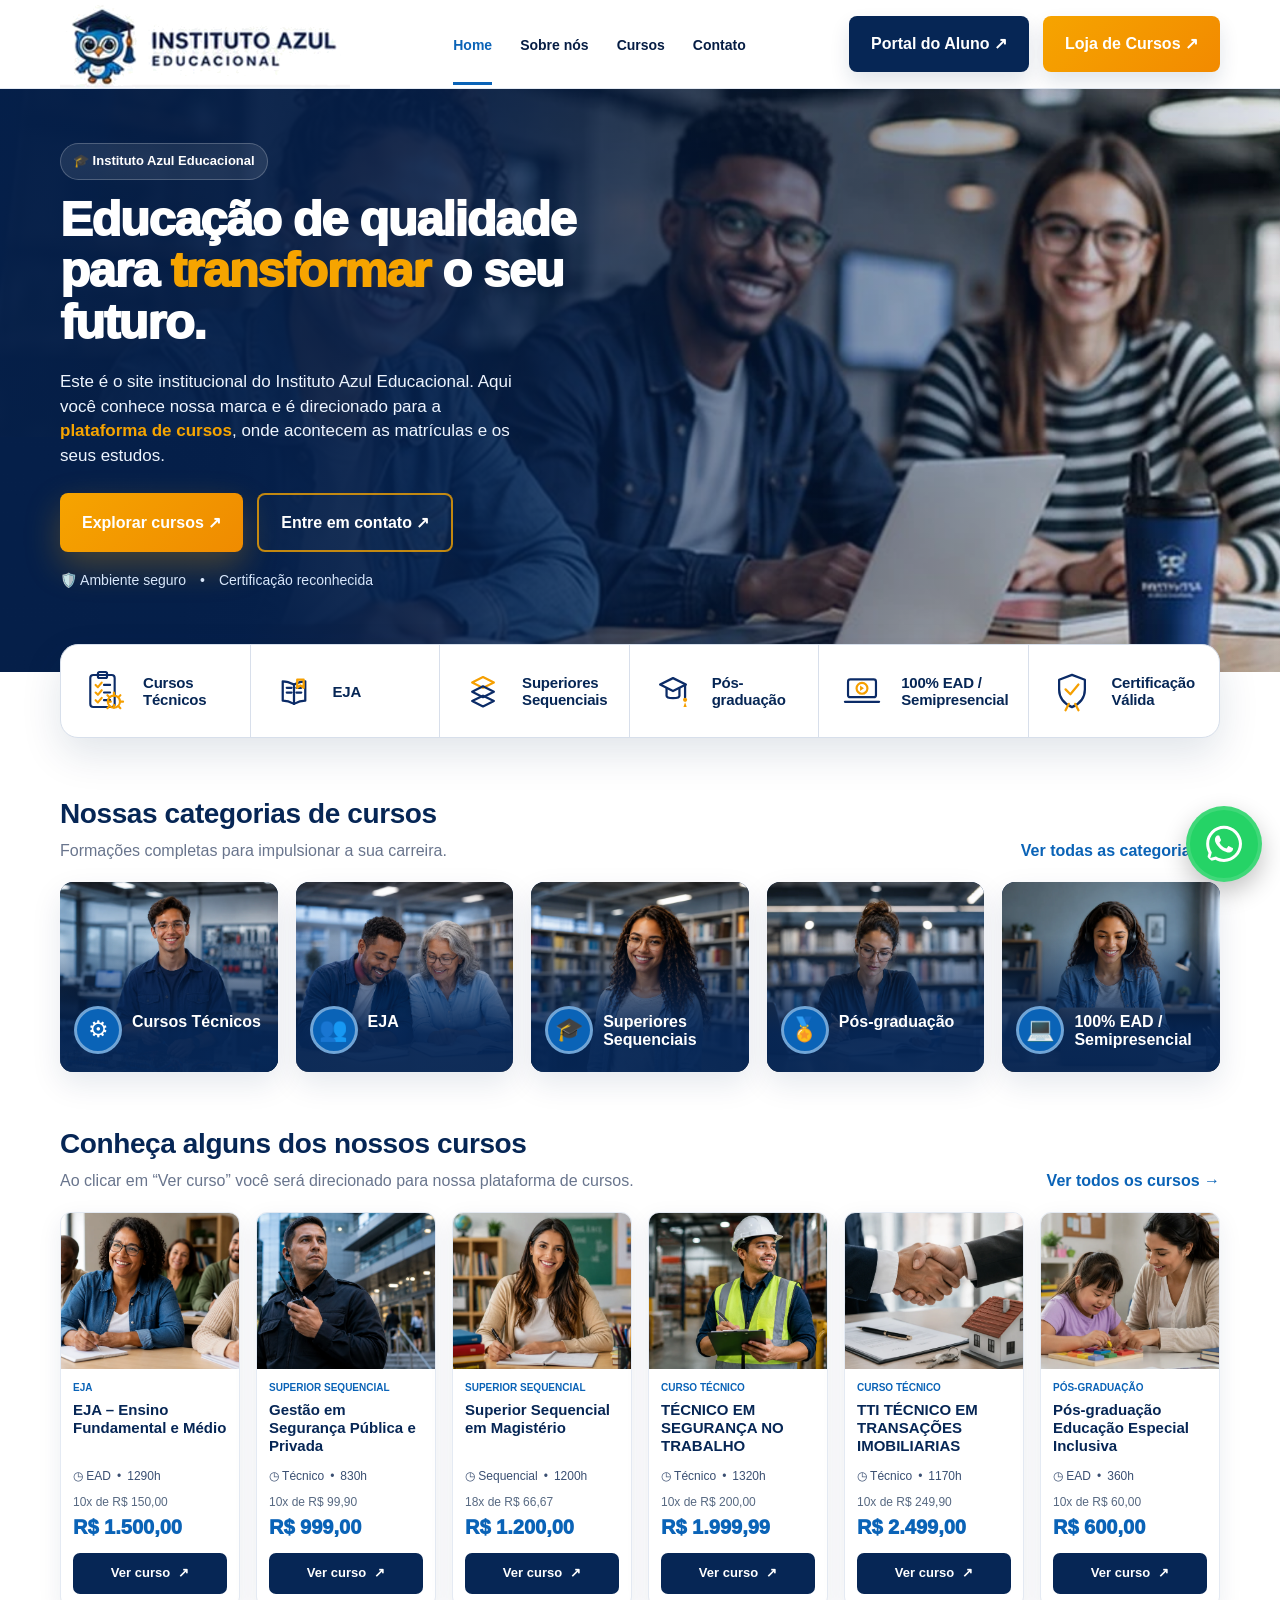
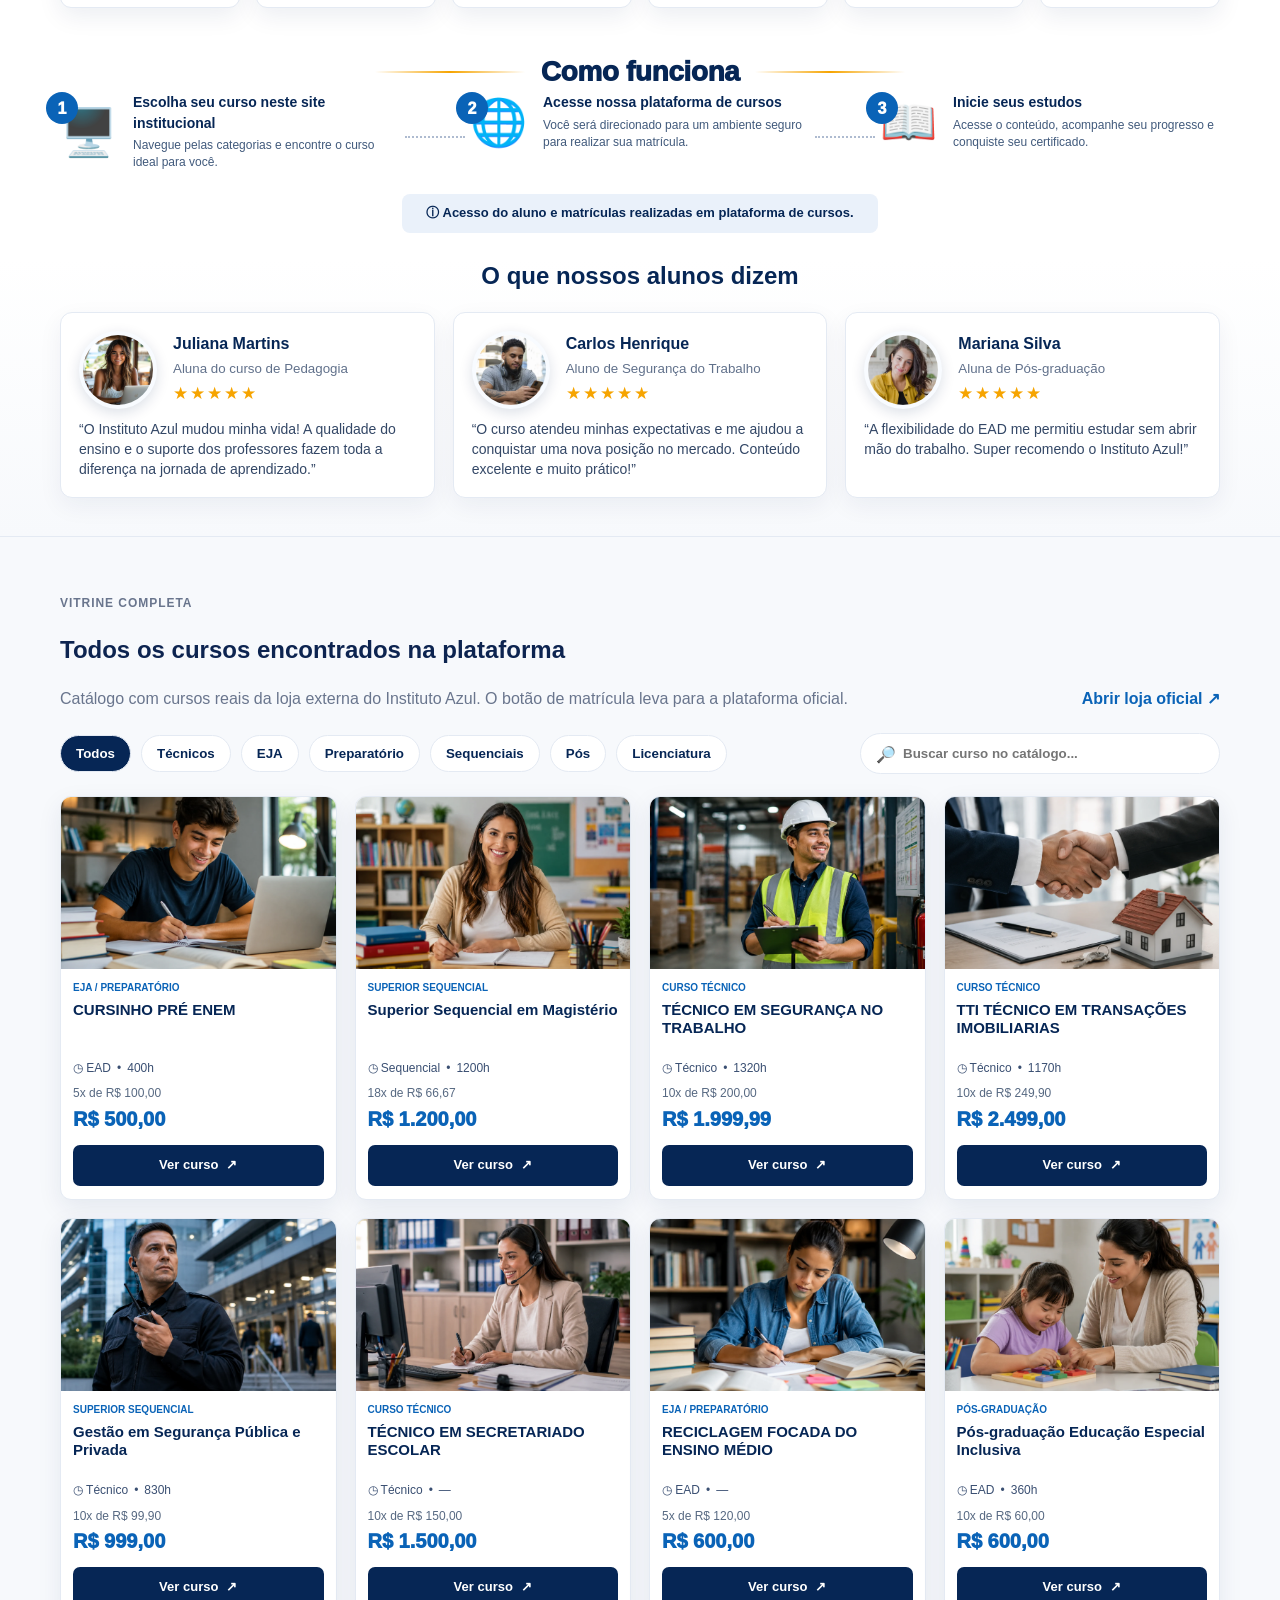
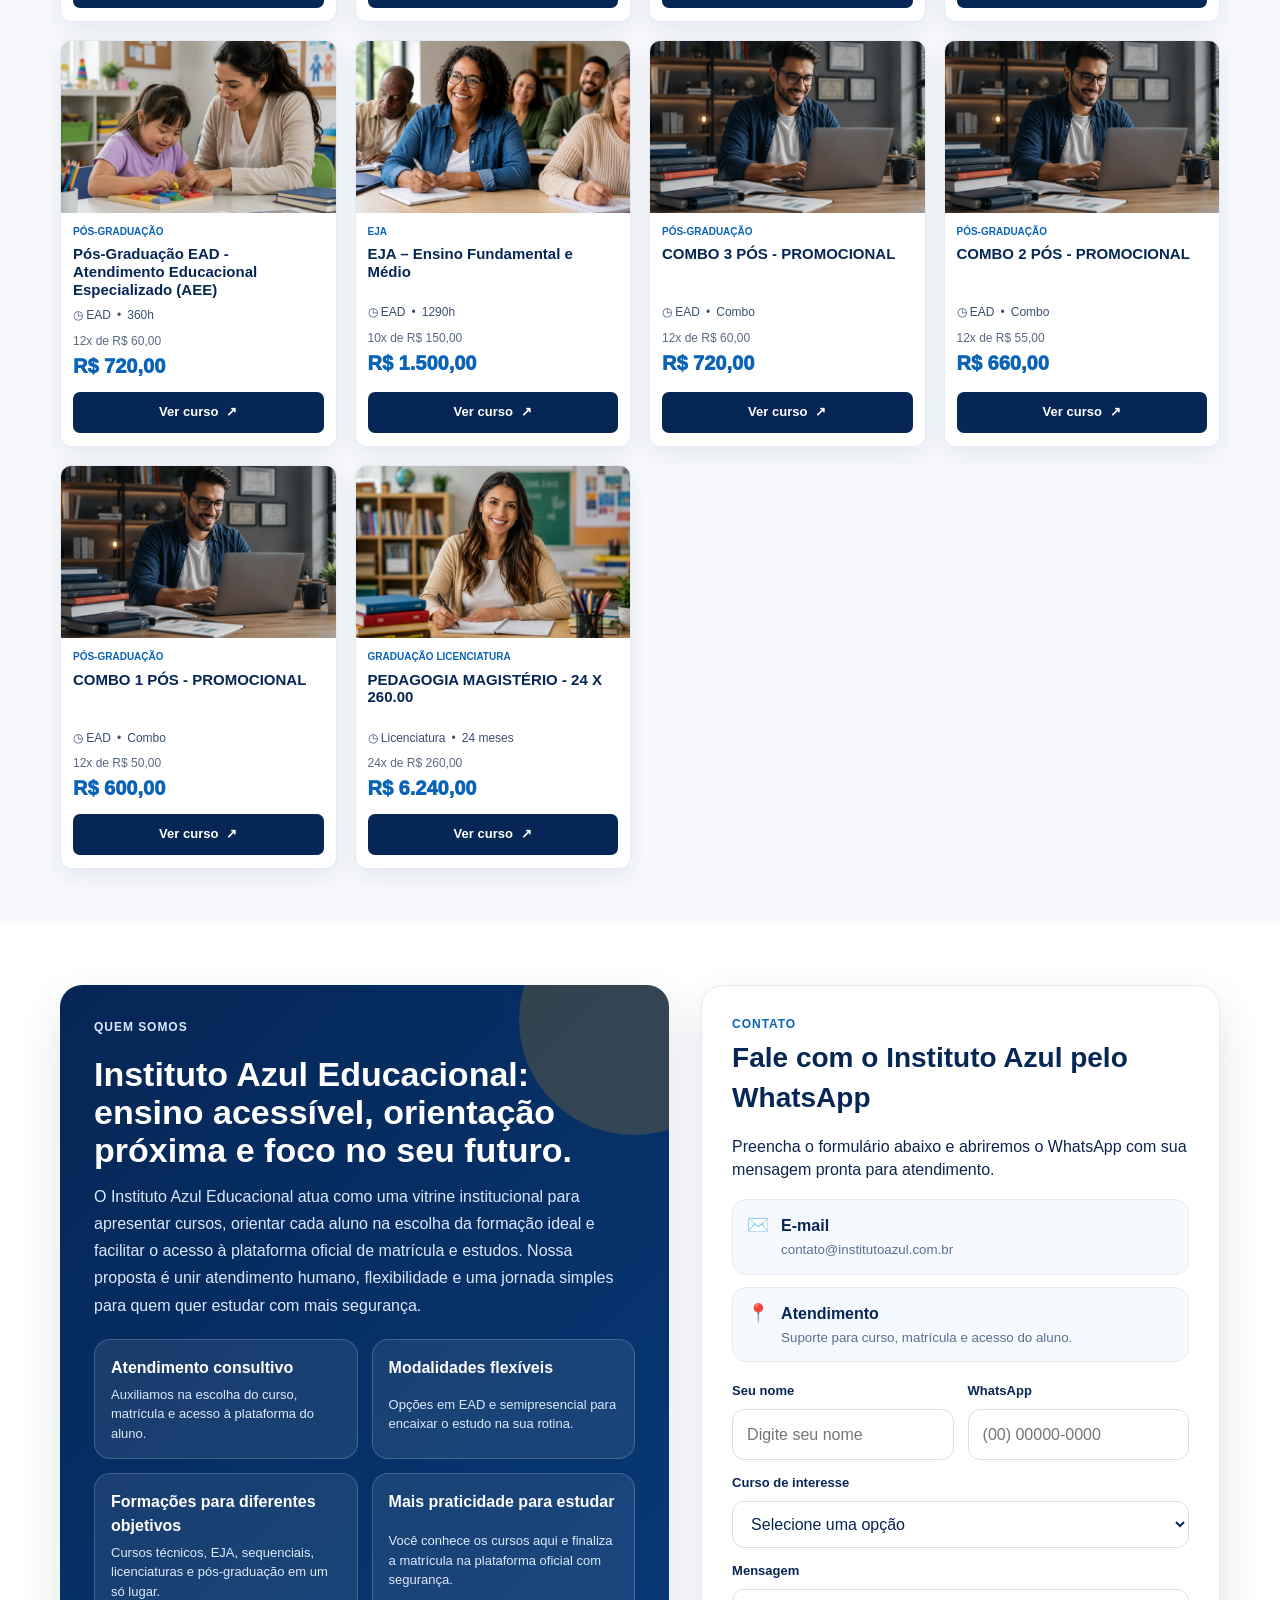
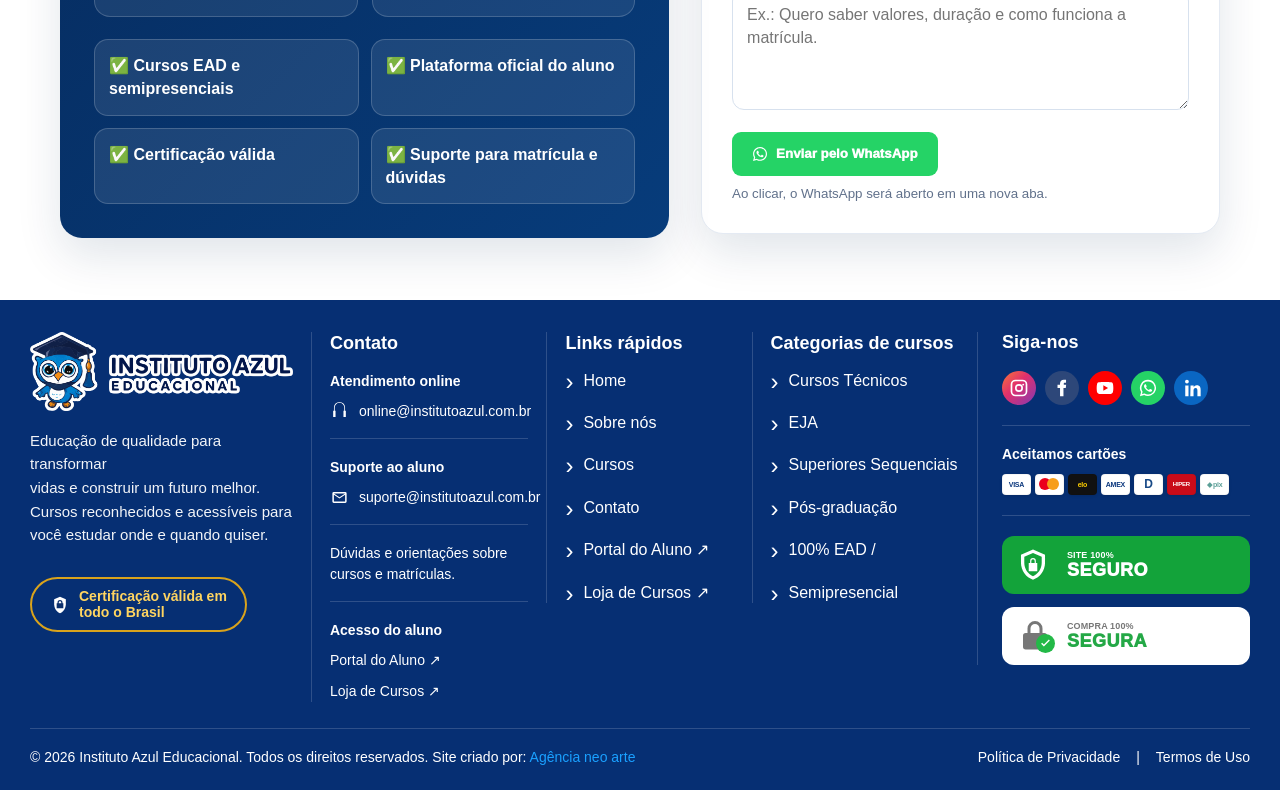
<file: index.html>
<!doctype html>
<html lang="pt-BR">
<head>
  <meta charset="utf-8">
  <meta name="viewport" content="width=device-width, initial-scale=1">
  <title>Instituto Azul Educacional | Cursos EAD, Técnicos, EJA, Licenciatura e Pós-graduação</title>
  <meta name="description" content="Instituto Azul Educacional com cursos EAD, cursos técnicos, EJA, superiores sequenciais, licenciatura, pós-graduação e acesso rápido à plataforma oficial do aluno e da loja de cursos.">
  <meta name="keywords" content="Instituto Azul Educacional, cursos EAD, cursos técnicos, EJA, EJA online, superiores sequenciais, licenciatura, pedagogia magistério, pós-graduação EAD, segurança pública e privada, segurança do trabalho, TTI transações imobiliárias, secretariado escolar, pré ENEM, reciclagem do ensino médio, AEE, cursos online com certificado">
  <meta name="author" content="Instituto Azul Educacional">
  <meta name="robots" content="index, follow, max-image-preview:large, max-snippet:-1, max-video-preview:-1">
  <meta name="theme-color" content="#062655">
  <meta name="format-detection" content="telephone=no">
  <link rel="canonical" href="https://www.institutoazul.com.br/">
  <link rel="preload" href="assets/img/hero-students.webp" as="image">
  <link rel="icon" href="assets/img/favicon.ico" sizes="any">
  <link rel="icon" type="image/png" sizes="32x32" href="assets/img/favicon-owl-32.png">
  <link rel="apple-touch-icon" sizes="180x180" href="assets/img/apple-touch-icon.png">
  <link rel="manifest" href="site.webmanifest">
  <meta property="og:locale" content="pt_BR">
  <meta property="og:type" content="website">
  <meta property="og:site_name" content="Instituto Azul Educacional">
  <meta property="og:title" content="Instituto Azul Educacional | Cursos EAD, Técnicos, EJA, Licenciatura e Pós-graduação">
  <meta property="og:description" content="Conheça os cursos do Instituto Azul Educacional e acesse a plataforma oficial para matrícula, estudos e atendimento ao aluno.">
  <meta property="og:url" content="https://www.institutoazul.com.br/">
  <meta property="og:image" content="https://www.institutoazul.com.br/assets/img/og-instituto-azul.jpg">
  <meta property="og:image:secure_url" content="https://www.institutoazul.com.br/assets/img/og-instituto-azul.jpg">
  <meta property="og:image:width" content="1200">
  <meta property="og:image:height" content="630">
  <meta property="og:image:alt" content="Instituto Azul Educacional - cursos EAD, técnicos, EJA, licenciatura e pós-graduação.">
  <meta name="twitter:card" content="summary_large_image">
  <meta name="twitter:title" content="Instituto Azul Educacional | Cursos EAD, Técnicos, EJA, Licenciatura e Pós-graduação">
  <meta name="twitter:description" content="Conheça os cursos do Instituto Azul Educacional e acesse a plataforma oficial para matrícula e atendimento.">
  <meta name="twitter:image" content="https://www.institutoazul.com.br/assets/img/og-instituto-azul.jpg">
  <script type="application/ld+json">
  {
    "@context": "https://schema.org",
    "@type": "EducationalOrganization",
    "name": "Instituto Azul Educacional",
    "url": "https://www.institutoazul.com.br/",
    "logo": "https://www.institutoazul.com.br/assets/img/logo-instituto-azul-header.png",
    "image": "https://www.institutoazul.com.br/assets/img/og-instituto-azul.jpg",
    "description": "Instituição educacional com cursos EAD, técnicos, EJA, superiores sequenciais, licenciatura e pós-graduação.",
    "email": "contato@institutoazul.com.br",
    "contactPoint": {
      "@type": "ContactPoint",
      "contactType": "customer support",
      "telephone": "+55-45-98815-6388",
      "availableLanguage": ["Portuguese"]
    },
    "sameAs": ["https://www.instagram.com/instituto_azul_educacional_?utm_source=qr&igsh=MTQxYnZ0ZTQwcWRqcA%3D%3D", "https://www.facebook.com/profile.php?id=61574644654894&rdid=2Naoct7Dls4qxr0F&share_url=https%3A%2F%2Fwww.facebook.com%2Fshare%2F1L7XfVDs5z%2F#"]
  }
  </script>
  <link rel="stylesheet" href="assets/css/style.css?v=10">
</head>
<body>
<a class="skip" href="#conteudo">Ir para o conteúdo</a>
<header class="site-header">
  <div class="container header-wrap">
    <a class="logo" href="#home" aria-label="Instituto Azul Educacional">
      <img src="assets/img/logo-instituto-azul-header.png" alt="Instituto Azul Educacional">
    </a>
    <nav class="nav" id="main-navigation" aria-label="Navegação principal">
      <a href="#home" class="active">Home</a>
      <a href="#sobre">Sobre nós</a>
      <a href="#cursos">Cursos</a>
      <a href="#contato">Contato</a>
    </nav>
    <div class="header-actions">
      <a class="btn-top" href="https://institutoazuleducacional.curso.study/metodo/index.php" target="_blank" rel="noopener">Portal do Aluno ↗</a>
      <a class="btn-top orange" href="https://institutoazuleducacional.curso.study/loja_virtual/pesquisacurso.php?search=todos" target="_blank" rel="noopener">Loja de Cursos ↗</a>
    </div>
    <button class="mobile-toggle" type="button" aria-label="Abrir menu" aria-expanded="false" aria-controls="main-navigation">☰</button>
  </div>
</header>

<main id="conteudo">
<section class="hero" id="home">
  <div class="hero-media"><img src="assets/img/hero-students.webp" alt="Estudantes sorrindo em ambiente de estudos" loading="eager" fetchpriority="high"></div>
  <div class="container hero-grid">
    <div class="hero-content">
      <span class="eyebrow">🎓 Instituto Azul Educacional</span>
      <h1>Educação de qualidade para <span>transformar</span> o seu futuro.</h1>
      <p>Este é o site institucional do Instituto Azul Educacional. Aqui você conhece nossa marca e é direcionado para a <strong>plataforma de cursos</strong>, onde acontecem as matrículas e os seus estudos.</p>
      <div class="hero-buttons">
        <a class="btn-primary" href="#cursos">Explorar cursos ↗</a>
        <a class="btn-secondary" href="https://wa.me/5545988156388?text=Ol%C3%A1%2C%20quero%20mais%20informa%C3%A7%C3%B5es%20sobre%20os%20cursos%20do%20Instituto%20Azul." target="_blank" rel="noopener">Entre em contato ↗</a>
      </div>
      <div class="hero-security"><span>🛡️ Ambiente seguro</span><span>•</span><span>Certificação reconhecida</span></div>
    </div>
  </div>
</section>

<div class="container quick-strip" aria-label="Destaques da instituição">
  <a href="#catalogo" class="quick-item">
    <span class="qicon qicon-svg" aria-hidden="true">
      <svg viewBox="0 0 64 64" focusable="false">
        <rect x="14" y="11" width="32" height="42" rx="4" class="icon-primary"></rect>
        <rect x="24" y="7" width="12" height="8" rx="2" class="icon-primary"></rect>
        <path d="M21 24l3 3 5-6" class="icon-accent"></path>
        <path d="M21 34l3 3 5-6" class="icon-accent"></path>
        <path d="M21 44l3 3 5-6" class="icon-accent"></path>
        <path d="M32 24h8M32 34h8M32 44h8" class="icon-primary"></path>
        <circle cx="45" cy="46" r="8" class="icon-accent"></circle>
        <path d="M45 34v4M45 50v4M57 46h-4M41 46h-4M53.5 37.5l-2.8 2.8M39.3 51.7l-2.8 2.8M53.5 54.5l-2.8-2.8M39.3 40.3l-2.8-2.8" class="icon-accent icon-thin"></path>
      </svg>
    </span>
    <span class="quick-label">Cursos<br>Técnicos</span>
  </a>
  <a href="#catalogo" class="quick-item">
    <span class="qicon qicon-svg" aria-hidden="true">
      <svg viewBox="0 0 64 64" focusable="false">
        <path d="M18 44V20c5 0 9 1.4 14 4 5-2.6 9-4 14-4v24c-5 0-9 1.3-14 4-5-2.7-9-4-14-4z" class="icon-primary"></path>
        <path d="M32 24v24" class="icon-primary"></path>
        <path d="M23 28h6M35 28h6M23 34h6M35 34h6" class="icon-primary icon-thin"></path>
        <path d="M36 18h8v10l-4-3-4 3z" class="icon-accent"></path>
      </svg>
    </span>
    <span class="quick-label">EJA</span>
  </a>
  <a href="#catalogo" class="quick-item">
    <span class="qicon qicon-svg" aria-hidden="true">
      <svg viewBox="0 0 64 64" focusable="false">
        <path d="M18 21l14-7 14 7-14 7-14-7z" class="icon-accent"></path>
        <path d="M18 33l14-7 14 7-14 7-14-7z" class="icon-primary"></path>
        <path d="M18 45l14-7 14 7-14 7-14-7z" class="icon-primary"></path>
      </svg>
    </span>
    <span class="quick-label">Superiores<br>Sequenciais</span>
  </a>
  <a href="#catalogo" class="quick-item">
    <span class="qicon qicon-svg" aria-hidden="true">
      <svg viewBox="0 0 64 64" focusable="false">
        <path d="M16 24l16-8 16 8-16 8-16-8z" class="icon-primary"></path>
        <path d="M24 29v9c0 4 16 4 16 0v-9" class="icon-primary"></path>
        <path d="M47 25v15" class="icon-primary"></path>
        <circle cx="47" cy="43" r="2.6" class="icon-accent-fill"></circle>
        <path d="M47 46l-2 6h4l-2-6z" class="icon-accent-fill"></path>
      </svg>
    </span>
    <span class="quick-label">Pós-graduação</span>
  </a>
  <a href="#catalogo" class="quick-item">
    <span class="qicon qicon-svg" aria-hidden="true">
      <svg viewBox="0 0 64 64" focusable="false">
        <rect x="14" y="17" width="36" height="23" rx="3" class="icon-primary"></rect>
        <path d="M10 46h44" class="icon-primary"></path>
        <circle cx="32" cy="28.5" r="7" class="icon-accent"></circle>
        <path d="M29.5 25l5 3.5-5 3.5z" class="icon-accent-fill"></path>
      </svg>
    </span>
    <span class="quick-label">100% EAD /<br>Semipresencial</span>
  </a>
  <a href="#sobre" class="quick-item">
    <span class="qicon qicon-svg" aria-hidden="true">
      <svg viewBox="0 0 64 64" focusable="false">
        <path d="M32 12l16 6v12c0 11-7 18-16 22-9-4-16-11-16-22V18l16-6z" class="icon-primary"></path>
        <path d="M24 30l6 6 10-12" class="icon-accent"></path>
        <path d="M28 48l-4 8M36 48l4 8" class="icon-accent"></path>
      </svg>
    </span>
    <span class="quick-label">Certificação<br>Válida</span>
  </a>
</div>

<section class="section" id="categorias">
  <div class="container">
    <div class="section-head">
      <div><h2>Nossas categorias de cursos</h2><p>Formações completas para impulsionar a sua carreira.</p></div>
      <a class="link-arrow" href="#catalogo">Ver todas as categorias →</a>
    </div>
    <div class="categories-grid"><article class="category-card">
  <img src="assets/img/cat-tecnico-v2.webp" alt="Cursos Técnicos" loading="lazy">
  <div class="cat-overlay"><span class="cat-icon">⚙</span><div><h3>Cursos Técnicos</h3><p>Formação profissional para atuar mais rápido no mercado.</p></div></div>
</article>
<article class="category-card">
  <img src="assets/img/cat-eja-v2.webp" alt="EJA" loading="lazy">
  <div class="cat-overlay"><span class="cat-icon">👥</span><div><h3>EJA</h3><p>Conclua seus estudos com uma jornada mais prática.</p></div></div>
</article>
<article class="category-card">
  <img src="assets/img/cat-sequencial-v2.webp" alt="Superiores Sequenciais" loading="lazy">
  <div class="cat-overlay"><span class="cat-icon">🎓</span><div><h3>Superiores Sequenciais</h3><p>Formações objetivas de nível superior sequencial.</p></div></div>
</article>
<article class="category-card">
  <img src="assets/img/cat-pos-v2.webp" alt="Pós-graduação" loading="lazy">
  <div class="cat-overlay"><span class="cat-icon">🏅</span><div><h3>Pós-graduação</h3><p>Especializações EAD para ampliar sua carreira.</p></div></div>
</article>
<article class="category-card">
  <img src="assets/img/cat-ead-v2.webp" alt="100% EAD / Semipresencial" loading="lazy">
  <div class="cat-overlay"><span class="cat-icon">💻</span><div><h3>100% EAD / Semipresencial</h3><p>Estude quando e onde quiser, com suporte online.</p></div></div>
</article></div>
  </div>
</section>

<section class="section" id="cursos">
  <div class="container">
    <div class="section-head">
      <div><h2>Conheça alguns dos nossos cursos</h2><p>Ao clicar em “Ver curso” você será direcionado para nossa plataforma de cursos.</p></div>
      <a class="link-arrow" href="#catalogo">Ver todos os cursos →</a>
    </div>
    <div class="featured-courses"><article class="course-card" data-category="EJA" data-name="eja - educação jovens e adultos ead.">
  <a class="course-image" href="https://institutoazuleducacional.curso.study/loja_virtual/vercombo.php?curso=EJA+-+EDUCA%C3%87%C3%83O+JOVENS+E+ADULTOS+EAD." target="_blank" rel="noopener" aria-label="Abrir curso EJA – Ensino Fundamental e Médio na plataforma">
    <img src="assets/img/course-eja-new.webp" alt="EJA – Ensino Fundamental e Médio" loading="lazy" decoding="async">
  </a>
  <div class="course-body">
    <span class="course-tag">EJA</span>
    <h3>EJA – Ensino Fundamental e Médio</h3>
    <p class="course-meta"><span>◷ EAD</span><span>•</span><span>1290h</span></p>
    <p class="course-installment">10x de R$ 150,00</p>
    <p class="course-price">R$ 1.500,00</p>
    <a class="btn-course" href="https://institutoazuleducacional.curso.study/loja_virtual/vercombo.php?curso=EJA+-+EDUCA%C3%87%C3%83O+JOVENS+E+ADULTOS+EAD." target="_blank" rel="noopener">Ver curso <span aria-hidden="true">↗</span></a>
  </div>
</article>
<article class="course-card" data-category="Superior Sequencial" data-name="segurança pública e privada">
  <a class="course-image" href="https://institutoazuleducacional.curso.study/loja_virtual/vercombo.php?curso=SEGURAN%C3%87A+P%C3%9ABLICA+E+PRIVADA" target="_blank" rel="noopener" aria-label="Abrir curso Gestão em Segurança Pública e Privada na plataforma">
    <img src="assets/img/course-seguranca-publica-new.webp" alt="Gestão em Segurança Pública e Privada" loading="lazy" decoding="async">
  </a>
  <div class="course-body">
    <span class="course-tag">Superior Sequencial</span>
    <h3>Gestão em Segurança Pública e Privada</h3>
    <p class="course-meta"><span>◷ Técnico</span><span>•</span><span>830h</span></p>
    <p class="course-installment">10x de R$ 99,90</p>
    <p class="course-price">R$ 999,00</p>
    <a class="btn-course" href="https://institutoazuleducacional.curso.study/loja_virtual/vercombo.php?curso=SEGURAN%C3%87A+P%C3%9ABLICA+E+PRIVADA" target="_blank" rel="noopener">Ver curso <span aria-hidden="true">↗</span></a>
  </div>
</article>
<article class="course-card" data-category="Superior Sequencial" data-name="magistério">
  <a class="course-image" href="https://institutoazuleducacional.curso.study/loja_virtual/vercombo.php?curso=MAGIST%C3%89RIO" target="_blank" rel="noopener" aria-label="Abrir curso Superior Sequencial em Magistério na plataforma">
    <img src="assets/img/course-magisterio-new.webp" alt="Superior Sequencial em Magistério" loading="lazy" decoding="async">
  </a>
  <div class="course-body">
    <span class="course-tag">Superior Sequencial</span>
    <h3>Superior Sequencial em Magistério</h3>
    <p class="course-meta"><span>◷ Sequencial</span><span>•</span><span>1200h</span></p>
    <p class="course-installment">18x de R$ 66,67</p>
    <p class="course-price">R$ 1.200,00</p>
    <a class="btn-course" href="https://institutoazuleducacional.curso.study/loja_virtual/vercombo.php?curso=MAGIST%C3%89RIO" target="_blank" rel="noopener">Ver curso <span aria-hidden="true">↗</span></a>
  </div>
</article>
<article class="course-card" data-category="Curso Técnico" data-name="técnico em segurança no trabalho">
  <a class="course-image" href="https://institutoazuleducacional.curso.study/loja_virtual/vercombo.php?curso=T%C3%89CNICO+EM+SEGURAN%C3%87A+NO+TRABALHO" target="_blank" rel="noopener" aria-label="Abrir curso TÉCNICO EM SEGURANÇA NO TRABALHO na plataforma">
    <img src="assets/img/course-seguranca-trabalho-new.webp" alt="TÉCNICO EM SEGURANÇA NO TRABALHO" loading="lazy" decoding="async">
  </a>
  <div class="course-body">
    <span class="course-tag">Curso Técnico</span>
    <h3>TÉCNICO EM SEGURANÇA NO TRABALHO</h3>
    <p class="course-meta"><span>◷ Técnico</span><span>•</span><span>1320h</span></p>
    <p class="course-installment">10x de R$ 200,00</p>
    <p class="course-price">R$ 1.999,99</p>
    <a class="btn-course" href="https://institutoazuleducacional.curso.study/loja_virtual/vercombo.php?curso=T%C3%89CNICO+EM+SEGURAN%C3%87A+NO+TRABALHO" target="_blank" rel="noopener">Ver curso <span aria-hidden="true">↗</span></a>
  </div>
</article>
<article class="course-card" data-category="Curso Técnico" data-name="tti técnico em transações imobiliarias">
  <a class="course-image" href="https://institutoazuleducacional.curso.study/loja_virtual/vercombo.php?curso=TTI+T%C3%89CNICO+EM+TRANSA%C3%87%C3%95ES+IMOBILIARIAS" target="_blank" rel="noopener" aria-label="Abrir curso TTI TÉCNICO EM TRANSAÇÕES IMOBILIARIAS na plataforma">
    <img src="assets/img/course-tti-new.webp" alt="TTI TÉCNICO EM TRANSAÇÕES IMOBILIARIAS" loading="lazy" decoding="async">
  </a>
  <div class="course-body">
    <span class="course-tag">Curso Técnico</span>
    <h3>TTI TÉCNICO EM TRANSAÇÕES IMOBILIARIAS</h3>
    <p class="course-meta"><span>◷ Técnico</span><span>•</span><span>1170h</span></p>
    <p class="course-installment">10x de R$ 249,90</p>
    <p class="course-price">R$ 2.499,00</p>
    <a class="btn-course" href="https://institutoazuleducacional.curso.study/loja_virtual/vercombo.php?curso=TTI+T%C3%89CNICO+EM+TRANSA%C3%87%C3%95ES+IMOBILIARIAS" target="_blank" rel="noopener">Ver curso <span aria-hidden="true">↗</span></a>
  </div>
</article>
<article class="course-card" data-category="Pós-graduação" data-name="pós-graduação ead - educação especial inclusiva">
  <a class="course-image" href="https://institutoazuleducacional.curso.study/loja_virtual/vercombo.php?curso=P%C3%B3s-Gradua%C3%A7%C3%A3o+EAD+-+Educa%C3%A7%C3%A3o+Especial+Inclusiva" target="_blank" rel="noopener" aria-label="Abrir curso Pós-graduação Educação Especial Inclusiva na plataforma">
    <img src="assets/img/course-aee-new.webp" alt="Pós-graduação Educação Especial Inclusiva" loading="lazy" decoding="async">
  </a>
  <div class="course-body">
    <span class="course-tag">Pós-graduação</span>
    <h3>Pós-graduação Educação Especial Inclusiva</h3>
    <p class="course-meta"><span>◷ EAD</span><span>•</span><span>360h</span></p>
    <p class="course-installment">10x de R$ 60,00</p>
    <p class="course-price">R$ 600,00</p>
    <a class="btn-course" href="https://institutoazuleducacional.curso.study/loja_virtual/vercombo.php?curso=P%C3%B3s-Gradua%C3%A7%C3%A3o+EAD+-+Educa%C3%A7%C3%A3o+Especial+Inclusiva" target="_blank" rel="noopener">Ver curso <span aria-hidden="true">↗</span></a>
  </div>
</article></div>
  </div>
</section>

<section class="section how" id="como-funciona">
  <div class="container how-wrap">
    <h2 class="how-title">Como funciona</h2>
    <div class="steps">
      <article class="step"><span class="step-number">1</span><span class="step-icon">🖥️</span><div><h3>Escolha seu curso neste site institucional</h3><p>Navegue pelas categorias e encontre o curso ideal para você.</p></div></article>
      <article class="step"><span class="step-number">2</span><span class="step-icon">🌐</span><div><h3>Acesse nossa plataforma de cursos</h3><p>Você será direcionado para um ambiente seguro para realizar sua matrícula.</p></div></article>
      <article class="step"><span class="step-number">3</span><span class="step-icon">📖</span><div><h3>Inicie seus estudos</h3><p>Acesse o conteúdo, acompanhe seu progresso e conquiste seu certificado.</p></div></article>
    </div>
    <div class="platform-note">ⓘ Acesso do aluno e matrículas realizadas em plataforma de cursos.</div>
  </div>
</section>

<section class="testimonials" id="depoimentos">
  <div class="container">
    <h2>O que nossos alunos dizem</h2>
    <div class="reviews-grid">
      <article class="review"><div class="review-head"><div class="review-avatar"><img class="avatar-juliana" src="assets/img/avatar-juliana.webp" alt="Juliana Martins"></div><div><strong>Juliana Martins</strong><small>Aluna do curso de Pedagogia</small><div class="stars">★★★★★</div></div></div><p>“O Instituto Azul mudou minha vida! A qualidade do ensino e o suporte dos professores fazem toda a diferença na jornada de aprendizado.”</p></article>
      <article class="review"><div class="review-head"><div class="review-avatar"><img class="avatar-carlos" src="assets/img/avatar-carlos.webp" alt="Carlos Henrique"></div><div><strong>Carlos Henrique</strong><small>Aluno de Segurança do Trabalho</small><div class="stars">★★★★★</div></div></div><p>“O curso atendeu minhas expectativas e me ajudou a conquistar uma nova posição no mercado. Conteúdo excelente e muito prático!”</p></article>
      <article class="review"><div class="review-head"><div class="review-avatar"><img class="avatar-mariana" src="assets/img/avatar-mariana.webp" alt="Mariana Silva"></div><div><strong>Mariana Silva</strong><small>Aluna de Pós-graduação</small><div class="stars">★★★★★</div></div></div><p>“A flexibilidade do EAD me permitiu estudar sem abrir mão do trabalho. Super recomendo o Instituto Azul!”</p></article>
    </div>
  </div>
</section>

<section class="catalog" id="catalogo">
  <div class="container">
    <div class="section-head">
      <div><p class="section-kicker">Vitrine completa</p><h2>Todos os cursos encontrados na plataforma</h2><p>Catálogo com cursos reais da loja externa do Instituto Azul. O botão de matrícula leva para a plataforma oficial.</p></div>
      <a class="link-arrow" href="https://institutoazuleducacional.curso.study/loja_virtual/pesquisacurso.php?search=todos" target="_blank" rel="noopener">Abrir loja oficial ↗</a>
    </div>
    <div class="catalog-controls">
      <div class="filters" aria-label="Filtrar cursos">
        <button class="filter-btn active" type="button" data-filter="Todos" aria-pressed="true">Todos</button>
        <button class="filter-btn" type="button" data-filter="Curso Técnico" aria-pressed="false">Técnicos</button>
        <button class="filter-btn" type="button" data-filter="EJA" aria-pressed="false">EJA</button>
        <button class="filter-btn" type="button" data-filter="EJA / Preparatório" aria-pressed="false">Preparatório</button>
        <button class="filter-btn" type="button" data-filter="Superior Sequencial" aria-pressed="false">Sequenciais</button>
        <button class="filter-btn" type="button" data-filter="Pós-graduação" aria-pressed="false">Pós</button>
        <button class="filter-btn" type="button" data-filter="Graduação Licenciatura" aria-pressed="false">Licenciatura</button>
      </div>
      <label class="search-box"><span>🔎</span><input id="courseSearch" type="search" placeholder="Buscar curso no catálogo..."></label>
    </div>
    <div class="catalog-grid" id="catalogGrid"><article class="course-card" data-category="EJA / Preparatório" data-name="cursinho pré enem">
  <a class="course-image" href="https://institutoazuleducacional.curso.study/loja_virtual/vercombo.php?curso=CURSINHO+PR%C3%89+ENEM" target="_blank" rel="noopener" aria-label="Abrir curso CURSINHO PRÉ ENEM na plataforma">
    <img src="assets/img/course-pre-enem-new.webp" alt="CURSINHO PRÉ ENEM" loading="lazy" decoding="async">
  </a>
  <div class="course-body">
    <span class="course-tag">EJA / Preparatório</span>
    <h3>CURSINHO PRÉ ENEM</h3>
    <p class="course-meta"><span>◷ EAD</span><span>•</span><span>400h</span></p>
    <p class="course-installment">5x de R$ 100,00</p>
    <p class="course-price">R$ 500,00</p>
    <a class="btn-course" href="https://institutoazuleducacional.curso.study/loja_virtual/vercombo.php?curso=CURSINHO+PR%C3%89+ENEM" target="_blank" rel="noopener">Ver curso <span aria-hidden="true">↗</span></a>
  </div>
</article>
<article class="course-card" data-category="Superior Sequencial" data-name="magistério">
  <a class="course-image" href="https://institutoazuleducacional.curso.study/loja_virtual/vercombo.php?curso=MAGIST%C3%89RIO" target="_blank" rel="noopener" aria-label="Abrir curso Superior Sequencial em Magistério na plataforma">
    <img src="assets/img/course-magisterio-new.webp" alt="Superior Sequencial em Magistério" loading="lazy" decoding="async">
  </a>
  <div class="course-body">
    <span class="course-tag">Superior Sequencial</span>
    <h3>Superior Sequencial em Magistério</h3>
    <p class="course-meta"><span>◷ Sequencial</span><span>•</span><span>1200h</span></p>
    <p class="course-installment">18x de R$ 66,67</p>
    <p class="course-price">R$ 1.200,00</p>
    <a class="btn-course" href="https://institutoazuleducacional.curso.study/loja_virtual/vercombo.php?curso=MAGIST%C3%89RIO" target="_blank" rel="noopener">Ver curso <span aria-hidden="true">↗</span></a>
  </div>
</article>
<article class="course-card" data-category="Curso Técnico" data-name="técnico em segurança no trabalho">
  <a class="course-image" href="https://institutoazuleducacional.curso.study/loja_virtual/vercombo.php?curso=T%C3%89CNICO+EM+SEGURAN%C3%87A+NO+TRABALHO" target="_blank" rel="noopener" aria-label="Abrir curso TÉCNICO EM SEGURANÇA NO TRABALHO na plataforma">
    <img src="assets/img/course-seguranca-trabalho-new.webp" alt="TÉCNICO EM SEGURANÇA NO TRABALHO" loading="lazy" decoding="async">
  </a>
  <div class="course-body">
    <span class="course-tag">Curso Técnico</span>
    <h3>TÉCNICO EM SEGURANÇA NO TRABALHO</h3>
    <p class="course-meta"><span>◷ Técnico</span><span>•</span><span>1320h</span></p>
    <p class="course-installment">10x de R$ 200,00</p>
    <p class="course-price">R$ 1.999,99</p>
    <a class="btn-course" href="https://institutoazuleducacional.curso.study/loja_virtual/vercombo.php?curso=T%C3%89CNICO+EM+SEGURAN%C3%87A+NO+TRABALHO" target="_blank" rel="noopener">Ver curso <span aria-hidden="true">↗</span></a>
  </div>
</article>
<article class="course-card" data-category="Curso Técnico" data-name="tti técnico em transações imobiliarias">
  <a class="course-image" href="https://institutoazuleducacional.curso.study/loja_virtual/vercombo.php?curso=TTI+T%C3%89CNICO+EM+TRANSA%C3%87%C3%95ES+IMOBILIARIAS" target="_blank" rel="noopener" aria-label="Abrir curso TTI TÉCNICO EM TRANSAÇÕES IMOBILIARIAS na plataforma">
    <img src="assets/img/course-tti-new.webp" alt="TTI TÉCNICO EM TRANSAÇÕES IMOBILIARIAS" loading="lazy" decoding="async">
  </a>
  <div class="course-body">
    <span class="course-tag">Curso Técnico</span>
    <h3>TTI TÉCNICO EM TRANSAÇÕES IMOBILIARIAS</h3>
    <p class="course-meta"><span>◷ Técnico</span><span>•</span><span>1170h</span></p>
    <p class="course-installment">10x de R$ 249,90</p>
    <p class="course-price">R$ 2.499,00</p>
    <a class="btn-course" href="https://institutoazuleducacional.curso.study/loja_virtual/vercombo.php?curso=TTI+T%C3%89CNICO+EM+TRANSA%C3%87%C3%95ES+IMOBILIARIAS" target="_blank" rel="noopener">Ver curso <span aria-hidden="true">↗</span></a>
  </div>
</article>
<article class="course-card" data-category="Superior Sequencial" data-name="segurança pública e privada">
  <a class="course-image" href="https://institutoazuleducacional.curso.study/loja_virtual/vercombo.php?curso=SEGURAN%C3%87A+P%C3%9ABLICA+E+PRIVADA" target="_blank" rel="noopener" aria-label="Abrir curso Gestão em Segurança Pública e Privada na plataforma">
    <img src="assets/img/course-seguranca-publica-new.webp" alt="Gestão em Segurança Pública e Privada" loading="lazy" decoding="async">
  </a>
  <div class="course-body">
    <span class="course-tag">Superior Sequencial</span>
    <h3>Gestão em Segurança Pública e Privada</h3>
    <p class="course-meta"><span>◷ Técnico</span><span>•</span><span>830h</span></p>
    <p class="course-installment">10x de R$ 99,90</p>
    <p class="course-price">R$ 999,00</p>
    <a class="btn-course" href="https://institutoazuleducacional.curso.study/loja_virtual/vercombo.php?curso=SEGURAN%C3%87A+P%C3%9ABLICA+E+PRIVADA" target="_blank" rel="noopener">Ver curso <span aria-hidden="true">↗</span></a>
  </div>
</article>
<article class="course-card" data-category="Curso Técnico" data-name="técnico em secretariado escolar">
  <a class="course-image" href="https://institutoazuleducacional.curso.study/loja_virtual/vercombo.php?curso=T%C3%89CNICO+EM+SECRETARIADO+ESCOLAR" target="_blank" rel="noopener" aria-label="Abrir curso TÉCNICO EM SECRETARIADO ESCOLAR na plataforma">
    <img src="assets/img/course-secretariado-new.webp" alt="TÉCNICO EM SECRETARIADO ESCOLAR" loading="lazy" decoding="async">
  </a>
  <div class="course-body">
    <span class="course-tag">Curso Técnico</span>
    <h3>TÉCNICO EM SECRETARIADO ESCOLAR</h3>
    <p class="course-meta"><span>◷ Técnico</span><span>•</span><span>—</span></p>
    <p class="course-installment">10x de R$ 150,00</p>
    <p class="course-price">R$ 1.500,00</p>
    <a class="btn-course" href="https://institutoazuleducacional.curso.study/loja_virtual/vercombo.php?curso=T%C3%89CNICO+EM+SECRETARIADO+ESCOLAR" target="_blank" rel="noopener">Ver curso <span aria-hidden="true">↗</span></a>
  </div>
</article>
<article class="course-card" data-category="EJA / Preparatório" data-name="reciclagem focada do ensino médio">
  <a class="course-image" href="https://institutoazuleducacional.curso.study/loja_virtual/vercombo.php?curso=RECICLAGEM+FOCADA+DO+ENSINO+M%C3%89DIO" target="_blank" rel="noopener" aria-label="Abrir curso RECICLAGEM FOCADA DO ENSINO MÉDIO na plataforma">
    <img src="assets/img/course-reciclagem-new.webp" alt="RECICLAGEM FOCADA DO ENSINO MÉDIO" loading="lazy" decoding="async">
  </a>
  <div class="course-body">
    <span class="course-tag">EJA / Preparatório</span>
    <h3>RECICLAGEM FOCADA DO ENSINO MÉDIO</h3>
    <p class="course-meta"><span>◷ EAD</span><span>•</span><span>—</span></p>
    <p class="course-installment">5x de R$ 120,00</p>
    <p class="course-price">R$ 600,00</p>
    <a class="btn-course" href="https://institutoazuleducacional.curso.study/loja_virtual/vercombo.php?curso=RECICLAGEM+FOCADA+DO+ENSINO+M%C3%89DIO" target="_blank" rel="noopener">Ver curso <span aria-hidden="true">↗</span></a>
  </div>
</article>
<article class="course-card" data-category="Pós-graduação" data-name="pós-graduação ead - educação especial inclusiva">
  <a class="course-image" href="https://institutoazuleducacional.curso.study/loja_virtual/vercombo.php?curso=P%C3%B3s-Gradua%C3%A7%C3%A3o+EAD+-+Educa%C3%A7%C3%A3o+Especial+Inclusiva" target="_blank" rel="noopener" aria-label="Abrir curso Pós-graduação Educação Especial Inclusiva na plataforma">
    <img src="assets/img/course-aee-new.webp" alt="Pós-graduação Educação Especial Inclusiva" loading="lazy" decoding="async">
  </a>
  <div class="course-body">
    <span class="course-tag">Pós-graduação</span>
    <h3>Pós-graduação Educação Especial Inclusiva</h3>
    <p class="course-meta"><span>◷ EAD</span><span>•</span><span>360h</span></p>
    <p class="course-installment">10x de R$ 60,00</p>
    <p class="course-price">R$ 600,00</p>
    <a class="btn-course" href="https://institutoazuleducacional.curso.study/loja_virtual/vercombo.php?curso=P%C3%B3s-Gradua%C3%A7%C3%A3o+EAD+-+Educa%C3%A7%C3%A3o+Especial+Inclusiva" target="_blank" rel="noopener">Ver curso <span aria-hidden="true">↗</span></a>
  </div>
</article>
<article class="course-card" data-category="Pós-graduação" data-name="pós-graduação ead - atendimento educacional especializado (aee)">
  <a class="course-image" href="https://institutoazuleducacional.curso.study/loja_virtual/vercombo.php?curso=P%C3%B3s-Gradua%C3%A7%C3%A3o+EAD+-+Atendimento+Educacional+Especializado+%28AEE%29" target="_blank" rel="noopener" aria-label="Abrir curso Pós-Graduação EAD - Atendimento Educacional Especializado (AEE) na plataforma">
    <img src="assets/img/course-aee-new.webp" alt="Pós-Graduação EAD - Atendimento Educacional Especializado (AEE)" loading="lazy" decoding="async">
  </a>
  <div class="course-body">
    <span class="course-tag">Pós-graduação</span>
    <h3>Pós-Graduação EAD - Atendimento Educacional Especializado (AEE)</h3>
    <p class="course-meta"><span>◷ EAD</span><span>•</span><span>360h</span></p>
    <p class="course-installment">12x de R$ 60,00</p>
    <p class="course-price">R$ 720,00</p>
    <a class="btn-course" href="https://institutoazuleducacional.curso.study/loja_virtual/vercombo.php?curso=P%C3%B3s-Gradua%C3%A7%C3%A3o+EAD+-+Atendimento+Educacional+Especializado+%28AEE%29" target="_blank" rel="noopener">Ver curso <span aria-hidden="true">↗</span></a>
  </div>
</article>
<article class="course-card" data-category="EJA" data-name="eja - educação jovens e adultos ead.">
  <a class="course-image" href="https://institutoazuleducacional.curso.study/loja_virtual/vercombo.php?curso=EJA+-+EDUCA%C3%87%C3%83O+JOVENS+E+ADULTOS+EAD." target="_blank" rel="noopener" aria-label="Abrir curso EJA – Ensino Fundamental e Médio na plataforma">
    <img src="assets/img/course-eja-new.webp" alt="EJA – Ensino Fundamental e Médio" loading="lazy" decoding="async">
  </a>
  <div class="course-body">
    <span class="course-tag">EJA</span>
    <h3>EJA – Ensino Fundamental e Médio</h3>
    <p class="course-meta"><span>◷ EAD</span><span>•</span><span>1290h</span></p>
    <p class="course-installment">10x de R$ 150,00</p>
    <p class="course-price">R$ 1.500,00</p>
    <a class="btn-course" href="https://institutoazuleducacional.curso.study/loja_virtual/vercombo.php?curso=EJA+-+EDUCA%C3%87%C3%83O+JOVENS+E+ADULTOS+EAD." target="_blank" rel="noopener">Ver curso <span aria-hidden="true">↗</span></a>
  </div>
</article>
<article class="course-card" data-category="Pós-graduação" data-name="combo 3 pós - promocional">
  <a class="course-image" href="https://institutoazuleducacional.curso.study/loja_virtual/vercombo.php?curso=COMBO+3+P%C3%93S+-+PROMOCIONAL" target="_blank" rel="noopener" aria-label="Abrir curso COMBO 3 PÓS - PROMOCIONAL na plataforma">
    <img src="assets/img/course-combo-pos-new.webp" alt="COMBO 3 PÓS - PROMOCIONAL" loading="lazy" decoding="async">
  </a>
  <div class="course-body">
    <span class="course-tag">Pós-graduação</span>
    <h3>COMBO 3 PÓS - PROMOCIONAL</h3>
    <p class="course-meta"><span>◷ EAD</span><span>•</span><span>Combo</span></p>
    <p class="course-installment">12x de R$ 60,00</p>
    <p class="course-price">R$ 720,00</p>
    <a class="btn-course" href="https://institutoazuleducacional.curso.study/loja_virtual/vercombo.php?curso=COMBO+3+P%C3%93S+-+PROMOCIONAL" target="_blank" rel="noopener">Ver curso <span aria-hidden="true">↗</span></a>
  </div>
</article>
<article class="course-card" data-category="Pós-graduação" data-name="combo 2 pós - promocional">
  <a class="course-image" href="https://institutoazuleducacional.curso.study/loja_virtual/vercombo.php?curso=COMBO+2+P%C3%93S+-+PROMOCIONAL" target="_blank" rel="noopener" aria-label="Abrir curso COMBO 2 PÓS - PROMOCIONAL na plataforma">
    <img src="assets/img/course-combo-pos-new.webp" alt="COMBO 2 PÓS - PROMOCIONAL" loading="lazy" decoding="async">
  </a>
  <div class="course-body">
    <span class="course-tag">Pós-graduação</span>
    <h3>COMBO 2 PÓS - PROMOCIONAL</h3>
    <p class="course-meta"><span>◷ EAD</span><span>•</span><span>Combo</span></p>
    <p class="course-installment">12x de R$ 55,00</p>
    <p class="course-price">R$ 660,00</p>
    <a class="btn-course" href="https://institutoazuleducacional.curso.study/loja_virtual/vercombo.php?curso=COMBO+2+P%C3%93S+-+PROMOCIONAL" target="_blank" rel="noopener">Ver curso <span aria-hidden="true">↗</span></a>
  </div>
</article>
<article class="course-card" data-category="Pós-graduação" data-name="combo 1 pós - promocional">
  <a class="course-image" href="https://institutoazuleducacional.curso.study/loja_virtual/vercombo.php?curso=COMBO+1+P%C3%93S+-+PROMOCIONAL" target="_blank" rel="noopener" aria-label="Abrir curso COMBO 1 PÓS - PROMOCIONAL na plataforma">
    <img src="assets/img/course-combo-pos-new.webp" alt="COMBO 1 PÓS - PROMOCIONAL" loading="lazy" decoding="async">
  </a>
  <div class="course-body">
    <span class="course-tag">Pós-graduação</span>
    <h3>COMBO 1 PÓS - PROMOCIONAL</h3>
    <p class="course-meta"><span>◷ EAD</span><span>•</span><span>Combo</span></p>
    <p class="course-installment">12x de R$ 50,00</p>
    <p class="course-price">R$ 600,00</p>
    <a class="btn-course" href="https://institutoazuleducacional.curso.study/loja_virtual/vercombo.php?curso=COMBO+1+P%C3%93S+-+PROMOCIONAL" target="_blank" rel="noopener">Ver curso <span aria-hidden="true">↗</span></a>
  </div>
</article>
<article class="course-card" data-category="Graduação Licenciatura" data-name="pedagogia magistério - 24 x 260.00">
  <a class="course-image" href="https://institutoazuleducacional.curso.study/loja_virtual/vercombo.php?curso=PEDAGOGIA+MAGIST%C3%89RIO+-+24+X+260.00" target="_blank" rel="noopener" aria-label="Abrir curso PEDAGOGIA MAGISTÉRIO - 24 X 260.00 na plataforma">
    <img src="assets/img/course-magisterio-new.webp" alt="PEDAGOGIA MAGISTÉRIO - 24 X 260.00" loading="lazy" decoding="async">
  </a>
  <div class="course-body">
    <span class="course-tag">Graduação Licenciatura</span>
    <h3>PEDAGOGIA MAGISTÉRIO - 24 X 260.00</h3>
    <p class="course-meta"><span>◷ Licenciatura</span><span>•</span><span>24 meses</span></p>
    <p class="course-installment">24x de R$ 260,00</p>
    <p class="course-price">R$ 6.240,00</p>
    <a class="btn-course" href="https://institutoazuleducacional.curso.study/loja_virtual/vercombo.php?curso=PEDAGOGIA+MAGIST%C3%89RIO+-+24+X+260.00" target="_blank" rel="noopener">Ver curso <span aria-hidden="true">↗</span></a>
  </div>
</article></div>
  </div>
</section>

<section class="about-contact" id="sobre">
  <div class="container split">
    <article class="info-panel">
      <p class="section-kicker section-kicker-light">Quem somos</p>
      <h2>Instituto Azul Educacional: ensino acessível, orientação próxima e foco no seu futuro.</h2>
      <p class="about-lead">O Instituto Azul Educacional atua como uma vitrine institucional para apresentar cursos, orientar cada aluno na escolha da formação ideal e facilitar o acesso à plataforma oficial de matrícula e estudos. Nossa proposta é unir atendimento humano, flexibilidade e uma jornada simples para quem quer estudar com mais segurança.</p>
      <div class="about-grid">
        <div class="about-item"><strong>Atendimento consultivo</strong><span>Auxiliamos na escolha do curso, matrícula e acesso à plataforma do aluno.</span></div>
        <div class="about-item"><strong>Modalidades flexíveis</strong><span>Opções em EAD e semipresencial para encaixar o estudo na sua rotina.</span></div>
        <div class="about-item"><strong>Formações para diferentes objetivos</strong><span>Cursos técnicos, EJA, sequenciais, licenciaturas e pós-graduação em um só lugar.</span></div>
        <div class="about-item"><strong>Mais praticidade para estudar</strong><span>Você conhece os cursos aqui e finaliza a matrícula na plataforma oficial com segurança.</span></div>
      </div>
      <div class="benefits">
        <div class="benefit">✅ Cursos EAD e semipresenciais</div>
        <div class="benefit">✅ Plataforma oficial do aluno</div>
        <div class="benefit">✅ Certificação válida</div>
        <div class="benefit">✅ Suporte para matrícula e dúvidas</div>
      </div>
    </article>

    <article class="contact-card" id="contato">
      <p class="section-kicker">Contato</p>
      <h2>Fale com o Instituto Azul pelo WhatsApp</h2>
      <p>Preencha o formulário abaixo e abriremos o WhatsApp com sua mensagem pronta para atendimento.</p>

      <div class="quick-contact">
        <div class="contact-mini"><span>✉️</span><div><strong>E-mail</strong><small>contato@institutoazul.com.br</small></div></div>
        <div class="contact-mini"><span>📍</span><div><strong>Atendimento</strong><small>Suporte para curso, matrícula e acesso do aluno.</small></div></div>
      </div>

      <form class="contact-form" id="whatsappForm">
        <div class="field-grid">
          <label class="form-field">
            <span>Seu nome</span>
            <input type="text" name="nome" placeholder="Digite seu nome" required>
          </label>
          <label class="form-field">
            <span>WhatsApp</span>
            <input type="tel" name="telefone" placeholder="(00) 00000-0000" required>
          </label>
        </div>
        <label class="form-field">
          <span>Curso de interesse</span>
          <select name="curso">
            <option value="">Selecione uma opção</option>
            <option>Cursos Técnicos</option>
            <option>EJA</option>
            <option>Superiores Sequenciais</option>
            <option>Licenciatura</option>
            <option>Pós-graduação</option>
            <option>Quero ajuda para escolher</option>
          </select>
        </label>
        <label class="form-field">
          <span>Mensagem</span>
          <textarea name="mensagem" rows="4" placeholder="Ex.: Quero saber valores, duração e como funciona a matrícula."></textarea>
        </label>
        <div class="form-actions">
          <button type="submit" class="whats whats-submit"><img class="wa-icon-img" src="assets/icons/whatsapp-correct-white.svg" alt="">Enviar pelo WhatsApp
          </button>
          <small>Ao clicar, o WhatsApp será aberto em uma nova aba.</small>
        </div>
      </form>
    </article>
  </div>
</section>
</main>

<footer class="site-footer footer-v3">
  <div class="container footer-v3__main">
    <div class="footer-v3__brand">
      <img class="footer-v3__logo" src="assets/img/footer-logo-fiel.png" alt="Instituto Azul Educacional">
      <p>Educação de qualidade para transformar<br>vidas e construir um futuro melhor.<br>Cursos reconhecidos e acessíveis para<br>você estudar onde e quando quiser.</p>
      <div class="footer-v3__cert">
        <span class="footer-v3__cert-icon">
          <svg viewBox="0 0 24 24" aria-hidden="true"><path fill="currentColor" d="M12 2 5 5v6c0 5 3.4 9.6 7 11 3.6-1.4 7-6 7-11V5l-7-3Z"></path><path fill="#0b2f6c" d="M12 6a3 3 0 0 1 3 3v1h1v6H8v-6h1V9a3 3 0 0 1 3-3Zm-1.5 4h3V9a1.5 1.5 0 0 0-3 0v1Z"></path></svg>
        </span>
        <span class="footer-v3__cert-text">Certificação válida em <br> todo o Brasil</span>
      </div>
    </div>

    <div class="footer-v3__col footer-v3__contact">
      <h3>Contato</h3>
      <div class="footer-v3__group">
        <strong>Atendimento online</strong>
        <a class="footer-v3__info" href="mailto:online@institutoazul.com.br">
          <svg viewBox="0 0 24 24" aria-hidden="true"><path fill="currentColor" d="M12 1a6 6 0 0 0-6 6v4H4v8h3v-8H5V7a7 7 0 1 1 14 0v4h-2v8h3v-8h-2V7a6 6 0 0 0-6-6Z"></path></svg>
          <span>online@institutoazul.com.br</span>
        </a>
      </div>
      <div class="footer-v3__sep"></div>
      <div class="footer-v3__group">
        <strong>Suporte ao aluno</strong>
        <a class="footer-v3__info" href="mailto:suporte@institutoazul.com.br">
          <svg viewBox="0 0 24 24" aria-hidden="true"><path fill="currentColor" d="M3 6.8A1.8 1.8 0 0 1 4.8 5h14.4A1.8 1.8 0 0 1 21 6.8v10.4a1.8 1.8 0 0 1-1.8 1.8H4.8A1.8 1.8 0 0 1 3 17.2V6.8Zm1.9 0 7.1 4.9 7.1-4.9H4.9Zm14.2 10.3V8.6L12.5 13a1 1 0 0 1-1 0L4.9 8.6v8.5h14.2Z"></path></svg>
          <span>suporte@institutoazul.com.br</span>
        </a>
      </div>
      <div class="footer-v3__sep"></div>
      <p class="footer-v3__smalltext">Dúvidas e orientações sobre<br>cursos e matrículas.</p>
      <div class="footer-v3__sep"></div>
      <div class="footer-v3__group">
        <strong>Acesso do aluno</strong>
        <div class="footer-v3__stacklinks">
          <a href="https://institutoazuleducacional.curso.study/metodo/index.php" target="_blank" rel="noopener">Portal do Aluno ↗</a>
          <a href="https://institutoazuleducacional.curso.study/loja_virtual/pesquisacurso.php?search=todos" target="_blank" rel="noopener">Loja de Cursos ↗</a>
        </div>
      </div>
    </div>

    <div class="footer-v3__col footer-v3__links">
      <h3>Links rápidos</h3>
      <ul>
        <li><a href="#home">Home</a></li>
        <li><a href="#sobre">Sobre nós</a></li>
        <li><a href="#cursos">Cursos</a></li>
        <li><a href="#contato">Contato</a></li>
        <li><a href="https://institutoazuleducacional.curso.study/metodo/index.php" target="_blank" rel="noopener">Portal do Aluno ↗</a></li>
        <li><a href="https://institutoazuleducacional.curso.study/loja_virtual/pesquisacurso.php?search=todos" target="_blank" rel="noopener">Loja de Cursos ↗</a></li>
      </ul>
    </div>

    <div class="footer-v3__col footer-v3__cats">
      <h3>Categorias de cursos</h3>
      <ul>
        <li><a href="#catalogo">Cursos Técnicos</a></li>
        <li><a href="#catalogo">EJA</a></li>
        <li><a href="#catalogo">Superiores Sequenciais</a></li>
        <li><a href="#catalogo">Pós-graduação</a></li>
        <li><a href="#catalogo">100% EAD /</a></li>
        <li><a href="#catalogo">Semipresencial</a></li>
      </ul>
    </div>

    <div class="footer-v3__col footer-v3__social footer-v3__social-final">
      <h3>Siga-nos</h3>

      <div class="footer-social-buttons" aria-label="Redes sociais do Instituto Azul">
        <a class="footer-social-btn footer-social-btn--instagram" href="https://www.instagram.com/instituto_azul_educacional_?utm_source=qr&igsh=MTQxYnZ0ZTQwcWRqcA%3D%3D" target="_blank" rel="noopener" aria-label="Instagram">
          <svg viewBox="0 0 24 24" aria-hidden="true"><path d="M7.8 2h8.4A5.8 5.8 0 0 1 22 7.8v8.4A5.8 5.8 0 0 1 16.2 22H7.8A5.8 5.8 0 0 1 2 16.2V7.8A5.8 5.8 0 0 1 7.8 2Zm0 2A3.8 3.8 0 0 0 4 7.8v8.4A3.8 3.8 0 0 0 7.8 20h8.4a3.8 3.8 0 0 0 3.8-3.8V7.8A3.8 3.8 0 0 0 16.2 4H7.8Zm4.2 3.2A4.8 4.8 0 1 1 12 16.8 4.8 4.8 0 0 1 12 7.2Zm0 2A2.8 2.8 0 1 0 12 14.8 2.8 2.8 0 0 0 12 9.2Zm5.05-2.45a1.15 1.15 0 1 1-1.15 1.15 1.15 1.15 0 0 1 1.15-1.15Z"/></svg>
        </a>
        <a class="footer-social-btn footer-social-btn--facebook" href="https://www.facebook.com/profile.php?id=61574644654894&rdid=2Naoct7Dls4qxr0F&share_url=https%3A%2F%2Fwww.facebook.com%2Fshare%2F1L7XfVDs5z%2F#" target="_blank" rel="noopener" aria-label="Facebook">
          <svg viewBox="0 0 24 24" aria-hidden="true"><path d="M14.15 8.15V6.7c0-.7.16-1.05 1.15-1.05h1.55V2.15A20.5 20.5 0 0 0 14.15 2c-2.67 0-4.5 1.63-4.5 4.63v1.52H6.62v3.9h3.03V22h4.1v-9.95h2.78l.45-3.9h-3.23Z"/></svg>
        </a>
        <a class="footer-social-btn footer-social-btn--youtube" href="https://www.youtube.com/results?search_query=Instituto+Azul+Educacional" target="_blank" rel="noopener" aria-label="YouTube">
          <svg viewBox="0 0 24 24" aria-hidden="true"><path d="M21.58 7.1a2.78 2.78 0 0 0-1.95-1.96C17.9 4.68 12 4.68 12 4.68s-5.9 0-7.63.46A2.78 2.78 0 0 0 2.42 7.1 29.1 29.1 0 0 0 2 12a29.1 29.1 0 0 0 .42 4.9 2.78 2.78 0 0 0 1.95 1.96c1.73.46 7.63.46 7.63.46s5.9 0 7.63-.46a2.78 2.78 0 0 0 1.95-1.96A29.1 29.1 0 0 0 22 12a29.1 29.1 0 0 0-.42-4.9ZM10 15.3V8.7l5.7 3.3Z"/></svg>
        </a>
        <a class="footer-social-btn footer-social-btn--whatsapp" href="https://wa.me/5545988156388" target="_blank" rel="noopener" aria-label="WhatsApp">
          <svg viewBox="0 0 24 24" aria-hidden="true"><path d="M12.03 2.2A9.72 9.72 0 0 0 3.7 16.94L2.35 21.8l5-1.31a9.72 9.72 0 1 0 4.68-18.29Zm0 17.63a7.87 7.87 0 0 1-4.02-1.1l-.29-.17-2.96.78.79-2.88-.19-.3a7.87 7.87 0 1 1 6.67 3.67Zm4.33-5.9c-.24-.12-1.4-.7-1.62-.77s-.38-.12-.54.12-.62.77-.76.93-.28.18-.52.06a6.42 6.42 0 0 1-1.89-1.16 7.07 7.07 0 0 1-1.31-1.63c-.14-.24-.02-.37.1-.49.11-.11.24-.28.36-.42s.16-.24.24-.4a.44.44 0 0 0-.02-.42c-.06-.12-.54-1.3-.74-1.78-.2-.47-.39-.4-.54-.41h-.46a.88.88 0 0 0-.64.3 2.7 2.7 0 0 0-.84 2.01 4.7 4.7 0 0 0 .98 2.5 10.72 10.72 0 0 0 4.1 3.62 13.7 13.7 0 0 0 1.37.5 3.3 3.3 0 0 0 1.52.1 2.48 2.48 0 0 0 1.62-1.14 2 2 0 0 0 .14-1.14c-.06-.1-.22-.16-.46-.28Z"/></svg>
        </a>
        <a class="footer-social-btn footer-social-btn--linkedin" href="https://www.linkedin.com/search/results/all/?keywords=Instituto%20Azul%20Educacional" target="_blank" rel="noopener" aria-label="LinkedIn">
          <svg viewBox="0 0 24 24" aria-hidden="true"><path d="M5.1 8.9H9V22H5.1Zm2-6.9A2.27 2.27 0 1 1 4.85 4.27 2.26 2.26 0 0 1 7.1 2Zm4.35 6.9h3.74v1.79h.05a4.1 4.1 0 0 1 3.69-2.03c3.94 0 4.67 2.6 4.67 5.98V22h-3.9v-6.52c0-1.55-.03-3.55-2.16-3.55-2.17 0-2.5 1.69-2.5 3.43V22h-3.9Z"/></svg>
        </a>
      </div>

      <div class="footer-social-line"></div>

      <div class="footer-pay-title">Aceitamos cartões</div>
      <div class="footer-card-flags" aria-label="Bandeiras aceitas">
        <span>VISA</span>
        <span class="flag-master"><i></i><b></b></span>
        <span class="flag-elo">elo</span>
        <span>AMEX</span>
        <span class="flag-diners">D</span>
        <span class="flag-hiper">HIPER</span>
        <span class="flag-pix">◆ pix</span>
      </div>

      <div class="footer-social-line"></div>

      <div class="footer-security-list">
        <div class="footer-security-badge footer-security-badge--site" aria-label="Site 100% seguro">
          <span class="footer-security-icon">
            <svg viewBox="0 0 24 24" aria-hidden="true"><path d="M12 2.2 4.4 5.55v5.1c0 4.85 3.22 9.35 7.6 10.65 4.38-1.3 7.6-5.8 7.6-10.65v-5.1Zm0 2.2 5.5 2.42v3.83c0 3.73-2.25 7.16-5.5 8.48-3.25-1.32-5.5-4.75-5.5-8.48V6.82Zm-2.7 6.3v5.2h5.4v-5.2h-.9V9.45a1.8 1.8 0 0 0-3.6 0v1.25Zm1.65 0V9.45a1.05 1.05 0 0 1 2.1 0v1.25Z"/></svg>
          </span>
          <span class="footer-security-main">
            <small>SITE 100%</small>
            <strong>SEGURO</strong>
          </span>
          <span class="footer-security-divider"></span>
          <span class="footer-security-desc">Navegação protegida<br>e criptografada</span>
        </div>

        <div class="footer-security-badge footer-security-badge--buy" aria-label="Compra 100% segura">
          <span class="footer-buy-lock">
            <svg viewBox="0 0 24 24" aria-hidden="true"><path d="M7 10V7a5 5 0 0 1 10 0v3h1.2a1.8 1.8 0 0 1 1.8 1.8v7.4a1.8 1.8 0 0 1-1.8 1.8H5.8A1.8 1.8 0 0 1 4 19.2v-7.4A1.8 1.8 0 0 1 5.8 10Zm2 0h6V7a3 3 0 0 0-6 0Z"/></svg>
          </span>
          <span class="footer-checkmark">
            <svg viewBox="0 0 24 24" aria-hidden="true"><path d="M9.4 16.7 4.95 12.25l1.6-1.6 2.85 2.85 7.95-7.95 1.6 1.6Z"/></svg>
          </span>
          <span class="footer-security-main">
            <small>COMPRA 100%</small>
            <strong>SEGURA</strong>
          </span>
          <span class="footer-security-divider"></span>
          <span class="footer-security-desc">Seus dados e compras<br>sempre protegidos</span>
        </div>
      </div>
    </div>
  </div>

  <div class="container footer-v3__bottom">
    <div class="footer-v3__copy">© 2026 Instituto Azul Educacional. Todos os direitos reservados. <span>Site criado por:</span> <a href="https://neoartepub.com.br/" target="_blank" rel="noopener">Agência neo arte</a></div>
    <div class="footer-v3__legal"><a href="politica-de-privacidade.html">Política de Privacidade</a><span>|</span><a href="termos-de-uso.html">Termos de Uso</a></div>
  </div>
</footer>
<a class="floating-call" href="tel:+5545988156388" aria-label="Ligar para o Instituto Azul">
  <svg viewBox="0 0 24 24" aria-hidden="true" focusable="false">
    <path d="M6.62 10.79a15.06 15.06 0 0 0 6.59 6.59l2.2-2.2c.27-.27.67-.36 1.02-.24 1.12.37 2.33.57 3.57.57.55 0 1 .45 1 1V20c0 .55-.45 1-1 1C10.07 21 3 13.93 3 5c0-.55.45-1 1-1h3.5c.55 0 1 .45 1 1 0 1.24.2 2.45.57 3.57.11.35.03.74-.25 1.02l-2.2 2.2z" fill="currentColor"></path>
  </svg>
</a>
<a class="floating-whats footer-v3__floating" href="https://wa.me/5545988156388?text=Ol%C3%A1%2C%20quero%20mais%20informa%C3%A7%C3%B5es%20sobre%20os%20cursos%20do%20Instituto%20Azul." target="_blank" rel="noopener" aria-label="WhatsApp">
  <img class="footer-v3__floating-icon-img" src="assets/icons/whatsapp-correct-white.svg" alt="">
</a>
<script src="assets/js/main.js?v=10"></script>
</body>
</html>
</file>
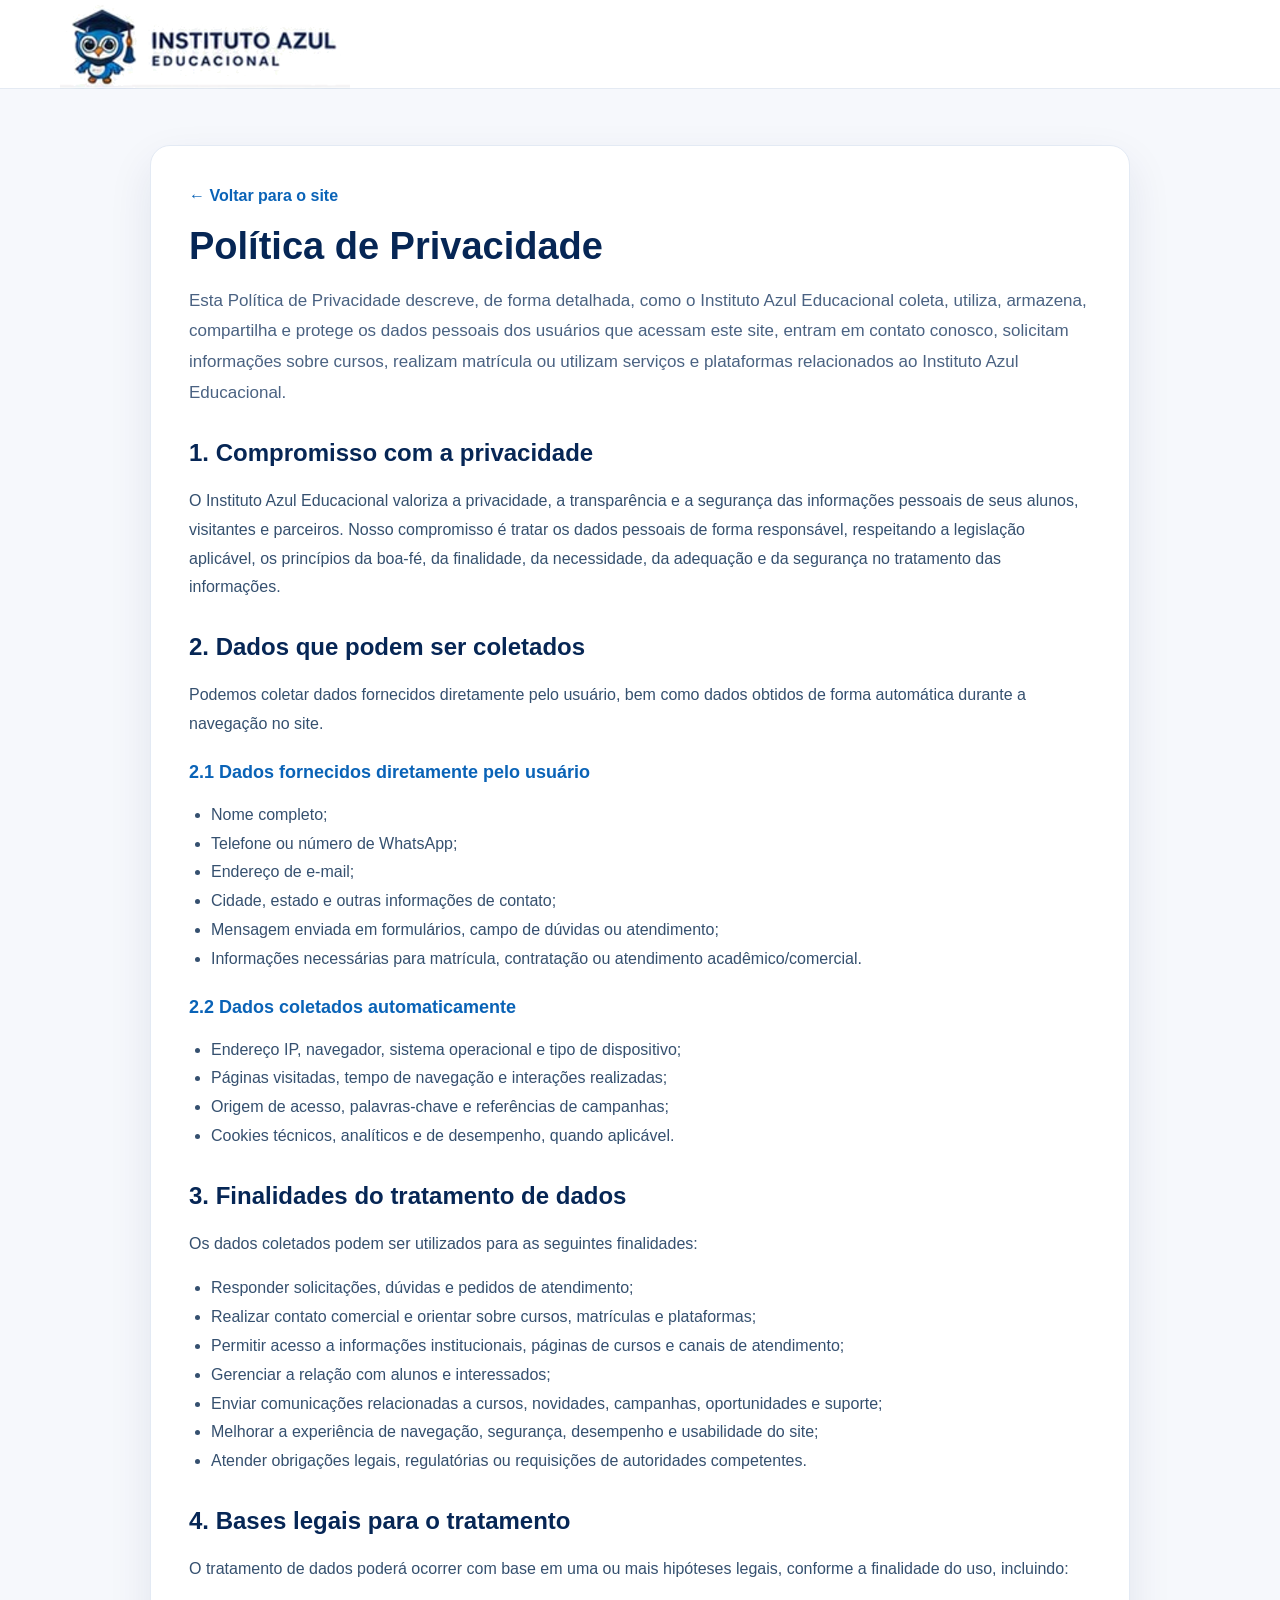
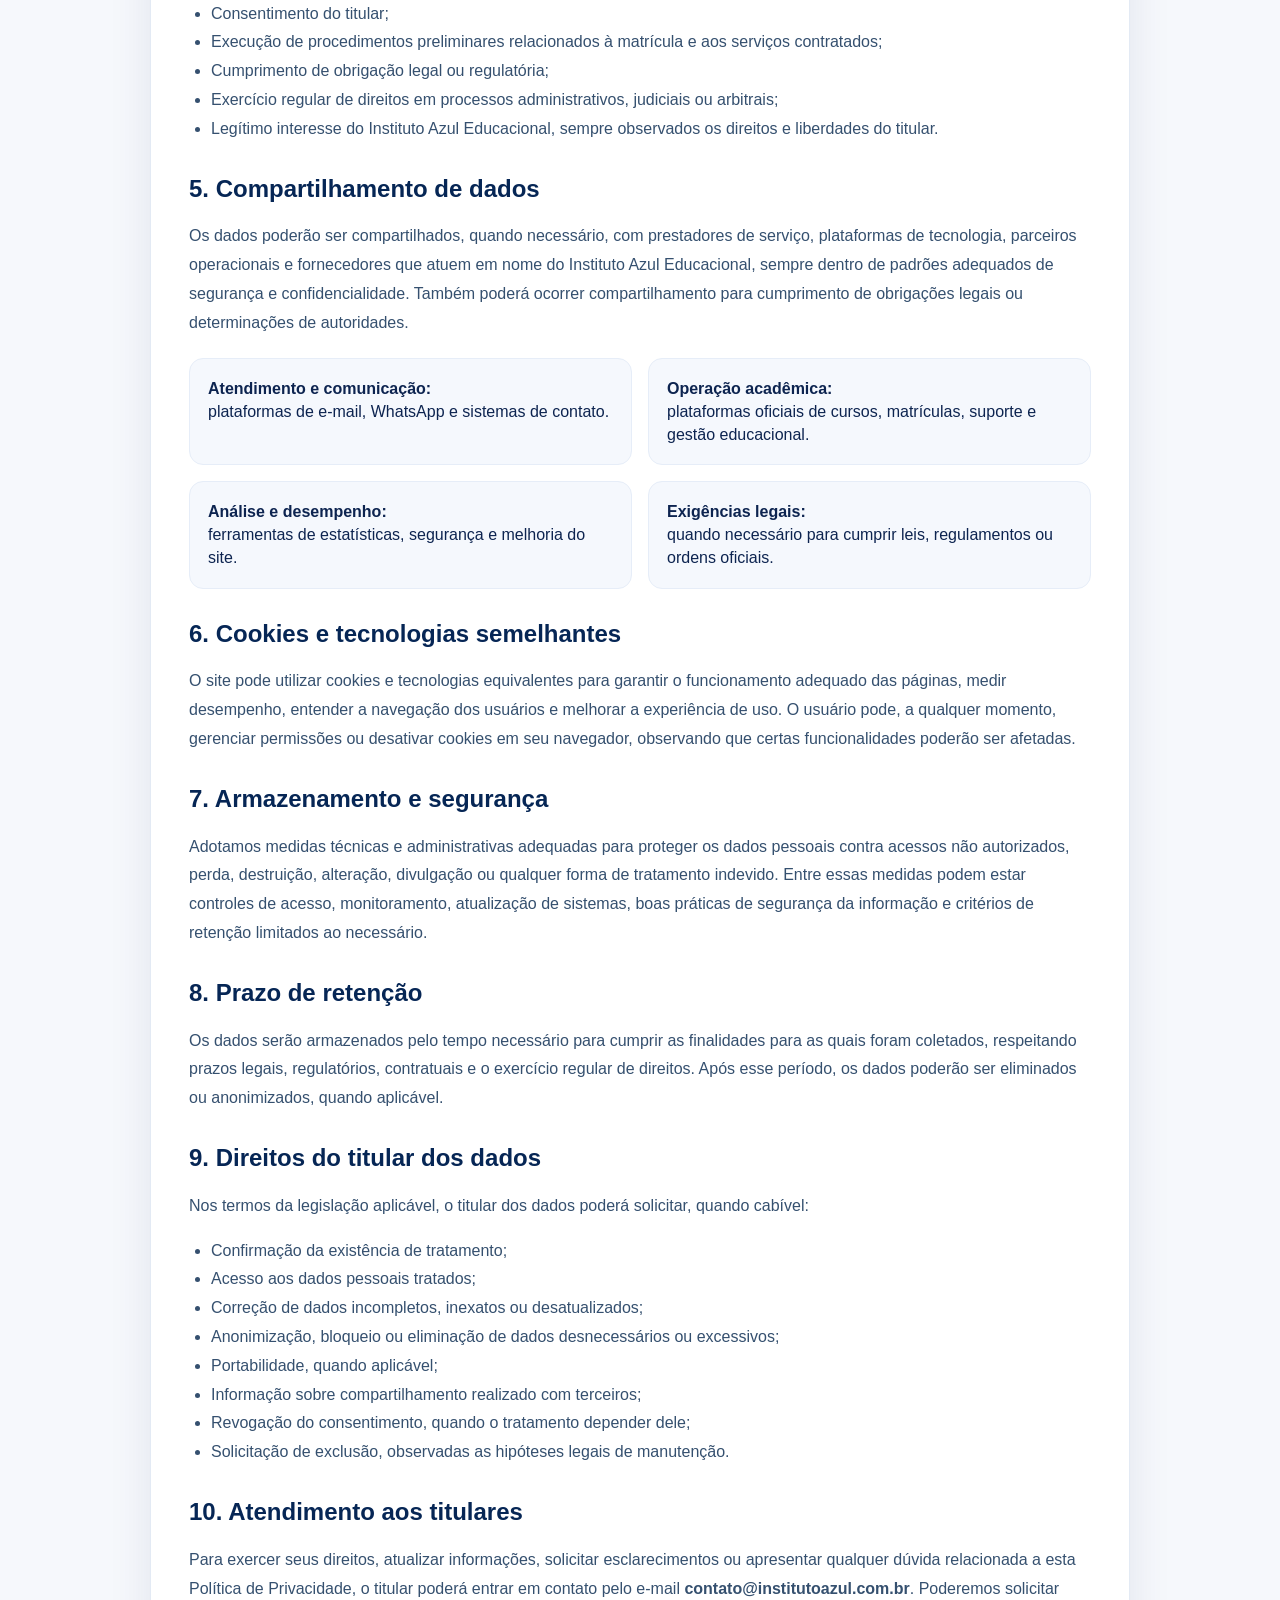
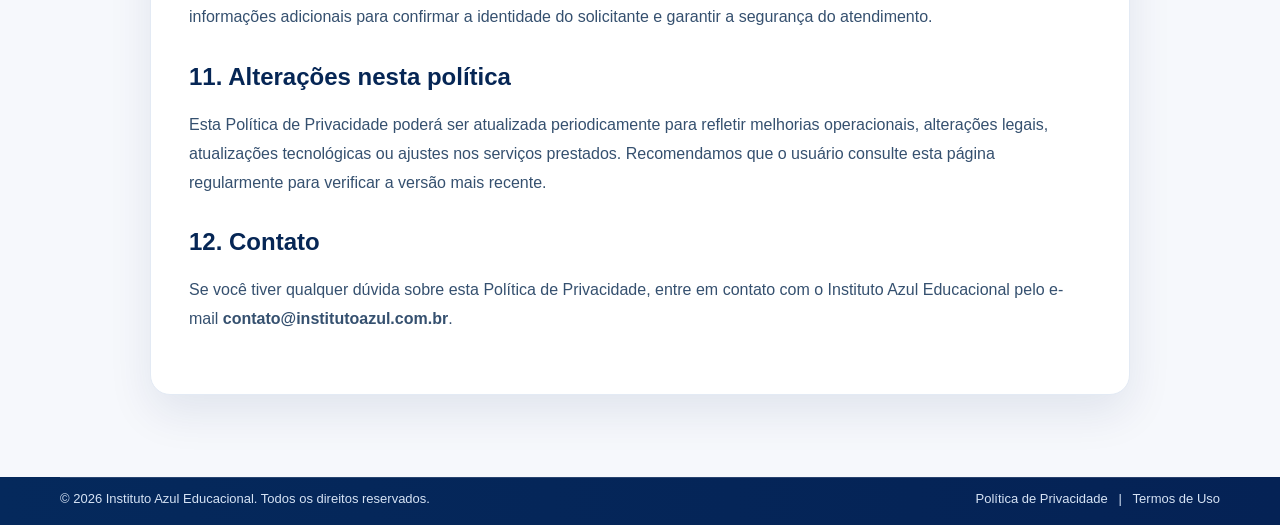
<file: politica-de-privacidade.html>
<!doctype html>
<html lang="pt-BR">
<head>
  <meta charset="utf-8">
  <meta name="viewport" content="width=device-width, initial-scale=1">
  <title>Política de Privacidade | Instituto Azul Educacional</title>
  <meta name="description" content="Política de Privacidade do Instituto Azul Educacional.">
  <link rel="icon" type="image/png" sizes="32x32" href="assets/img/favicon-owl-32.png">
  <link rel="stylesheet" href="assets/css/style.css?v=3">
  <style>
    body{background:#f6f8fc}
    .legal-page{padding:56px 0 82px}
    .legal-box{max-width:980px;margin:0 auto;background:#fff;border:1px solid #e3eaf4;border-radius:20px;box-shadow:0 18px 45px rgba(6,38,85,.09);padding:38px 38px 44px}
    .legal-box h1{margin:0 0 14px;color:#062655;font-size:38px;line-height:1.15}
    .legal-box .lead{font-size:17px;color:#4a6282;line-height:1.8;margin-bottom:26px}
    .legal-box h2{margin:28px 0 12px;color:#062655;font-size:24px}
    .legal-box h3{margin:20px 0 10px;color:#0a63b7;font-size:18px}
    .legal-box p,.legal-box li{color:#35506f;line-height:1.8}
    .legal-box ul{padding-left:22px}
    .legal-box a{color:#0a63b7}
    .legal-back{display:inline-flex;align-items:center;gap:8px;font-weight:900;color:#0a63b7;margin-bottom:18px}
    .legal-grid{display:grid;grid-template-columns:1fr 1fr;gap:16px;margin-top:20px}
    .legal-card{padding:18px;border-radius:14px;background:#f5f8fd;border:1px solid #e6edf8}
    @media (max-width:740px){.legal-box{padding:24px} .legal-box h1{font-size:30px} .legal-grid{grid-template-columns:1fr}}
  </style>
</head>
<body>
<header class="site-header"><div class="container header-wrap"><a class="logo" href="index.html"><img src="assets/img/logo-instituto-azul-header.png" alt="Instituto Azul Educacional"></a></div></header>
<main class="legal-page"><div class="container"><div class="legal-box"><a class="legal-back" href="index.html">← Voltar para o site</a>
<h1>Política de Privacidade</h1>
<p class="lead">Esta Política de Privacidade descreve, de forma detalhada, como o Instituto Azul Educacional coleta, utiliza, armazena, compartilha e protege os dados pessoais dos usuários que acessam este site, entram em contato conosco, solicitam informações sobre cursos, realizam matrícula ou utilizam serviços e plataformas relacionados ao Instituto Azul Educacional.</p>

<h2>1. Compromisso com a privacidade</h2>
<p>O Instituto Azul Educacional valoriza a privacidade, a transparência e a segurança das informações pessoais de seus alunos, visitantes e parceiros. Nosso compromisso é tratar os dados pessoais de forma responsável, respeitando a legislação aplicável, os princípios da boa-fé, da finalidade, da necessidade, da adequação e da segurança no tratamento das informações.</p>

<h2>2. Dados que podem ser coletados</h2>
<p>Podemos coletar dados fornecidos diretamente pelo usuário, bem como dados obtidos de forma automática durante a navegação no site.</p>
<h3>2.1 Dados fornecidos diretamente pelo usuário</h3>
<ul>
  <li>Nome completo;</li>
  <li>Telefone ou número de WhatsApp;</li>
  <li>Endereço de e-mail;</li>
  <li>Cidade, estado e outras informações de contato;</li>
  <li>Mensagem enviada em formulários, campo de dúvidas ou atendimento;</li>
  <li>Informações necessárias para matrícula, contratação ou atendimento acadêmico/comercial.</li>
</ul>
<h3>2.2 Dados coletados automaticamente</h3>
<ul>
  <li>Endereço IP, navegador, sistema operacional e tipo de dispositivo;</li>
  <li>Páginas visitadas, tempo de navegação e interações realizadas;</li>
  <li>Origem de acesso, palavras-chave e referências de campanhas;</li>
  <li>Cookies técnicos, analíticos e de desempenho, quando aplicável.</li>
</ul>

<h2>3. Finalidades do tratamento de dados</h2>
<p>Os dados coletados podem ser utilizados para as seguintes finalidades:</p>
<ul>
  <li>Responder solicitações, dúvidas e pedidos de atendimento;</li>
  <li>Realizar contato comercial e orientar sobre cursos, matrículas e plataformas;</li>
  <li>Permitir acesso a informações institucionais, páginas de cursos e canais de atendimento;</li>
  <li>Gerenciar a relação com alunos e interessados;</li>
  <li>Enviar comunicações relacionadas a cursos, novidades, campanhas, oportunidades e suporte;</li>
  <li>Melhorar a experiência de navegação, segurança, desempenho e usabilidade do site;</li>
  <li>Atender obrigações legais, regulatórias ou requisições de autoridades competentes.</li>
</ul>

<h2>4. Bases legais para o tratamento</h2>
<p>O tratamento de dados poderá ocorrer com base em uma ou mais hipóteses legais, conforme a finalidade do uso, incluindo:</p>
<ul>
  <li>Consentimento do titular;</li>
  <li>Execução de procedimentos preliminares relacionados à matrícula e aos serviços contratados;</li>
  <li>Cumprimento de obrigação legal ou regulatória;</li>
  <li>Exercício regular de direitos em processos administrativos, judiciais ou arbitrais;</li>
  <li>Legítimo interesse do Instituto Azul Educacional, sempre observados os direitos e liberdades do titular.</li>
</ul>

<h2>5. Compartilhamento de dados</h2>
<p>Os dados poderão ser compartilhados, quando necessário, com prestadores de serviço, plataformas de tecnologia, parceiros operacionais e fornecedores que atuem em nome do Instituto Azul Educacional, sempre dentro de padrões adequados de segurança e confidencialidade. Também poderá ocorrer compartilhamento para cumprimento de obrigações legais ou determinações de autoridades.</p>
<div class="legal-grid">
  <div class="legal-card"><strong>Atendimento e comunicação:</strong><br> plataformas de e-mail, WhatsApp e sistemas de contato.</div>
  <div class="legal-card"><strong>Operação acadêmica:</strong><br> plataformas oficiais de cursos, matrículas, suporte e gestão educacional.</div>
  <div class="legal-card"><strong>Análise e desempenho:</strong><br> ferramentas de estatísticas, segurança e melhoria do site.</div>
  <div class="legal-card"><strong>Exigências legais:</strong><br> quando necessário para cumprir leis, regulamentos ou ordens oficiais.</div>
</div>

<h2>6. Cookies e tecnologias semelhantes</h2>
<p>O site pode utilizar cookies e tecnologias equivalentes para garantir o funcionamento adequado das páginas, medir desempenho, entender a navegação dos usuários e melhorar a experiência de uso. O usuário pode, a qualquer momento, gerenciar permissões ou desativar cookies em seu navegador, observando que certas funcionalidades poderão ser afetadas.</p>

<h2>7. Armazenamento e segurança</h2>
<p>Adotamos medidas técnicas e administrativas adequadas para proteger os dados pessoais contra acessos não autorizados, perda, destruição, alteração, divulgação ou qualquer forma de tratamento indevido. Entre essas medidas podem estar controles de acesso, monitoramento, atualização de sistemas, boas práticas de segurança da informação e critérios de retenção limitados ao necessário.</p>

<h2>8. Prazo de retenção</h2>
<p>Os dados serão armazenados pelo tempo necessário para cumprir as finalidades para as quais foram coletados, respeitando prazos legais, regulatórios, contratuais e o exercício regular de direitos. Após esse período, os dados poderão ser eliminados ou anonimizados, quando aplicável.</p>

<h2>9. Direitos do titular dos dados</h2>
<p>Nos termos da legislação aplicável, o titular dos dados poderá solicitar, quando cabível:</p>
<ul>
  <li>Confirmação da existência de tratamento;</li>
  <li>Acesso aos dados pessoais tratados;</li>
  <li>Correção de dados incompletos, inexatos ou desatualizados;</li>
  <li>Anonimização, bloqueio ou eliminação de dados desnecessários ou excessivos;</li>
  <li>Portabilidade, quando aplicável;</li>
  <li>Informação sobre compartilhamento realizado com terceiros;</li>
  <li>Revogação do consentimento, quando o tratamento depender dele;</li>
  <li>Solicitação de exclusão, observadas as hipóteses legais de manutenção.</li>
</ul>

<h2>10. Atendimento aos titulares</h2>
<p>Para exercer seus direitos, atualizar informações, solicitar esclarecimentos ou apresentar qualquer dúvida relacionada a esta Política de Privacidade, o titular poderá entrar em contato pelo e-mail <strong>contato@institutoazul.com.br</strong>. Poderemos solicitar informações adicionais para confirmar a identidade do solicitante e garantir a segurança do atendimento.</p>

<h2>11. Alterações nesta política</h2>
<p>Esta Política de Privacidade poderá ser atualizada periodicamente para refletir melhorias operacionais, alterações legais, atualizações tecnológicas ou ajustes nos serviços prestados. Recomendamos que o usuário consulte esta página regularmente para verificar a versão mais recente.</p>

<h2>12. Contato</h2>
<p>Se você tiver qualquer dúvida sobre esta Política de Privacidade, entre em contato com o Instituto Azul Educacional pelo e-mail <strong>contato@institutoazul.com.br</strong>.</p>
</div></div></main>
<footer class="site-footer"><div class="container footer-bottom"><span>© 2026 Instituto Azul Educacional. Todos os direitos reservados.</span><span><a href="politica-de-privacidade.html">Política de Privacidade</a> &nbsp; | &nbsp; <a href="termos-de-uso.html">Termos de Uso</a></span></div></footer>
</body></html>
</file>
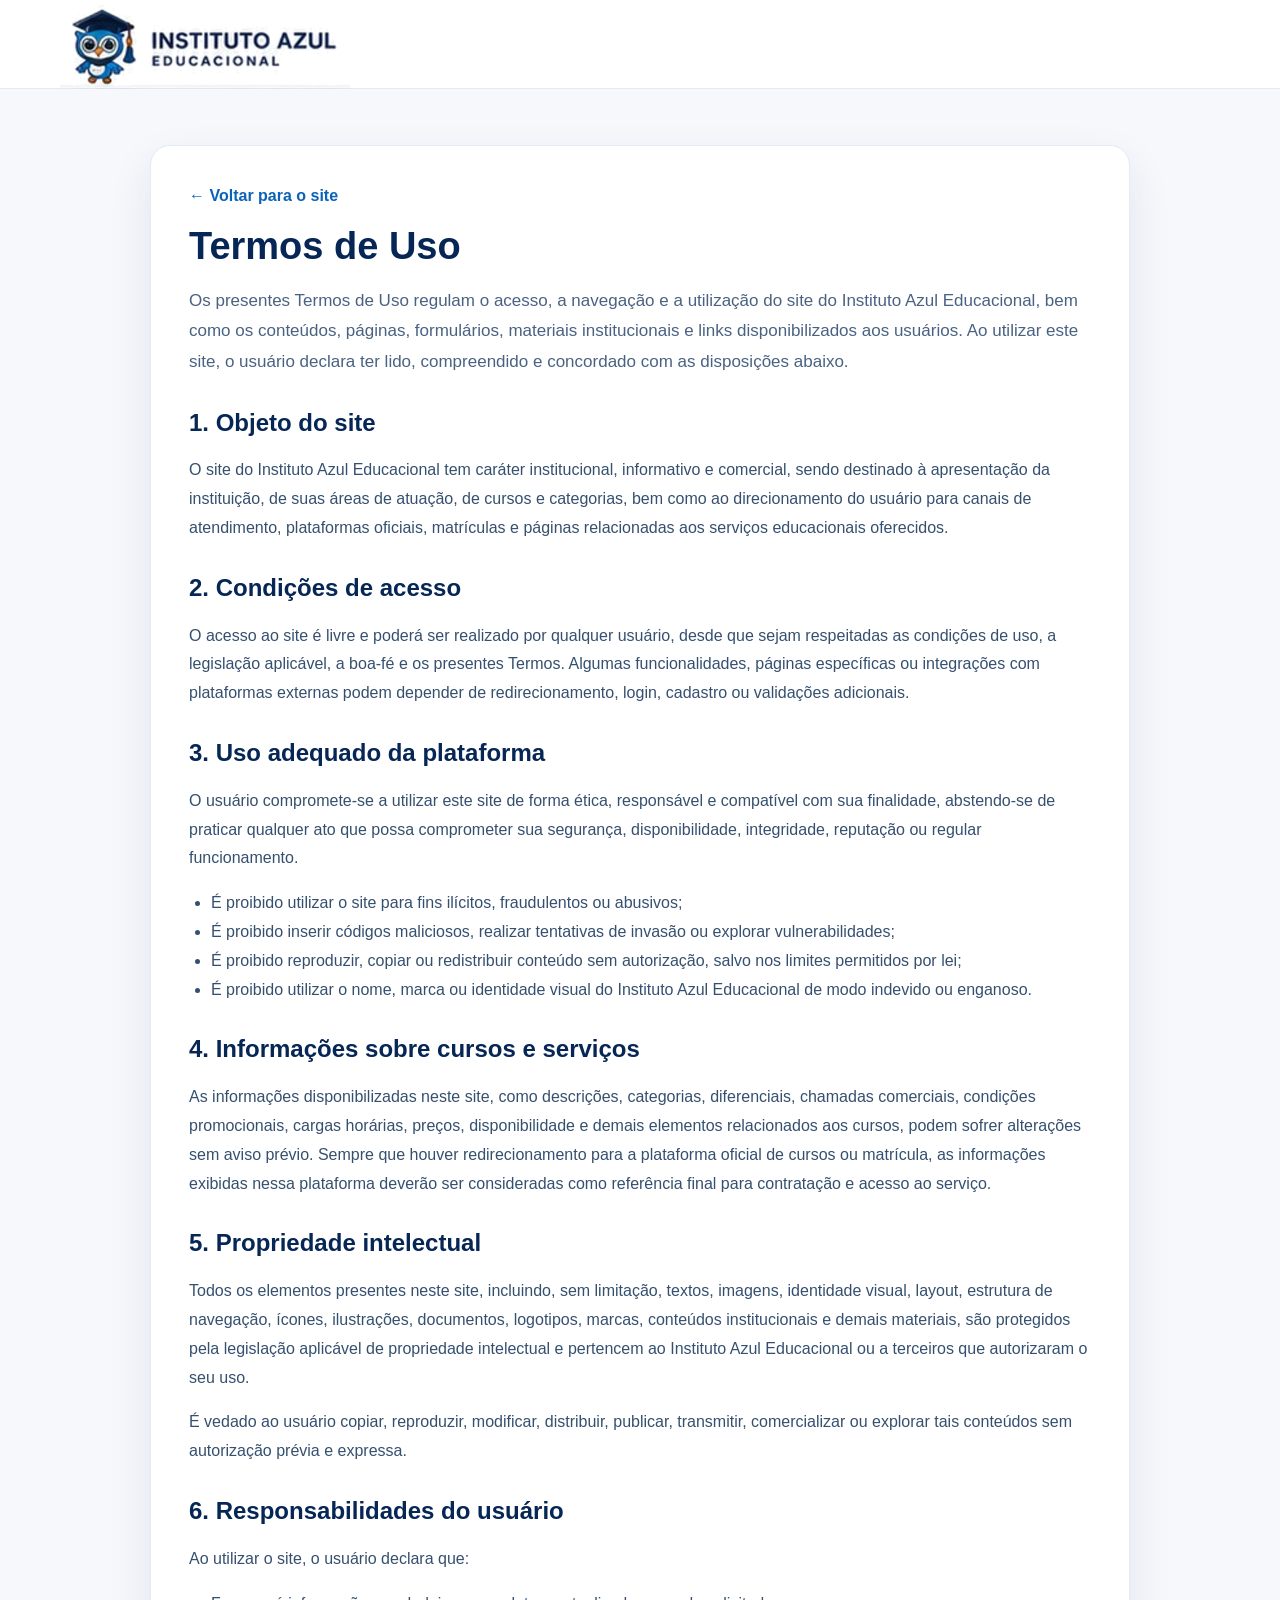
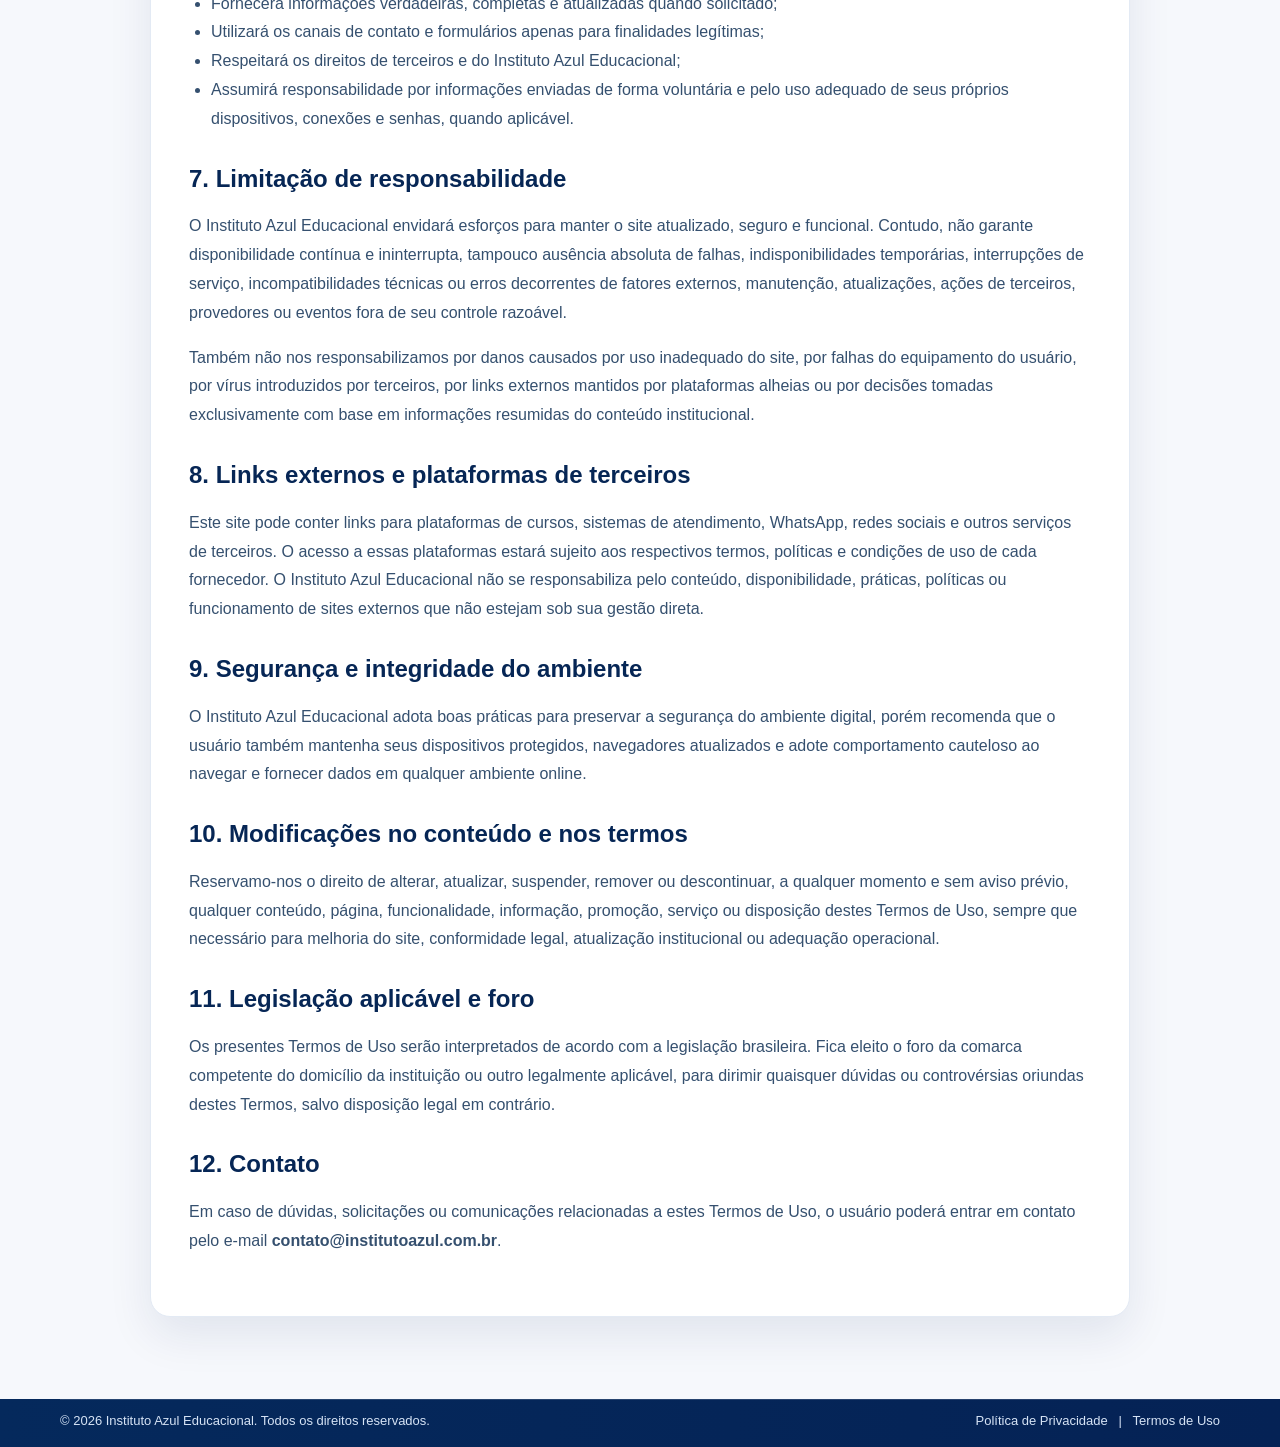
<file: termos-de-uso.html>
<!doctype html>
<html lang="pt-BR">
<head>
  <meta charset="utf-8">
  <meta name="viewport" content="width=device-width, initial-scale=1">
  <title>Termos de Uso | Instituto Azul Educacional</title>
  <meta name="description" content="Termos de Uso do Instituto Azul Educacional.">
  <link rel="icon" type="image/png" sizes="32x32" href="assets/img/favicon-owl-32.png">
  <link rel="stylesheet" href="assets/css/style.css?v=3">
  <style>
    body{background:#f6f8fc}
    .legal-page{padding:56px 0 82px}
    .legal-box{max-width:980px;margin:0 auto;background:#fff;border:1px solid #e3eaf4;border-radius:20px;box-shadow:0 18px 45px rgba(6,38,85,.09);padding:38px 38px 44px}
    .legal-box h1{margin:0 0 14px;color:#062655;font-size:38px;line-height:1.15}
    .legal-box .lead{font-size:17px;color:#4a6282;line-height:1.8;margin-bottom:26px}
    .legal-box h2{margin:28px 0 12px;color:#062655;font-size:24px}
    .legal-box h3{margin:20px 0 10px;color:#0a63b7;font-size:18px}
    .legal-box p,.legal-box li{color:#35506f;line-height:1.8}
    .legal-box ul{padding-left:22px}
    .legal-box a{color:#0a63b7}
    .legal-back{display:inline-flex;align-items:center;gap:8px;font-weight:900;color:#0a63b7;margin-bottom:18px}
    .legal-grid{display:grid;grid-template-columns:1fr 1fr;gap:16px;margin-top:20px}
    .legal-card{padding:18px;border-radius:14px;background:#f5f8fd;border:1px solid #e6edf8}
    @media (max-width:740px){.legal-box{padding:24px} .legal-box h1{font-size:30px} .legal-grid{grid-template-columns:1fr}}
  </style>
</head>
<body>
<header class="site-header"><div class="container header-wrap"><a class="logo" href="index.html"><img src="assets/img/logo-instituto-azul-header.png" alt="Instituto Azul Educacional"></a></div></header>
<main class="legal-page"><div class="container"><div class="legal-box"><a class="legal-back" href="index.html">← Voltar para o site</a>
<h1>Termos de Uso</h1>
<p class="lead">Os presentes Termos de Uso regulam o acesso, a navegação e a utilização do site do Instituto Azul Educacional, bem como os conteúdos, páginas, formulários, materiais institucionais e links disponibilizados aos usuários. Ao utilizar este site, o usuário declara ter lido, compreendido e concordado com as disposições abaixo.</p>

<h2>1. Objeto do site</h2>
<p>O site do Instituto Azul Educacional tem caráter institucional, informativo e comercial, sendo destinado à apresentação da instituição, de suas áreas de atuação, de cursos e categorias, bem como ao direcionamento do usuário para canais de atendimento, plataformas oficiais, matrículas e páginas relacionadas aos serviços educacionais oferecidos.</p>

<h2>2. Condições de acesso</h2>
<p>O acesso ao site é livre e poderá ser realizado por qualquer usuário, desde que sejam respeitadas as condições de uso, a legislação aplicável, a boa-fé e os presentes Termos. Algumas funcionalidades, páginas específicas ou integrações com plataformas externas podem depender de redirecionamento, login, cadastro ou validações adicionais.</p>

<h2>3. Uso adequado da plataforma</h2>
<p>O usuário compromete-se a utilizar este site de forma ética, responsável e compatível com sua finalidade, abstendo-se de praticar qualquer ato que possa comprometer sua segurança, disponibilidade, integridade, reputação ou regular funcionamento.</p>
<ul>
  <li>É proibido utilizar o site para fins ilícitos, fraudulentos ou abusivos;</li>
  <li>É proibido inserir códigos maliciosos, realizar tentativas de invasão ou explorar vulnerabilidades;</li>
  <li>É proibido reproduzir, copiar ou redistribuir conteúdo sem autorização, salvo nos limites permitidos por lei;</li>
  <li>É proibido utilizar o nome, marca ou identidade visual do Instituto Azul Educacional de modo indevido ou enganoso.</li>
</ul>

<h2>4. Informações sobre cursos e serviços</h2>
<p>As informações disponibilizadas neste site, como descrições, categorias, diferenciais, chamadas comerciais, condições promocionais, cargas horárias, preços, disponibilidade e demais elementos relacionados aos cursos, podem sofrer alterações sem aviso prévio. Sempre que houver redirecionamento para a plataforma oficial de cursos ou matrícula, as informações exibidas nessa plataforma deverão ser consideradas como referência final para contratação e acesso ao serviço.</p>

<h2>5. Propriedade intelectual</h2>
<p>Todos os elementos presentes neste site, incluindo, sem limitação, textos, imagens, identidade visual, layout, estrutura de navegação, ícones, ilustrações, documentos, logotipos, marcas, conteúdos institucionais e demais materiais, são protegidos pela legislação aplicável de propriedade intelectual e pertencem ao Instituto Azul Educacional ou a terceiros que autorizaram o seu uso.</p>
<p>É vedado ao usuário copiar, reproduzir, modificar, distribuir, publicar, transmitir, comercializar ou explorar tais conteúdos sem autorização prévia e expressa.</p>

<h2>6. Responsabilidades do usuário</h2>
<p>Ao utilizar o site, o usuário declara que:</p>
<ul>
  <li>Fornecerá informações verdadeiras, completas e atualizadas quando solicitado;</li>
  <li>Utilizará os canais de contato e formulários apenas para finalidades legítimas;</li>
  <li>Respeitará os direitos de terceiros e do Instituto Azul Educacional;</li>
  <li>Assumirá responsabilidade por informações enviadas de forma voluntária e pelo uso adequado de seus próprios dispositivos, conexões e senhas, quando aplicável.</li>
</ul>

<h2>7. Limitação de responsabilidade</h2>
<p>O Instituto Azul Educacional envidará esforços para manter o site atualizado, seguro e funcional. Contudo, não garante disponibilidade contínua e ininterrupta, tampouco ausência absoluta de falhas, indisponibilidades temporárias, interrupções de serviço, incompatibilidades técnicas ou erros decorrentes de fatores externos, manutenção, atualizações, ações de terceiros, provedores ou eventos fora de seu controle razoável.</p>
<p>Também não nos responsabilizamos por danos causados por uso inadequado do site, por falhas do equipamento do usuário, por vírus introduzidos por terceiros, por links externos mantidos por plataformas alheias ou por decisões tomadas exclusivamente com base em informações resumidas do conteúdo institucional.</p>

<h2>8. Links externos e plataformas de terceiros</h2>
<p>Este site pode conter links para plataformas de cursos, sistemas de atendimento, WhatsApp, redes sociais e outros serviços de terceiros. O acesso a essas plataformas estará sujeito aos respectivos termos, políticas e condições de uso de cada fornecedor. O Instituto Azul Educacional não se responsabiliza pelo conteúdo, disponibilidade, práticas, políticas ou funcionamento de sites externos que não estejam sob sua gestão direta.</p>

<h2>9. Segurança e integridade do ambiente</h2>
<p>O Instituto Azul Educacional adota boas práticas para preservar a segurança do ambiente digital, porém recomenda que o usuário também mantenha seus dispositivos protegidos, navegadores atualizados e adote comportamento cauteloso ao navegar e fornecer dados em qualquer ambiente online.</p>

<h2>10. Modificações no conteúdo e nos termos</h2>
<p>Reservamo-nos o direito de alterar, atualizar, suspender, remover ou descontinuar, a qualquer momento e sem aviso prévio, qualquer conteúdo, página, funcionalidade, informação, promoção, serviço ou disposição destes Termos de Uso, sempre que necessário para melhoria do site, conformidade legal, atualização institucional ou adequação operacional.</p>

<h2>11. Legislação aplicável e foro</h2>
<p>Os presentes Termos de Uso serão interpretados de acordo com a legislação brasileira. Fica eleito o foro da comarca competente do domicílio da instituição ou outro legalmente aplicável, para dirimir quaisquer dúvidas ou controvérsias oriundas destes Termos, salvo disposição legal em contrário.</p>

<h2>12. Contato</h2>
<p>Em caso de dúvidas, solicitações ou comunicações relacionadas a estes Termos de Uso, o usuário poderá entrar em contato pelo e-mail <strong>contato@institutoazul.com.br</strong>.</p>
</div></div></main>
<footer class="site-footer"><div class="container footer-bottom"><span>© 2026 Instituto Azul Educacional. Todos os direitos reservados.</span><span><a href="politica-de-privacidade.html">Política de Privacidade</a> &nbsp; | &nbsp; <a href="termos-de-uso.html">Termos de Uso</a></span></div></footer>
</body></html>
</file>
<file: assets/css/style.css>
:root{
  --azul:#062655;
  --azul-2:#073c7b;
  --azul-3:#0a63b7;
  --laranja:#f6a400;
  --laranja-2:#ffb01d;
  --texto:#0d2450;
  --muted:#69758d;
  --line:#e4eaf3;
  --bg:#f7f9fc;
  --white:#fff;
  --shadow:0 18px 45px rgba(6,38,85,.12);
  --radius:18px;
}
*{box-sizing:border-box}
html{scroll-behavior:smooth}
body{margin:0;font-family:Inter,Arial,Helvetica,sans-serif;background:#fff;color:var(--texto);line-height:1.45;-webkit-font-smoothing:antialiased}
a{color:inherit;text-decoration:none}
img{max-width:100%;display:block}
.container{width:min(1160px,calc(100% - 48px));margin:0 auto}
.skip{position:absolute;left:-999px}.skip:focus{left:20px;top:20px;background:#fff;padding:12px;z-index:1000}
.site-header{position:sticky;top:0;background:rgba(255,255,255,.97);backdrop-filter:blur(12px);z-index:20;border-bottom:1px solid var(--line)}
.header-wrap{height:88px;display:flex;align-items:center;justify-content:space-between;gap:24px}
.logo{display:flex;align-items:center;gap:12px;min-width:270px}.logo img{width:250px;height:auto}
.nav{display:flex;align-items:center;gap:28px;font-weight:800;font-size:14px;color:#061d44}.nav a{padding:32px 0 26px;border-bottom:3px solid transparent}.nav a.active,.nav a:hover{color:var(--azul-3);border-color:var(--azul-3)}
.header-actions{display:flex;gap:14px;align-items:center}.btn-top{display:inline-flex;align-items:center;gap:10px;border-radius:8px;padding:16px 22px;font-weight:900;color:#fff;background:var(--azul);box-shadow:0 10px 20px rgba(6,38,85,.12);white-space:nowrap}.btn-top.orange{background:linear-gradient(135deg,var(--laranja),#f28a00)}
.mobile-toggle{display:none;width:46px;height:46px;border:0;background:var(--azul);border-radius:10px;color:#fff;font-size:24px;cursor:pointer}
.hero{position:relative;overflow:hidden;background:linear-gradient(90deg,#051f49 0%,#062f68 48%,#07386c 100%);min-height:438px}.hero:after{content:"";position:absolute;inset:0;background:radial-gradient(circle at 46% 28%,rgba(246,164,0,.22),transparent 22%),linear-gradient(90deg,rgba(5,31,73,.98) 0%,rgba(5,31,73,.94) 41%,rgba(5,31,73,.28) 52%,rgba(5,31,73,.05) 100%);pointer-events:none}.hero-grid{position:relative;z-index:2;display:grid;grid-template-columns:1.02fr 1.18fr;min-height:438px;align-items:center}.hero-content{padding:38px 0 62px;color:#fff;max-width:540px}.eyebrow{display:inline-flex;gap:8px;align-items:center;background:rgba(255,255,255,.09);border:1px solid rgba(255,255,255,.22);padding:8px 12px;border-radius:100px;font-size:13px;font-weight:800;margin-bottom:14px}.hero h1{font-size:49px;line-height:1.05;margin:0 0 22px;font-weight:950;letter-spacing:-1.4px}.hero h1 span{color:var(--laranja)}.hero p{font-size:17px;max-width:470px;margin:0 0 24px;color:#eef5ff}.hero p strong{color:var(--laranja)}.hero-buttons{display:flex;gap:14px;flex-wrap:wrap;margin-bottom:18px}.btn-primary,.btn-secondary{display:inline-flex;align-items:center;justify-content:center;gap:10px;border-radius:8px;padding:16px 22px;font-weight:900;transition:.22s ease}.btn-primary{background:linear-gradient(135deg,var(--laranja),#ef8b00);color:#fff;box-shadow:0 14px 35px rgba(246,164,0,.28)}.btn-secondary{border:2px solid rgba(246,164,0,.78);color:#fff;background:rgba(255,255,255,.02)}.btn-primary:hover,.btn-secondary:hover,.btn-top:hover,.btn-course:hover{transform:translateY(-2px)}.hero-security{display:flex;gap:14px;align-items:center;color:#d8e7fb;font-size:14px}.hero-media{position:absolute;right:0;top:0;width:58.4%;height:438px;z-index:1}.hero-media img{width:100%;height:100%;object-fit:cover}.study-badge{position:absolute;right:41%;top:245px;z-index:3;background:rgba(6,38,85,.74);border:1px solid rgba(255,255,255,.42);color:#fff;border-radius:16px;padding:18px 22px;width:170px;box-shadow:0 18px 45px rgba(0,0,0,.24);backdrop-filter:blur(10px)}.study-badge small{font-weight:900;color:#fff}.study-badge strong{display:block;color:var(--laranja);font-size:18px;margin-top:10px;line-height:1.05}.quick-strip{position:relative;z-index:5;margin:-30px auto 26px;background:#fff;border:1px solid var(--line);border-radius:15px;box-shadow:var(--shadow);display:grid;grid-template-columns:repeat(6,1fr);overflow:hidden}.quick-item{display:flex;align-items:center;gap:14px;padding:20px 24px;min-height:80px;border-right:1px solid #d8dfeb;font-weight:900;color:var(--azul)}.quick-item:last-child{border-right:0}.qicon{font-size:30px;line-height:1}.section{padding:26px 0}.section-head{display:flex;align-items:flex-end;justify-content:space-between;gap:20px;margin-bottom:20px}.section-kicker{margin:0 0 4px;color:var(--azul-3);font-weight:900;text-transform:uppercase;letter-spacing:.08em;font-size:12px}.section h2{font-size:28px;margin:0;color:var(--azul);letter-spacing:-.4px}.section-head p{margin:4px 0 0;color:var(--muted)}.link-arrow{font-weight:900;color:var(--azul-3);white-space:nowrap}.categories-grid{display:grid;grid-template-columns:repeat(5,1fr);gap:18px}.category-card{position:relative;border-radius:13px;overflow:hidden;min-height:190px;box-shadow:0 12px 30px rgba(6,38,85,.1);background:var(--azul)}.category-card img{width:100%;height:100%;object-fit:cover;min-height:190px;filter:saturate(1.05)}.category-card:after{content:"";position:absolute;inset:0;background:linear-gradient(180deg,transparent 28%,rgba(6,38,85,.95) 80%)}.cat-overlay{position:absolute;left:0;right:0;bottom:0;z-index:2;display:flex;gap:10px;align-items:flex-start;padding:18px 14px;color:#fff}.cat-icon{display:grid;place-items:center;width:48px;height:48px;min-width:48px;border-radius:50%;background:var(--azul-3);border:3px solid rgba(255,255,255,.42);font-size:23px}.cat-overlay h3{font-size:16px;margin:7px 0 2px;line-height:1.1}.cat-overlay p{font-size:12px;margin:0;color:#d9e8fb;display:none}.featured-courses{display:grid;grid-template-columns:repeat(6,1fr);gap:16px}.course-card{background:#fff;border:1px solid var(--line);border-radius:11px;overflow:hidden;box-shadow:0 8px 24px rgba(6,38,85,.08);display:flex;flex-direction:column;transition:.25s ease}.course-card:hover{box-shadow:0 18px 44px rgba(6,38,85,.14);transform:translateY(-3px)}.course-image{height:104px;overflow:hidden;background:#dde7f2}.course-image img{width:100%;height:100%;object-fit:cover;transition:.3s ease}.course-card:hover .course-image img{transform:scale(1.06)}.course-body{padding:12px 12px 13px;display:flex;flex-direction:column;flex:1}.course-tag{display:inline-block;color:var(--azul-3);font-size:10px;font-weight:900;text-transform:uppercase;margin-bottom:6px}.course-card h3{font-size:15px;line-height:1.18;margin:0 0 9px;color:var(--azul);min-height:53px}.course-meta{display:flex;gap:6px;align-items:center;font-size:12px;color:#3a4f72;margin:0 0 8px}.course-installment{font-size:12px;color:#576982;margin:0}.course-price{font-size:20px;font-weight:950;color:var(--azul-3);margin:2px 0 11px}.btn-course{margin-top:auto;display:flex;align-items:center;justify-content:center;gap:7px;padding:11px 12px;border-radius:7px;background:var(--azul);color:#fff;font-weight:900;font-size:13px}.how{padding-top:18px}.how-wrap{position:relative;text-align:center}.how-title{display:flex;align-items:center;justify-content:center;gap:16px;margin:0 0 14px;color:var(--azul);font-size:24px;font-weight:950}.how-title:before,.how-title:after{content:"";width:150px;height:2px;background:linear-gradient(90deg,transparent,var(--laranja),transparent)}.steps{display:grid;grid-template-columns:repeat(3,1fr);gap:70px;align-items:start}.step{position:relative;display:grid;grid-template-columns:auto 1fr;gap:16px;text-align:left;align-items:center}.step:not(:last-child):after{content:"";position:absolute;top:44px;right:-65px;width:60px;border-top:2px dotted #aebbd0}.step-number{position:absolute;left:-14px;top:0;display:grid;place-items:center;width:32px;height:32px;border-radius:50%;background:var(--azul-3);color:#fff;font-weight:950;z-index:2}.step-icon{font-size:46px;color:var(--azul-3);line-height:1}.step h3{font-size:14px;margin:0 0 4px;color:var(--azul)}.step p{font-size:12px;color:#415a7c;margin:0}.platform-note{display:inline-flex;gap:10px;align-items:center;background:#eaf1fa;color:var(--azul);border-radius:8px;padding:10px 24px;margin-top:22px;font-size:13px;font-weight:900}.testimonials{background:linear-gradient(180deg,#fff,#f7f9fc);padding-bottom:38px}.testimonials h2{text-align:center;margin:0 0 18px;color:var(--azul);font-size:24px}.reviews-grid{display:grid;grid-template-columns:repeat(3,1fr);gap:18px}.review{background:#fff;border:1px solid var(--line);border-radius:12px;padding:18px;box-shadow:0 8px 24px rgba(6,38,85,.06)}.review-head{display:flex;gap:14px;align-items:center;margin-bottom:10px}.review img{width:62px;height:62px;border-radius:50%;object-fit:cover}.review strong{display:block;color:var(--azul)}.review small{color:#61718b}.stars{color:var(--laranja);font-size:17px;letter-spacing:2px;margin-top:3px}.review p{font-size:14px;color:#334766;margin:0}.catalog{background:#f7f9fc;border-top:1px solid var(--line);padding:54px 0}.catalog-controls{display:flex;gap:12px;flex-wrap:wrap;align-items:center;justify-content:space-between;margin:22px 0}.filters{display:flex;gap:10px;flex-wrap:wrap}.filter-btn{border:1px solid var(--line);background:#fff;color:var(--azul);font-weight:900;border-radius:999px;padding:10px 15px;cursor:pointer}.filter-btn.active,.filter-btn:hover{background:var(--azul);color:#fff}.search-box{position:relative;min-width:min(360px,100%)}.search-box input{width:100%;border:1px solid var(--line);border-radius:999px;padding:12px 18px 12px 42px;font-weight:700;color:var(--azul);outline:0}.search-box span{position:absolute;left:16px;top:10px}.catalog-grid{display:grid;grid-template-columns:repeat(4,1fr);gap:18px}.catalog-grid .course-image{height:145px}.catalog-grid .course-card h3{min-height:45px}.about-contact{padding:62px 0;background:#fff}.split{display:grid;grid-template-columns:1.08fr .92fr;gap:32px;align-items:start}.info-panel{background:linear-gradient(135deg,var(--azul),#073c7b);border-radius:22px;padding:34px;color:#fff;box-shadow:var(--shadow);position:relative;overflow:hidden}.info-panel:after{content:"";position:absolute;right:-80px;top:-80px;width:230px;height:230px;background:rgba(246,164,0,.18);border-radius:50%}.info-panel h2{font-size:30px;margin:0 0 12px}.info-panel p{color:#dce9fb;margin:0 0 18px}.benefits{display:grid;grid-template-columns:repeat(2,1fr);gap:12px;margin-top:18px}.benefit{background:rgba(255,255,255,.09);border:1px solid rgba(255,255,255,.18);border-radius:14px;padding:14px;font-weight:800}.contact-card{background:#fff;border:1px solid var(--line);border-radius:22px;padding:30px;box-shadow:var(--shadow)}.contact-card h2{font-size:28px;margin:0 0 10px;color:var(--azul)}.contact-list{display:grid;gap:12px;margin:18px 0}.contact-list a,.contact-list div{display:flex;align-items:center;gap:10px;color:#243b5f;font-weight:800}.whats{display:inline-flex;background:#25d366;color:#fff;border-radius:9px;padding:14px 20px;font-weight:950;margin-top:8px}.site-footer{background:#062655;color:#fff}.footer-grid{display:grid;grid-template-columns:1.4fr .9fr .8fr .9fr 1fr;gap:32px;padding:42px 0 24px}.footer-brand img{width:235px;margin-bottom:12px;filter:brightness(0) invert(1) saturate(0) brightness(1.7)}.footer-brand p,.footer-col p,.footer-col li,.footer-copy{color:#c8d9f2;font-size:14px}.footer-badge{display:inline-flex;gap:8px;align-items:center;margin-top:8px;border:1px solid rgba(246,164,0,.45);border-radius:999px;padding:9px 12px;color:#ffd27b;font-weight:900;font-size:13px}.footer-col h3{font-size:16px;margin:0 0 12px;color:#fff}.footer-col ul{list-style:none;margin:0;padding:0;display:grid;gap:7px}.social{display:flex;gap:10px;margin:8px 0 18px}.social a{display:grid;place-items:center;width:34px;height:34px;border-radius:50%;background:rgba(255,255,255,.12);font-weight:900}.newsletter{display:flex;overflow:hidden;border-radius:9px;background:#fff;max-width:260px}.newsletter input{border:0;padding:12px;width:100%;outline:0}.newsletter button{border:0;background:var(--laranja);color:#fff;font-size:20px;width:50px}.footer-bottom{border-top:1px solid rgba(255,255,255,.14);display:flex;justify-content:space-between;gap:20px;padding:14px 0 20px;color:#bdd0ea;font-size:13px}.floating-whats{position:fixed;right:22px;bottom:22px;z-index:19;background:#25d366;color:#fff;width:58px;height:58px;border-radius:50%;display:grid;place-items:center;font-size:28px;box-shadow:0 16px 32px rgba(37,211,102,.34)}
@media (max-width:1160px){.featured-courses{grid-template-columns:repeat(3,1fr)}.categories-grid{grid-template-columns:repeat(3,1fr)}.catalog-grid{grid-template-columns:repeat(3,1fr)}.quick-strip{grid-template-columns:repeat(3,1fr)}.quick-item:nth-child(3){border-right:0}.quick-item:nth-child(n+4){border-top:1px solid #d8dfeb}.footer-grid{grid-template-columns:repeat(3,1fr)}}
@media (max-width:900px){.container{width:min(100% - 32px,760px)}.header-wrap{height:74px}.logo img{width:215px}.nav,.header-actions{display:none}.mobile-toggle{display:block}.nav.open{display:grid;position:absolute;left:16px;right:16px;top:80px;background:#fff;border:1px solid var(--line);border-radius:16px;padding:15px;box-shadow:var(--shadow);gap:0}.nav.open a{padding:14px 8px;border-bottom:1px solid var(--line)}.hero{min-height:auto}.hero-grid{grid-template-columns:1fr;min-height:auto}.hero-media{position:relative;right:auto;width:100%;height:330px;order:2}.hero:after{background:linear-gradient(180deg,rgba(5,31,73,.98) 0%,rgba(5,31,73,.94) 49%,rgba(5,31,73,.1) 100%)}.hero-content{padding:34px 0 28px}.hero h1{font-size:38px}.study-badge{right:26px;top:auto;bottom:26px}.quick-strip{margin-top:18px;grid-template-columns:repeat(2,1fr)}.quick-item{border-top:1px solid #d8dfeb}.quick-item:nth-child(-n+2){border-top:0}.quick-item:nth-child(2n){border-right:0}.categories-grid,.featured-courses,.catalog-grid,.reviews-grid,.steps,.split{grid-template-columns:1fr 1fr}.step:not(:last-child):after{display:none}.footer-grid{grid-template-columns:1fr 1fr}.catalog-controls{align-items:stretch}.search-box{width:100%}}
@media (max-width:620px){.container{width:calc(100% - 24px)}.header-wrap{gap:10px}.logo{min-width:0}.logo img{width:190px}.hero h1{font-size:34px}.hero p{font-size:15px}.hero-buttons a{width:100%}.hero-media{height:265px}.study-badge{left:18px;right:auto;bottom:18px;width:158px}.quick-strip,.categories-grid,.featured-courses,.catalog-grid,.reviews-grid,.steps,.split,.benefits,.footer-grid{grid-template-columns:1fr}.section-head{display:block}.link-arrow{display:inline-block;margin-top:10px}.course-image,.catalog-grid .course-image{height:170px}.how-title:before,.how-title:after{display:none}.footer-bottom{display:block}.floating-whats{width:52px;height:52px;font-size:25px}}

/* ===== Ajustes solicitados ===== */
.section-kicker-light{color:#ffcc67}
.info-panel h2{max-width:720px;font-size:34px;line-height:1.12;margin-bottom:14px}
.about-lead{font-size:16px;line-height:1.7;max-width:760px}
.about-grid{display:grid;grid-template-columns:repeat(2,1fr);gap:14px;margin:20px 0 22px}
.about-item{background:rgba(255,255,255,.08);border:1px solid rgba(255,255,255,.18);border-radius:16px;padding:16px 16px 15px;display:grid;gap:6px}
.about-item strong{font-size:16px;color:#fff}
.about-item span{font-size:13px;color:#dce9fb;line-height:1.5}
.quick-contact{display:grid;gap:12px;margin:18px 0 20px}
.contact-mini{display:flex;gap:12px;align-items:flex-start;background:#f6f9fd;border:1px solid var(--line);border-radius:14px;padding:14px}
.contact-mini span{font-size:18px;line-height:1;margin-top:2px}
.contact-mini strong{display:block;color:var(--azul);margin-bottom:3px}
.contact-mini small{display:block;color:#577092;line-height:1.45}
.contact-form{display:grid;gap:14px;margin-top:6px}
.field-grid{display:grid;grid-template-columns:repeat(2,1fr);gap:14px}
.form-field{display:grid;gap:8px}
.form-field span{font-size:13px;font-weight:900;color:var(--azul)}
.form-field input,.form-field select,.form-field textarea{width:100%;border:1px solid #d7e1ee;background:#fff;border-radius:12px;padding:13px 14px;font:inherit;color:var(--azul);outline:none;transition:.2s ease}
.form-field input:focus,.form-field select:focus,.form-field textarea:focus{border-color:#8ab2e3;box-shadow:0 0 0 4px rgba(10,99,183,.08)}
.form-field textarea{resize:vertical;min-height:120px}
.form-actions{display:flex;flex-direction:column;align-items:flex-start;gap:8px}
.whats-submit{border:0;cursor:pointer}
.whats-submit .wa-icon{width:20px;height:20px}
.form-actions small{color:#61718b}
.site-footer{background:linear-gradient(90deg,#05295c 0%,#052255 100%);color:#fff;overflow:hidden}
.footer-grid{display:grid;grid-template-columns:1.35fr .95fr .8fr .95fr 1fr;gap:28px;padding:34px 0 14px;align-items:flex-start}
.footer-grid > *:not(:first-child){border-left:1px solid rgba(255,255,255,.16);padding-left:28px}
.footer-brand img{width:245px;margin-bottom:12px;filter:none}
.footer-brand p,.footer-col p,.footer-col li,.footer-copy{color:#dbe7f7;font-size:14px;line-height:1.55}
.footer-badge{display:inline-flex;gap:8px;align-items:center;margin-top:14px;border:1px solid rgba(246,164,0,.7);border-radius:999px;padding:10px 16px;color:#ffd57f;font-weight:900;font-size:13px;background:rgba(7,27,66,.25)}
.footer-col h3{font-size:16px;margin:0 0 12px;color:#fff}
.footer-col p{margin:0 0 14px}
.footer-col p strong{display:block;color:#fff;margin-bottom:2px}
.footer-col ul{list-style:none;margin:0;padding:0;display:grid;gap:7px}
.footer-col a:hover{color:#fff6d6}
.social{display:flex;gap:10px;margin:8px 0 18px}
.social a{display:grid;place-items:center;width:36px;height:36px;border-radius:50%;font-weight:900;color:#fff;font-size:16px}
.social-colored .social-ig{background:radial-gradient(circle at 30% 110%,#fdf497 0%,#fdf497 5%,#fd5949 45%,#d6249f 60%,#285AEB 90%)}
.social-colored .social-fb{background:#4267B2}
.social-colored .social-yt{background:#ff2d2d}
.social-colored .social-wa{background:#25d366}
.social-colored .social-in{background:#0a66c2}
.social .wa-icon{width:18px;height:18px}
.newsletter{display:flex;overflow:hidden;border-radius:8px;background:#fff;max-width:300px;border:1px solid rgba(255,255,255,.18)}
.newsletter input{border:0;padding:12px 14px;width:100%;outline:0;color:var(--azul)}
.newsletter button{border:0;background:linear-gradient(135deg,var(--laranja),#ef8b00);color:#fff;font-size:22px;width:52px;cursor:pointer}
.footer-bottom{border-top:1px solid rgba(255,255,255,.14);display:flex;justify-content:space-between;gap:20px;padding:12px 0 16px;color:#d6e3f5;font-size:13px}
.floating-whats{position:fixed;right:22px;bottom:22px;z-index:19;background:#25d366;color:#fff;width:60px;height:60px;border-radius:50%;display:grid;place-items:center;box-shadow:0 16px 32px rgba(37,211,102,.34)}
.floating-whats .wa-icon{width:28px;height:28px}

@media (max-width:1160px){
  .footer-grid{grid-template-columns:repeat(3,1fr)}
  .footer-grid > *{border-left:0 !important;padding-left:0 !important}
}
@media (max-width:900px){
  .about-grid,.field-grid{grid-template-columns:1fr}
}
@media (max-width:620px){
  .info-panel h2{font-size:28px}
  .footer-grid{grid-template-columns:1fr;gap:22px}
  .footer-bottom{display:block}
  .footer-bottom span:last-child{display:block;margin-top:8px}
  .newsletter{max-width:100%}
}

/* ===== Ajustes finais solicitados ===== */
.logo img{width:290px;max-width:100%;height:auto}
.footer-brand img{width:285px;max-width:100%;height:auto}
.hero-media img{object-position:64% center}
.hero-media:after{content:"";position:absolute;left:0;bottom:32px;width:120px;height:150px;background:linear-gradient(90deg,rgba(6,38,85,1) 0%,rgba(6,38,85,.96) 56%,rgba(6,38,85,0) 100%);z-index:2;pointer-events:none}
.study-badge{z-index:4}
.review-head{align-items:center}
.review img{width:62px;height:62px;min-width:62px;aspect-ratio:1/1;border-radius:50%;object-fit:cover;object-position:center;background:#fff;display:block;overflow:hidden;box-shadow:0 2px 8px rgba(6,38,85,.12)}
.whats,.btn-top,.btn-primary,.btn-secondary,.btn-course{display:inline-flex;align-items:center;justify-content:center;gap:8px}
.social a{font-size:0;line-height:0}
.social a svg{width:18px;height:18px;display:block}
.social-colored .social-yt svg{width:20px;height:20px}
.whats .wa-icon,.floating-whats .wa-icon,.social .wa-icon{width:20px;height:20px;display:block}
.floating-whats{display:flex;align-items:center;justify-content:center}
.newsletter{max-width:320px}
.newsletter button{display:flex;align-items:center;justify-content:center}
@media (max-width:900px){
  .logo img{width:250px}
}
@media (max-width:620px){
  .logo img{width:220px}
  .hero-media:after{width:90px;height:110px;bottom:28px}
}

/* ===== correções finais v3 ===== */
.footer-brand img{width:250px;max-width:100%;height:auto;display:block;filter:none}
.review-head .avatar-wrap{display:none}
.review img{width:64px;height:64px;min-width:64px;max-width:64px;border-radius:50%;object-fit:cover;object-position:center;overflow:hidden;background:#fff;border:0;outline:0;box-shadow:0 2px 8px rgba(6,38,85,.12)}
.wa-icon-img{display:block;width:18px;height:18px;object-fit:contain}
.whats-submit .wa-icon-img{width:20px;height:20px}
.social .wa-icon-img{width:16px;height:16px}
.floating-whats .wa-icon-img{width:28px;height:28px}
.floating-whats{background:#25D366;border-radius:50%;box-shadow:0 16px 32px rgba(37,211,102,.34)}


/* ===== Ajustes solicitados em 19/06/2026 ===== */

.hero{
  min-height:560px;
  background:#051f49;
}
.hero::before{
  content:"";
  position:absolute;
  left:0;
  bottom:0;
  width:min(34vw,420px);
  height:235px;
  background:linear-gradient(90deg,rgba(5,31,73,1) 0%,rgba(5,31,73,.96) 58%,rgba(5,31,73,0) 100%);
  z-index:2;
  pointer-events:none;
}
.hero:after{
  background:linear-gradient(90deg,rgba(5,31,73,.95) 0%,rgba(5,31,73,.90) 34%,rgba(5,31,73,.52) 58%,rgba(5,31,73,.12) 100%);
  z-index:2;
}
.hero-grid{
  position:relative;
  z-index:3;
  grid-template-columns:1fr;
  min-height:560px;
}
.hero-content{
  position:relative;
  z-index:4;
  max-width:585px;
  padding:54px 0 82px;
}
.hero-media{
  position:absolute;
  inset:0;
  width:100%;
  height:100%;
  z-index:1;
}
.hero-media img{
  width:100%;
  height:100%;
  object-fit:cover;
  object-position:60% center;
  transform:scale(1.03);
}
.hero-media:after{
  display:none !important;
}
.study-badge{
  z-index:4;
  right:7%;
  top:50%;
  transform:translateY(-10%);
}
.review-head{
  display:flex;
  align-items:center;
  gap:16px;
}
.review-avatar{
  width:78px;
  height:78px;
  min-width:78px;
  border-radius:50%;
  overflow:hidden;
  background:#fff;
  box-shadow:0 4px 14px rgba(6,38,85,.14);
  border:4px solid #f8fbff;
}
.review-avatar img{
  width:100%;
  height:100%;
  display:block;
  object-fit:cover;
}
.review-avatar .avatar-juliana{object-position:52% 36%;}
.review-avatar .avatar-carlos{object-position:50% 35%;}
.review-avatar .avatar-mariana{object-position:50% 34%;}
.review img{
  width:100%;
  height:100%;
  min-width:0;
  max-width:none;
  border-radius:0;
  box-shadow:none;
}
.catalog-grid .course-image,
.catalog-grid .course-image img{
  background:#e7eef7;
}
.catalog-grid .course-image img,
.featured-courses .course-image img{
  object-fit:cover;
  object-position:center center;
}
@media (max-width:900px){
  .hero{
    min-height:auto;
  }
  .hero::before{
    width:220px;
    height:160px;
  }
  .hero-grid{
    min-height:auto;
  }
  .hero-content{
    max-width:100%;
    padding:34px 0 28px;
  }
  .hero-media{
    position:relative;
    inset:auto;
    width:100%;
    height:340px;
  }
  .hero-media img{
    object-position:58% center;
    transform:none;
  }
  .study-badge{
    right:24px;
    top:auto;
    bottom:26px;
    transform:none;
  }
}
@media (max-width:620px){
  .hero-media{
    height:280px;
  }
  .hero::before{
    width:150px;
    height:110px;
  }
  .review-avatar{
    width:74px;
    height:74px;
    min-width:74px;
  }
}

/* ===== melhorias SEO/UI v2 ===== */
.course-image{
  position:relative;
  background:#dde7f2;
}
.featured-courses .course-image{
  height:156px;
}
.catalog-grid .course-image{
  height:172px;
}
.course-image img{
  width:100%;
  height:100%;
  object-fit:cover;
  object-position:center center;
  display:block;
}
.course-card h3{
  min-height:58px;
}
.catalog-grid .course-card h3{
  min-height:50px;
}
.social{
  align-items:center;
}
.social a,
.floating-whats{
  display:flex;
  align-items:center;
  justify-content:center;
}
.social a svg{
  width:18px;
  height:18px;
  display:block;
}
.social-colored .social-yt svg{
  width:20px;
  height:20px;
}
.social-colored .social-wa svg{
  width:18px;
  height:18px;
}
.floating-whats svg{
  width:28px;
  height:28px;
  display:block;
}
.footer-bottom a{
  color:inherit;
}
.footer-bottom a:hover{
  color:#fff6d6;
}
@media (max-width:1100px){
  .featured-courses{grid-template-columns:repeat(3,1fr)}
}
@media (max-width:900px){
  .featured-courses{grid-template-columns:repeat(2,1fr)}
}
@media (max-width:620px){
  .featured-courses,.catalog-grid{grid-template-columns:1fr}
  .featured-courses .course-image,
  .catalog-grid .course-image{height:190px}
}


/* ===== ajuste final imagens dos cursos full card ===== */
.course-image{
  display:block;
  width:100%;
  overflow:hidden;
  background:#e7eef7;
}
.featured-courses .course-image{
  height:156px;
}
.catalog-grid .course-image{
  height:172px;
}
.course-image img,
.featured-courses .course-image img,
.catalog-grid .course-image img{
  width:100%;
  height:100%;
  min-height:100%;
  object-fit:cover;
  object-position:center center;
  display:block;
}
@media (max-width:620px){
  .featured-courses .course-image,
  .catalog-grid .course-image{
    height:200px;
  }
}


/* ===== footer icons, cards and security badges ===== */
.social-colored{
  gap:12px;
  flex-wrap:wrap;
}
.social-colored a{
  width:36px;
  height:36px;
  border-radius:999px;
  display:flex;
  align-items:center;
  justify-content:center;
}
.social-colored a svg{
  width:18px;
  height:18px;
  display:block;
  flex:0 0 auto;
}
.social-colored .social-yt svg{
  width:19px;
  height:19px;
}
.social-colored .social-wa svg{
  width:18px;
  height:18px;
}
.cards-accepted{
  display:flex;
  flex-wrap:wrap;
  gap:8px;
  margin-top:12px;
}
.cards-accepted img{
  width:auto;
  height:32px;
  border-radius:8px;
  box-shadow:0 6px 18px rgba(0,0,0,.12);
  background:#fff;
}
.security-footer-badges{
  margin-top:14px;
}
.security-footer-badges img{
  width:100%;
  max-width:340px;
  height:auto;
  display:block;
}
.floating-whats{
  width:58px;
  height:58px;
  display:flex;
  align-items:center;
  justify-content:center;
}
.floating-whats svg{
  width:29px;
  height:29px;
  color:#fff;
  display:block;
}
.footer-bottom{
  gap:18px;
}
@media (max-width:820px){
  .security-footer-badges img{max-width:100%;}
}


/* ===== CORREÇÃO FINAL RODAPÉ / ÍCONES / PAGAMENTO ===== */
.footer-social .newsletter,
.footer-social form.newsletter{
  display:none !important;
}
.footer-social .payments-title{
  margin-top:18px !important;
  margin-bottom:10px !important;
}
.social-colored{
  display:flex !important;
  align-items:center !important;
  gap:10px !important;
  margin:8px 0 16px !important;
}
.social-colored a{
  width:36px !important;
  height:36px !important;
  min-width:36px !important;
  border-radius:50% !important;
  display:flex !important;
  align-items:center !important;
  justify-content:center !important;
  padding:0 !important;
  line-height:0 !important;
  overflow:hidden !important;
}
.social-colored a svg{
  width:18px !important;
  height:18px !important;
  display:block !important;
  color:#fff !important;
  flex:0 0 auto !important;
}
.social-colored .social-yt svg{
  width:20px !important;
  height:20px !important;
}
.social-colored .social-wa svg{
  width:19px !important;
  height:19px !important;
}
.payment-flags{
  display:flex !important;
  flex-wrap:wrap !important;
  gap:7px !important;
  max-width:290px !important;
  margin:8px 0 14px !important;
}
.payment-flags img{
  width:auto !important;
  height:26px !important;
  border-radius:7px !important;
  background:#fff !important;
  box-shadow:0 4px 12px rgba(0,0,0,.18) !important;
}
.safe-seal{
  margin-top:12px !important;
}
.safe-seal img{
  width:100% !important;
  max-width:290px !important;
  height:auto !important;
  display:block !important;
  border-radius:12px !important;
}
.floating-whats{
  width:60px !important;
  height:60px !important;
  border-radius:50% !important;
  display:flex !important;
  align-items:center !important;
  justify-content:center !important;
  padding:0 !important;
  line-height:0 !important;
  color:#fff !important;
  background:#25D366 !important;
}
.floating-whats svg{
  width:31px !important;
  height:31px !important;
  display:block !important;
  color:#fff !important;
  flex:0 0 auto !important;
}
@media (max-width:620px){
  .payment-flags{max-width:100% !important;}
  .safe-seal img{max-width:100% !important;}
}


/* ===== AJUSTE FINAL EXATO DE ÍCONES E RODAPÉ ===== */
.footer-social .payments-title{
  margin-top:18px !important;
  margin-bottom:8px !important;
}
.social-single-line{
  display:flex !important;
  align-items:center !important;
  gap:10px !important;
  flex-wrap:nowrap !important;
  white-space:nowrap !important;
  margin:10px 0 16px !important;
}
.social-single-line a{
  width:30px !important;
  height:30px !important;
  min-width:30px !important;
  display:flex !important;
  align-items:center !important;
  justify-content:center !important;
  overflow:hidden !important;
  border-radius:50% !important;
  padding:0 !important;
  line-height:0 !important;
}
.social-single-line a svg{
  width:14px !important;
  height:14px !important;
  display:block !important;
}
.social-single-line .social-image-icon img{
  width:100% !important;
  height:100% !important;
  object-fit:contain !important;
  display:block !important;
}
.payment-flags-image{
  margin:8px 0 14px !important;
}
.payment-flags-image img{
  width:100% !important;
  max-width:250px !important;
  height:auto !important;
  display:block !important;
  background:transparent !important;
  border-radius:0 !important;
  box-shadow:none !important;
}
.safe-seal-stacked{
  display:flex !important;
  flex-direction:column !important;
  gap:8px !important;
  margin-top:10px !important;
}
.safe-seal-stacked img:first-child{
  width:100% !important;
  max-width:250px !important;
  height:auto !important;
  display:block !important;
}
.safe-seal-stacked img:last-child{
  width:100% !important;
  max-width:155px !important;
  height:auto !important;
  display:block !important;
}
.floating-whats{
  width:60px !important;
  height:60px !important;
  display:flex !important;
  align-items:center !important;
  justify-content:center !important;
  padding:0 !important;
  line-height:0 !important;
  background:transparent !important;
  box-shadow:none !important;
}
.floating-whats img{
  width:60px !important;
  height:60px !important;
  object-fit:contain !important;
  display:block !important;
}
@media (max-width:900px){
  .social-single-line{gap:8px !important;}
  .social-single-line a{width:28px !important;height:28px !important;min-width:28px !important;}
}


/* ===== RODAPÉ REFEITO COM ASSETS PNG ===== */
.footer-social .payments-title{
  margin: 16px 0 8px !important;
}
.social-footer-images{
  display:flex !important;
  align-items:center !important;
  gap:10px !important;
  flex-wrap:nowrap !important;
  margin:8px 0 14px !important;
}
.social-footer-images a{
  width:32px !important;
  height:32px !important;
  min-width:32px !important;
  display:flex !important;
  align-items:center !important;
  justify-content:center !important;
  padding:0 !important;
  line-height:0 !important;
}
.social-footer-images img{
  width:32px !important;
  height:32px !important;
  display:block !important;
  object-fit:contain !important;
}
.payment-clean img{
  width:100% !important;
  max-width:320px !important;
  height:auto !important;
  display:block !important;
  background:transparent !important;
  box-shadow:none !important;
  border-radius:0 !important;
}
.security-badges-clean{
  display:flex !important;
  flex-direction:column !important;
  gap:10px !important;
  margin-top:12px !important;
}
.security-badges-clean img:first-child{
  width:100% !important;
  max-width:280px !important;
  height:auto !important;
  display:block !important;
}
.security-badges-clean img:last-child{
  width:100% !important;
  max-width:240px !important;
  height:auto !important;
  display:block !important;
}
.floating-whats{
  width:62px !important;
  height:62px !important;
  display:flex !important;
  align-items:center !important;
  justify-content:center !important;
  background:transparent !important;
  border-radius:50% !important;
  box-shadow:none !important;
  padding:0 !important;
  line-height:0 !important;
}
.floating-whats img{
  width:62px !important;
  height:62px !important;
  display:block !important;
  object-fit:contain !important;
  border-radius:50% !important;
}
@media (max-width:900px){
  .social-footer-images{gap:8px !important;}
  .social-footer-images a,.social-footer-images img{width:30px !important;height:30px !important;min-width:30px !important;}
}


/* ===== MELHORIA VISUAL FINAL DO RODAPÉ ===== */
.social-footer-images a{
  width:34px !important;
  height:34px !important;
  min-width:34px !important;
}
.social-footer-images img{
  width:34px !important;
  height:34px !important;
}
.payment-clean img{
  max-width:360px !important;
}
.security-badges-clean img:first-child,
.security-badges-clean img:last-child{
  max-width:250px !important;
}
.floating-whats{
  width:58px !important;
  height:58px !important;
}
.floating-whats img{
  width:58px !important;
  height:58px !important;
}


/* ===== FOOTER V2 FIEL À REFERÊNCIA ===== */
.footer-v2{
  position: relative;
  background: radial-gradient(circle at top left, rgba(255,255,255,0.03), transparent 35%), linear-gradient(180deg, #062c66 0%, #052a63 100%);
  color: #ffffff;
  padding: 34px 0 22px;
  overflow: hidden;
}
.footer-v2::before{
  content: "";
  position:absolute;
  inset:0;
  background-image: radial-gradient(rgba(255,255,255,0.05) 0.9px, transparent 0.9px);
  background-size: 24px 24px;
  opacity: .12;
  pointer-events:none;
}
.footer-v2 > .container{position:relative; z-index:1;}
.footer-v2__main{
  display:grid;
  grid-template-columns: 1.18fr 1.1fr .86fr .8fr 1.12fr;
  gap: 34px;
  align-items:start;
}
.footer-v2__brand,
.footer-v2__col{
  min-width:0;
}
.footer-v2__col{
  border-left:1px solid rgba(255,255,255,.16);
  padding-left:28px;
}
.footer-v2__logo{
  width: 100%;
  max-width: 300px;
  display:block;
  margin-bottom: 22px;
}
.footer-v2__brand p{
  margin:0 0 28px;
  color: rgba(255,255,255,.94);
  line-height:1.6;
  font-size:17px;
}
.footer-v2__cert{
  display:inline-flex;
  align-items:center;
  gap:12px;
  min-height:62px;
  padding:12px 18px;
  border:2px solid #cf9c1c;
  border-radius:999px;
  color:#ffd867;
  font-weight:800;
  font-size:18px;
  line-height:1.2;
}
.footer-v2__cert-icon{
  width:28px;
  height:28px;
  display:inline-flex;
  align-items:center;
  justify-content:center;
  color:#ffffff;
}
.footer-v2__cert-icon svg{width:100%;height:100%;display:block;}
.footer-v2 h3{
  margin:0 0 18px;
  color:#ffffff;
  font-size:20px;
  line-height:1.25;
}
.footer-v2__block strong{
  display:block;
  font-size:16px;
  color:#ffffff;
  margin-bottom:10px;
}
.footer-v2__info{
  display:flex;
  align-items:center;
  gap:10px;
  color:rgba(255,255,255,.95);
  font-size:15px;
}
.footer-v2__info svg{width:20px;height:20px;display:block;color:#ffffff;flex:0 0 auto;}
.footer-v2__divider{
  height:1px;
  background: rgba(255,255,255,.18);
  margin:18px 0 22px;
}
.footer-v2__text-block p{
  margin:0;
  color:rgba(255,255,255,.95);
  line-height:1.55;
  font-size:15px;
}
.footer-v2__links-inline{display:flex;flex-direction:column;gap:10px;}
.footer-v2__links-inline a,
.footer-v2__links ul a,
.footer-v2__cats ul a,
.footer-v2__legal a,
.footer-v2__copy a{
  color:#ffffff;
  text-decoration:none;
}
.footer-v2__links ul,
.footer-v2__cats ul{
  list-style:none;
  padding:0;
  margin:0;
  display:flex;
  flex-direction:column;
  gap:22px;
}
.footer-v2__links li,
.footer-v2__cats li{
  position:relative;
  padding-left:20px;
  line-height:1.3;
  font-size:18px;
}
.footer-v2__links li::before,
.footer-v2__cats li::before{
  content:'›';
  position:absolute;
  left:0;
  top:-1px;
  color:#ffffff;
  font-size:28px;
  line-height:1;
  opacity:.95;
}
.footer-v2__socials{
  display:flex;
  align-items:center;
  gap:14px;
  margin-bottom:20px;
}
.footer-v2__socials a{
  width:46px;
  height:46px;
  display:flex;
  align-items:center;
  justify-content:center;
}
.footer-v2__socials img{width:46px;height:46px;display:block;object-fit:contain;}
.footer-v2__line{
  height:1px;
  background: rgba(255,255,255,.18);
  margin:0 0 26px;
}
.footer-v2__payments-title{margin-bottom:14px !important;}
.footer-v2__cards{margin-bottom:24px;}
.footer-v2__cards img{
  width:100%;
  max-width:356px;
  height:auto;
  display:block;
}
.footer-v2__secure-stack{
  display:flex;
  flex-direction:column;
  gap:18px;
}
.footer-v2__secure-stack img{
  width:100%;
  max-width:330px;
  height:auto;
  display:block;
}
.footer-v2__bottom{
  border-top:1px solid rgba(255,255,255,.18);
  margin-top:34px;
  padding-top:20px;
  display:flex;
  align-items:center;
  justify-content:space-between;
  gap:20px;
}
.footer-v2__copy,
.footer-v2__legal{
  font-size:16px;
  color:rgba(255,255,255,.98);
}
.footer-v2__copy span{color:rgba(255,255,255,.98);}
.footer-v2__copy a{color:#1ea7ff;}
.footer-v2__legal{
  display:flex;
  align-items:center;
  gap:16px;
  white-space:nowrap;
}
.footer-v2__legal span{opacity:.9;}
.footer-v2__floating{
  position:fixed;
  right:22px;
  bottom:20px;
  width:78px !important;
  height:78px !important;
  display:flex !important;
  align-items:center !important;
  justify-content:center !important;
  background:transparent !important;
  box-shadow:none !important;
  z-index:90;
}
.footer-v2__floating img{
  width:78px !important;
  height:78px !important;
  display:block;
  object-fit:contain;
}
@media (max-width:1200px){
  .footer-v2__main{grid-template-columns:1fr 1fr;gap:26px;}
  .footer-v2__brand{grid-column:1/-1;}
}
@media (max-width:760px){
  .footer-v2{padding:26px 0 20px;}
  .footer-v2__main{grid-template-columns:1fr;gap:22px;}
  .footer-v2__col{border-left:0;padding-left:0;border-top:1px solid rgba(255,255,255,.14);padding-top:22px;}
  .footer-v2__bottom{flex-direction:column;align-items:flex-start;}
  .footer-v2__legal{white-space:normal;flex-wrap:wrap;gap:10px;}
  .footer-v2__socials{gap:10px;}
  .footer-v2__socials a,.footer-v2__socials img{width:42px;height:42px;}
  .footer-v2__links li,.footer-v2__cats li{font-size:17px;}
  .footer-v2__floating{width:72px !important;height:72px !important;right:16px;bottom:16px;}
  .footer-v2__floating img{width:72px !important;height:72px !important;}
}


/* ===== FOOTER V3 MAIS FIEL À IMAGEM ===== */
.footer-v3{
  position:relative;
  background:#062f73;
  color:#fff;
  padding:32px 0 20px;
  overflow:hidden;
}
.footer-v3::before{
  content:"";
  position:absolute;
  inset:0;
  background-image: radial-gradient(rgba(255,255,255,.08) .7px, transparent .7px);
  background-size: 24px 24px;
  opacity:.13;
  pointer-events:none;
}
.footer-v3 > .container{position:relative;z-index:1;}
.footer-v3__main{
  display:grid;
  grid-template-columns: 1.24fr 1.05fr .82fr .82fr 1.05fr;
  gap:28px;
  align-items:start;
}
.footer-v3__col{border-left:1px solid rgba(255,255,255,.16);padding-left:26px;min-width:0;}
.footer-v3__brand{min-width:0;}
.footer-v3__logo{display:block;width:100%;max-width:330px;margin-bottom:20px;}
.footer-v3__brand p{
  margin:0 0 34px;
  font-size:17px;
  line-height:1.55;
  color:rgba(255,255,255,.95);
}
.footer-v3__cert{
  display:inline-flex;
  align-items:center;
  gap:12px;
  padding:13px 22px;
  border:2px solid #d9a31c;
  border-radius:999px;
  color:#ffd560;
  font-size:17px;
  font-weight:800;
  line-height:1.15;
}
.footer-v3__cert-icon{width:24px;height:24px;display:inline-flex;color:#fff;flex:0 0 auto;}
.footer-v3__cert-icon svg{width:100%;height:100%;display:block;}
.footer-v3 h3{
  margin:0 0 18px;
  font-size:20px;
  font-weight:800;
  color:#fff;
}
.footer-v3__group strong,
.footer-v3__contact strong{
  display:block;
  font-size:16px;
  font-weight:800;
  margin-bottom:10px;
}
.footer-v3__info{
  display:flex;
  align-items:center;
  gap:10px;
  color:#fff;
  text-decoration:none;
  font-size:15px;
  line-height:1.35;
}
.footer-v3__info svg{width:19px;height:19px;display:block;flex:0 0 auto;color:#fff;}
.footer-v3__sep{height:1px;background:rgba(255,255,255,.16);margin:16px 0 18px;}
.footer-v3__smalltext{margin:0;font-size:15px;line-height:1.55;color:#fff;}
.footer-v3__stacklinks{display:flex;flex-direction:column;gap:10px;}
.footer-v3__stacklinks a,.footer-v3__links a,.footer-v3__cats a,.footer-v3__copy a,.footer-v3__legal a{color:#fff;text-decoration:none;}
.footer-v3__links ul,.footer-v3__cats ul{list-style:none;padding:0;margin:0;display:flex;flex-direction:column;gap:24px;}
.footer-v3__links li,.footer-v3__cats li{position:relative;padding-left:18px;font-size:18px;line-height:1.25;}
.footer-v3__links li::before,.footer-v3__cats li::before{content:'›';position:absolute;left:0;top:-1px;font-size:28px;line-height:1;color:#fff;}
.footer-v3__socials{display:flex;align-items:center;gap:12px;margin-bottom:18px;}
.footer-v3__socials a{width:40px;height:40px;display:flex;align-items:center;justify-content:center;}
.footer-v3__socials img{width:40px;height:40px;display:block;object-fit:contain;}
.footer-v3__rule{height:1px;background:rgba(255,255,255,.16);margin:0 0 20px;}
.footer-v3__subheading{margin-bottom:14px !important;}
.footer-v3__cards{margin-bottom:18px;}
.footer-v3__cards img{display:block;width:100%;max-width:356px;height:auto;}
.footer-v3__badges{display:flex;flex-direction:column;gap:18px;}
.footer-v3__badges img{display:block;width:100%;max-width:330px;height:auto;}
.footer-v3__bottom{
  border-top:1px solid rgba(255,255,255,.16);
  margin-top:32px;
  padding-top:18px;
  display:flex;
  align-items:center;
  justify-content:space-between;
  gap:20px;
}
.footer-v3__copy{font-size:15px;line-height:1.4;color:#fff;}
.footer-v3__copy span{color:#fff;}
.footer-v3__copy a{color:#1aa0ff;}
.footer-v3__legal{display:flex;align-items:center;gap:16px;white-space:nowrap;font-size:15px;}
.footer-v3__floating{
  position:fixed;
  right:24px;
  bottom:18px;
  width:78px !important;
  height:78px !important;
  display:flex !important;
  align-items:center !important;
  justify-content:center !important;
  background:transparent !important;
  box-shadow:none !important;
  z-index:100;
}
.footer-v3__floating img{width:78px !important;height:78px !important;display:block;object-fit:contain;}
@media (max-width:1240px){
  .footer-v3__main{grid-template-columns:1fr 1fr;gap:24px;}
  .footer-v3__brand{grid-column:1/-1;}
}
@media (max-width:760px){
  .footer-v3__main{grid-template-columns:1fr;gap:22px;}
  .footer-v3__col{border-left:0;padding-left:0;border-top:1px solid rgba(255,255,255,.16);padding-top:20px;}
  .footer-v3__bottom{flex-direction:column;align-items:flex-start;}
  .footer-v3__legal{white-space:normal;flex-wrap:wrap;gap:10px;}
  .footer-v3__links li,.footer-v3__cats li{font-size:17px;}
  .footer-v3__socials a,.footer-v3__socials img{width:36px;height:36px;}
  .footer-v3__floating{width:72px !important;height:72px !important;right:14px;bottom:14px;}
  .footer-v3__floating img{width:72px !important;height:72px !important;}
}


/* ===== AJUSTE MILIMÉTRICO FOOTER V3 ===== */
.footer-v3{
  background:#032c6a !important;
  padding:32px 0 22px !important;
}
.footer-v3 > .container{
  width:min(calc(100% - 72px), 1580px) !important;
  max-width:1580px !important;
}
.footer-v3__main{
  grid-template-columns: 1.24fr 1.05fr .86fr .95fr 1.16fr !important;
  gap:32px !important;
}
.footer-v3__logo{
  max-width:308px !important;
  margin-bottom:18px !important;
}
.footer-v3__brand p{
  font-size:15.5px !important;
  line-height:1.62 !important;
  margin:0 0 30px !important;
}
.footer-v3__cert{
  padding:12px 20px !important;
  font-size:14px !important;
  gap:10px !important;
}
.footer-v3__cert-icon{width:22px !important;height:22px !important;}
.footer-v3 h3{
  font-size:18px !important;
  margin:0 0 16px !important;
}
.footer-v3__group strong,
.footer-v3__contact strong{
  font-size:14px !important;
  margin-bottom:10px !important;
}
.footer-v3__info,
.footer-v3__smalltext,
.footer-v3__stacklinks a{
  font-size:14px !important;
  line-height:1.5 !important;
}
.footer-v3__links ul,.footer-v3__cats ul{gap:22px !important;}
.footer-v3__links li,.footer-v3__cats li{
  font-size:16px !important;
  line-height:1.25 !important;
  padding-left:18px !important;
}
.footer-v3__links li::before,.footer-v3__cats li::before{
  font-size:24px !important;
  top:-1px !important;
}
.footer-v3__socials{gap:12px !important;margin-bottom:18px !important;}
.footer-v3__socials a,.footer-v3__socials img{width:38px !important;height:38px !important;}
.footer-v3__rule{margin:0 0 18px !important;}
.footer-v3__subheading{margin-bottom:12px !important;}
.footer-v3__cards{margin-bottom:18px !important;}
.footer-v3__cards img{
  max-width:328px !important;
  width:100% !important;
}
.footer-v3__badges{gap:16px !important;}
.footer-v3__badges img{
  max-width:328px !important;
  width:100% !important;
}
.footer-v3__bottom{
  margin-top:28px !important;
  padding-top:18px !important;
}
.footer-v3__copy,.footer-v3__legal{font-size:14px !important;}
.footer-v3__floating{
  right:18px !important;
  bottom:18px !important;
  width:84px !important;
  height:84px !important;
}
.footer-v3__floating img{
  width:84px !important;
  height:84px !important;
}
@media (max-width:1400px){
  .footer-v3 > .container{width:min(calc(100% - 48px), 1380px) !important;}
  .footer-v3__main{grid-template-columns:1.18fr 1.02fr .84fr .92fr 1.12fr !important;gap:24px !important;}
}
@media (max-width:1120px){
  .footer-v3__main{grid-template-columns:1fr 1fr !important;}
}


/* ===== IMAGENS FINAIS DO RODAPÉ: CARTÕES E SEGURANÇA ===== */
.footer-v3__cards{
  margin-bottom:18px !important;
  width:100% !important;
  overflow:visible !important;
}
.footer-v3__cards img{
  display:block !important;
  width:100% !important;
  max-width:328px !important;
  height:auto !important;
  object-fit:contain !important;
  border-radius:0 !important;
  box-shadow:none !important;
}
.footer-v3__badges{
  display:flex !important;
  flex-direction:column !important;
  gap:16px !important;
  align-items:flex-start !important;
  overflow:visible !important;
}
.footer-v3__badges img{
  display:block !important;
  width:100% !important;
  max-width:328px !important;
  height:auto !important;
  object-fit:contain !important;
  border-radius:0 !important;
  box-shadow:none !important;
}
.footer-v3__social{
  overflow:visible !important;
}


/* ===== CORREÇÃO FINAL IMAGEM 2 FIEL ===== */
.footer-v3__social{
  padding-left:26px !important;
}
.footer-v3__subheading{
  margin-bottom:14px !important;
}
.footer-v3__cards{
  margin-bottom:18px !important;
}
.footer-v3__cards img{
  display:block !important;
  width:100% !important;
  max-width:322px !important;
  height:auto !important;
  object-fit:contain !important;
  background:transparent !important;
}
.footer-v3__badges{
  display:flex !important;
  flex-direction:column !important;
  gap:16px !important;
  align-items:flex-start !important;
}
.footer-v3__badges img{
  display:block !important;
  width:100% !important;
  max-width:322px !important;
  height:auto !important;
  object-fit:contain !important;
  background:transparent !important;
}
.footer-v3__badges img:last-child{
  max-width:322px !important;
}


/* ===== CORREÇÃO REAL DO CORTE DO RODAPÉ ===== */
.footer-v3{
  background:#062f73 !important;
  padding:32px 0 22px !important;
  overflow:hidden !important;
}
.footer-v3 > .container{
  width:min(calc(100% - 48px), 1240px) !important;
  max-width:1240px !important;
}
.footer-v3__main{
  display:grid !important;
  grid-template-columns: 1.22fr 1.05fr .82fr .94fr 1.08fr !important;
  gap:24px !important;
  align-items:start !important;
}
.footer-v3__col{
  padding-left:24px !important;
  border-left:1px solid rgba(255,255,255,.16) !important;
  overflow:visible !important;
}
.footer-v3__social{
  min-width:0 !important;
  max-width:300px !important;
  overflow:visible !important;
}
.footer-v3__logo{
  max-width:285px !important;
  margin-bottom:18px !important;
}
.footer-v3__brand p{
  font-size:15px !important;
  line-height:1.58 !important;
  margin-bottom:30px !important;
}
.footer-v3 h3{
  font-size:18px !important;
  line-height:1.25 !important;
  margin-bottom:16px !important;
}
.footer-v3__links li,
.footer-v3__cats li{
  font-size:16px !important;
  line-height:1.28 !important;
}
.footer-v3__socials{
  gap:10px !important;
  margin-bottom:18px !important;
}
.footer-v3__socials a,
.footer-v3__socials img{
  width:38px !important;
  height:38px !important;
}
.footer-v3__rule{
  width:100% !important;
  max-width:300px !important;
  margin:0 0 20px !important;
}
.footer-v3__cards{
  width:300px !important;
  max-width:300px !important;
  margin-bottom:18px !important;
  overflow:visible !important;
}
.footer-v3__cards img{
  width:300px !important;
  max-width:300px !important;
  height:auto !important;
  display:block !important;
  object-fit:contain !important;
  background:transparent !important;
  box-shadow:none !important;
  border-radius:0 !important;
}
.footer-v3__badges{
  display:flex !important;
  flex-direction:column !important;
  gap:16px !important;
  width:300px !important;
  max-width:300px !important;
  overflow:visible !important;
}
.footer-v3__badges img{
  width:300px !important;
  max-width:300px !important;
  height:auto !important;
  display:block !important;
  object-fit:contain !important;
  background:transparent !important;
  box-shadow:none !important;
  border-radius:0 !important;
}
.footer-v3__bottom{
  margin-top:26px !important;
  padding-top:18px !important;
}
.footer-v3__floating{
  width:74px !important;
  height:74px !important;
  right:20px !important;
  bottom:18px !important;
}
.footer-v3__floating img{
  width:74px !important;
  height:74px !important;
}
@media (max-width:1320px){
  .footer-v3 > .container{
    width:min(calc(100% - 40px), 1200px) !important;
  }
  .footer-v3__main{
    grid-template-columns: 1.18fr 1fr .78fr .9fr 1.05fr !important;
    gap:18px !important;
  }
  .footer-v3__col{padding-left:18px !important;}
  .footer-v3__social{max-width:280px !important;}
  .footer-v3__cards,
  .footer-v3__badges,
  .footer-v3__rule{width:280px !important;max-width:280px !important;}
  .footer-v3__cards img,
  .footer-v3__badges img{width:280px !important;max-width:280px !important;}
  .footer-v3__socials a,.footer-v3__socials img{width:34px !important;height:34px !important;}
}
@media (max-width:1120px){
  .footer-v3__main{grid-template-columns:1fr 1fr !important;}
  .footer-v3__social{max-width:320px !important;}
  .footer-v3__cards,
  .footer-v3__badges,
  .footer-v3__rule{width:300px !important;max-width:300px !important;}
  .footer-v3__cards img,
  .footer-v3__badges img{width:300px !important;max-width:300px !important;}
}


/* ===== AJUSTE FINAL: SEM CORTES + WHATSAPP IGUAL REFERÊNCIA ===== */
.footer-v3 > .container{
  width:min(calc(100% - 48px), 1520px) !important;
  max-width:1520px !important;
}
.footer-v3__main{
  grid-template-columns: 1.18fr 0.98fr 0.86fr 0.9fr 1.08fr !important;
  gap:24px !important;
}
.footer-v3__social{
  min-width:0 !important;
  overflow:visible !important;
}
.footer-v3__socials a,
.footer-v3__socials img{
  width:37px !important;
  height:37px !important;
}
.footer-v3__cards{
  width:100% !important;
  overflow:visible !important;
  margin-bottom:16px !important;
}
.footer-v3__cards img{
  max-width:278px !important;
  width:100% !important;
  height:auto !important;
  display:block !important;
}
.footer-v3__badges{
  gap:14px !important;
  width:100% !important;
  overflow:visible !important;
}
.footer-v3__badges img{
  max-width:278px !important;
  width:100% !important;
  height:auto !important;
  display:block !important;
}
.footer-v3__floating{
  right:18px !important;
  bottom:18px !important;
  width:78px !important;
  height:78px !important;
}
.footer-v3__floating img{
  width:78px !important;
  height:78px !important;
  object-fit:contain !important;
}
@media (max-width:1350px){
  .footer-v3 > .container{
    width:min(calc(100% - 36px), 1320px) !important;
  }
  .footer-v3__main{
    grid-template-columns: 1.12fr 0.96fr 0.84fr 0.88fr 1.02fr !important;
    gap:20px !important;
  }
  .footer-v3__cards img,
  .footer-v3__badges img{max-width:255px !important;}
}


/* ===== BLOCO DIREITO DO RODAPÉ FIEL À IMAGEM 01 ===== */
.footer-v3__social-exact{
  overflow:visible !important;
  padding-left:28px !important;
}
.footer-v3__right-reference{
  display:block !important;
  width:100% !important;
  max-width:386px !important;
  height:auto !important;
  object-fit:contain !important;
  border:0 !important;
  box-shadow:none !important;
  background:transparent !important;
}
@media (max-width:1350px){
  .footer-v3__right-reference{
    max-width:335px !important;
  }
}
@media (max-width:1120px){
  .footer-v3__right-reference{
    max-width:386px !important;
  }
}


/* ===== AJUSTE DE GRID PARA NÃO CORTAR BLOCO DIREITO ===== */
.footer-v3 > .container{
  width:min(calc(100% - 48px), 1540px) !important;
  max-width:1540px !important;
}
.footer-v3__main{
  grid-template-columns: 1.1fr .92fr .78fr .86fr 1.24fr !important;
  gap:22px !important;
}
@media (max-width:1350px){
  .footer-v3 > .container{
    width:min(calc(100% - 32px), 1320px) !important;
  }
  .footer-v3__main{
    grid-template-columns: 1.02fr .84fr .72fr .8fr 1.08fr !important;
    gap:18px !important;
  }
}
@media (max-width:1120px){
  .footer-v3__main{
    grid-template-columns:1fr 1fr !important;
  }
}


/* ===== REMOVER QUADRO AZUL ESCURO DO BLOCO DIREITO ===== */
.footer-v3__social-exact{
  background:transparent !important;
  box-shadow:none !important;
  border:0 !important;
}
.footer-v3__right-reference{
  background:transparent !important;
  box-shadow:none !important;
  border:0 !important;
}


/* ===== LINKS CLICÁVEIS NAS MÍDIAS + CERTIFICAÇÃO EM 2 LINHAS ===== */
.footer-v3__cert{
  min-width:280px !important;
  justify-content:center !important;
}
.footer-v3__cert-text{
  display:inline-block !important;
  white-space:nowrap !important;
}
.footer-v3__right-wrap{
  position:relative !important;
  display:block !important;
  width:100% !important;
  max-width:386px !important;
}
.footer-v3__right-wrap .footer-v3__right-reference{
  width:100% !important;
  max-width:386px !important;
  height:auto !important;
  display:block !important;
}
.footer-v3__hotspot{
  position:absolute !important;
  display:block !important;
  width:10.5% !important;
  height:8.5% !important;
  top:9.1% !important;
  border-radius:50% !important;
  z-index:5 !important;
  background:transparent !important;
  text-indent:-9999px !important;
  overflow:hidden !important;
}
.footer-v3__hotspot--ig{ left:5.8% !important; }
.footer-v3__hotspot--fb{ left:18.5% !important; }
.footer-v3__hotspot--yt{ left:31.6% !important; }
.footer-v3__hotspot--wa{ left:44.7% !important; }
.footer-v3__hotspot--in{ left:57.7% !important; }
.footer-v3__hotspot:hover{
  box-shadow:0 0 0 3px rgba(255,255,255,.18) !important;
}
@media (max-width:1350px){
  .footer-v3__right-wrap,
  .footer-v3__right-wrap .footer-v3__right-reference{
    max-width:335px !important;
  }
}
@media (max-width:1120px){
  .footer-v3__right-wrap,
  .footer-v3__right-wrap .footer-v3__right-reference{
    max-width:386px !important;
  }
}

/* =========================================================
   RODAPÉ FIEL AO PRINT - BLOCO DIREITO LINKADO
   Feito com HTML/CSS real: sem imagem única, sem hotspot invisível,
   sem corte de texto e com botões sociais clicáveis.
========================================================= */

.footer-v3{
  background:#062f73 !important;
  overflow:hidden !important;
}

.footer-v3 > .container{
  width:min(calc(100% - 48px), 1240px) !important;
  max-width:1240px !important;
}

.footer-v3__main{
  display:grid !important;
  grid-template-columns: 1.22fr 1.05fr .82fr .94fr 1.22fr !important;
  gap:24px !important;
  align-items:start !important;
}

.footer-v3__social-final{
  width:100% !important;
  max-width:300px !important;
  min-width:0 !important;
  padding-left:28px !important;
  overflow:visible !important;
  background:transparent !important;
  border-left:1px solid rgba(255,255,255,.16) !important;
  box-shadow:none !important;
}

.footer-v3__social-final h3{
  color:#fff !important;
  font-size:18px !important;
  line-height:1.2 !important;
  font-weight:900 !important;
  margin:0 0 17px !important;
  letter-spacing:.1px !important;
}

.footer-social-buttons{
  display:flex !important;
  align-items:center !important;
  gap:11px !important;
  margin:0 0 20px !important;
  width:100% !important;
}

.footer-social-btn{
  width:37px !important;
  height:37px !important;
  flex:0 0 37px !important;
  display:inline-flex !important;
  align-items:center !important;
  justify-content:center !important;
  border-radius:50% !important;
  text-decoration:none !important;
  overflow:hidden !important;
  box-shadow:none !important;
  border:0 !important;
  transition:transform .2s ease, filter .2s ease !important;
}

.footer-social-btn svg{
  width:21px !important;
  height:21px !important;
  display:block !important;
  fill:#fff !important;
}

.footer-social-btn--instagram{background:linear-gradient(135deg,#f77737 0%,#e1306c 42%,#833ab4 100%) !important;}
.footer-social-btn--facebook{background:#2d4779 !important;}
.footer-social-btn--youtube{background:#ff0000 !important;}
.footer-social-btn--whatsapp{background:#25d366 !important;}
.footer-social-btn--linkedin{background:#0a66c2 !important;}

.footer-social-btn:hover{
  transform:translateY(-1px) !important;
  filter:brightness(1.08) !important;
}

.footer-social-line{
  width:100% !important;
  height:1px !important;
  background:rgba(255,255,255,.16) !important;
  margin:0 0 20px !important;
}

.footer-pay-title{
  color:#fff !important;
  font-size:14px !important;
  line-height:1.15 !important;
  font-weight:900 !important;
  margin:0 0 12px !important;
}

.footer-card-flags{
  display:flex !important;
  align-items:center !important;
  gap:5px !important;
  flex-wrap:nowrap !important;
  width:100% !important;
  margin:0 0 20px !important;
  overflow:visible !important;
}

.footer-card-flags span{
  width:32px !important;
  height:22px !important;
  display:inline-flex !important;
  align-items:center !important;
  justify-content:center !important;
  background:#fff !important;
  color:#0a367c !important;
  border-radius:4px !important;
  font-size:7px !important;
  line-height:1 !important;
  font-weight:900 !important;
  letter-spacing:-.25px !important;
  box-shadow:0 1px 3px rgba(0,0,0,.12) !important;
  border:1px solid rgba(0,0,0,.04) !important;
}

.footer-card-flags .flag-master{
  position:relative !important;
  gap:0 !important;
  font-size:0 !important;
}

.footer-card-flags .flag-master i,
.footer-card-flags .flag-master b{
  width:12px !important;
  height:12px !important;
  border-radius:50% !important;
  display:block !important;
  margin:0 -2px !important;
}

.footer-card-flags .flag-master i{background:#eb001b !important;}
.footer-card-flags .flag-master b{background:#f79e1b !important;}
.footer-card-flags .flag-elo{background:#111 !important;color:#ffcf00 !important;text-transform:lowercase !important;}
.footer-card-flags .flag-diners{font-size:12px !important;color:#174986 !important;}
.footer-card-flags .flag-hiper{background:#c90b19 !important;color:#fff !important;font-size:6px !important;}
.footer-card-flags .flag-pix{color:#5b9f97 !important;font-size:7px !important;}

.footer-security-list{
  display:flex !important;
  flex-direction:column !important;
  gap:13px !important;
  width:100% !important;
  overflow:visible !important;
}

.footer-security-badge{
  width:100% !important;
  height:58px !important;
  display:grid !important;
  align-items:center !important;
  grid-template-columns:48px 1fr 1px 100px !important;
  gap:10px !important;
  text-decoration:none !important;
  border-radius:12px !important;
  overflow:hidden !important;
  box-sizing:border-box !important;
  border:0 !important;
  box-shadow:none !important;
}

.footer-security-badge--site{
  background:#13a33a !important;
  color:#fff !important;
  padding:0 12px 0 10px !important;
}

.footer-security-badge--buy{
  position:relative !important;
  background:#fff !important;
  color:#555 !important;
  padding:0 10px 0 10px !important;
}

.footer-security-icon{
  width:38px !important;
  height:38px !important;
  display:flex !important;
  align-items:center !important;
  justify-content:center !important;
}

.footer-security-icon svg{
  width:38px !important;
  height:38px !important;
  fill:#fff !important;
}

.footer-buy-lock{
  width:40px !important;
  height:40px !important;
  display:flex !important;
  align-items:center !important;
  justify-content:center !important;
}

.footer-buy-lock svg{
  width:36px !important;
  height:36px !important;
  fill:#777 !important;
}

.footer-checkmark{
  position:absolute !important;
  left:34px !important;
  bottom:13px !important;
  width:19px !important;
  height:19px !important;
  display:flex !important;
  align-items:center !important;
  justify-content:center !important;
  border-radius:50% !important;
  background:#23b947 !important;
}

.footer-checkmark svg{
  width:15px !important;
  height:15px !important;
  fill:#fff !important;
}

.footer-security-main{
  min-width:0 !important;
  display:flex !important;
  flex-direction:column !important;
  justify-content:center !important;
  line-height:1 !important;
}

.footer-security-main small{
  display:block !important;
  margin:0 0 3px !important;
  font-size:10px !important;
  line-height:1 !important;
  font-weight:800 !important;
  letter-spacing:.15px !important;
  white-space:nowrap !important;
}

.footer-security-main strong{
  display:block !important;
  margin:0 !important;
  font-size:19px !important;
  line-height:.95 !important;
  font-weight:950 !important;
  letter-spacing:.5px !important;
  white-space:nowrap !important;
}

.footer-security-badge--buy .footer-security-main strong{
  color:#24a846 !important;
}

.footer-security-badge--buy .footer-security-main small{
  color:#777 !important;
}

.footer-security-divider{
  width:1px !important;
  height:36px !important;
  background:rgba(255,255,255,.42) !important;
  display:block !important;
}

.footer-security-badge--buy .footer-security-divider{
  background:#e3e3e3 !important;
}

.footer-security-desc{
  font-size:9.5px !important;
  line-height:1.18 !important;
  font-weight:700 !important;
  white-space:normal !important;
  opacity:.92 !important;
}

.footer-security-badge--buy .footer-security-desc{
  color:#777 !important;
}

.footer-security-badge:hover{
  filter:brightness(1.05) !important;
}

.footer-v3__floating{
  width:78px !important;
  height:78px !important;
  right:18px !important;
  bottom:18px !important;
  z-index:20 !important;
}

.footer-v3__floating img{
  width:78px !important;
  height:78px !important;
  object-fit:contain !important;
}

@media (max-width:1350px){
  .footer-v3 > .container{
    width:min(calc(100% - 32px), 1220px) !important;
  }

  .footer-v3__main{
    grid-template-columns: 1.04fr .86fr .74fr .82fr 1.08fr !important;
    gap:18px !important;
  }

  .footer-v3__col{
    padding-left:18px !important;
  }

  .footer-v3__social-final{
    max-width:282px !important;
    padding-left:24px !important;
  }

  .footer-social-buttons{
    gap:9px !important;
  }

  .footer-social-btn{
    width:34px !important;
    height:34px !important;
    flex-basis:34px !important;
  }

  .footer-social-btn svg{
    width:20px !important;
    height:20px !important;
  }

  .footer-card-flags{
    gap:4px !important;
  }

  .footer-card-flags span{
    width:29px !important;
    height:21px !important;
  }

  .footer-security-badge{
    height:58px !important;
    grid-template-columns:43px 1fr 1px 88px !important;
    gap:8px !important;
  }

  .footer-security-main strong{
    font-size:18px !important;
  }

  .footer-security-main small{
    font-size:9px !important;
  }

  .footer-security-desc{
    font-size:8.7px !important;
  }
}

@media (max-width:1120px){
  .footer-v3__main{
    grid-template-columns:1fr 1fr !important;
  }

  .footer-v3__social-final{
    max-width:320px !important;
  }

  .footer-card-flags span{
    width:32px !important;
  }

  .footer-security-badge{
    grid-template-columns:48px 1fr 1px 100px !important;
  }
}

@media (max-width:760px){
  .footer-v3 > .container{
    width:min(calc(100% - 32px), 1240px) !important;
  }

  .footer-v3__main{
    grid-template-columns:1fr !important;
  }

  .footer-v3__col,
  .footer-v3__social-final{
    border-left:0 !important;
    padding-left:0 !important;
  }

  .footer-v3__social-final{
    max-width:320px !important;
  }

  .footer-v3__floating{
    width:72px !important;
    height:72px !important;
    right:14px !important;
    bottom:14px !important;
  }

  .footer-v3__floating img{
    width:72px !important;
    height:72px !important;
  }
}


/* ===== AJUSTES FINAIS SOLICITADOS PELO USUÁRIO ===== */

/* Botão flutuante do WhatsApp em SVG nítido */
.footer-v3__floating{
  position:fixed !important;
  right:18px !important;
  bottom:18px !important;
  width:76px !important;
  height:76px !important;
  display:flex !important;
  align-items:center !important;
  justify-content:center !important;
  border-radius:50% !important;
  background:#25d366 !important;
  color:#fff !important;
  box-shadow:0 10px 24px rgba(0,0,0,.24) !important;
  border:4px solid rgba(255,255,255,.12) !important;
  overflow:hidden !important;
}
.footer-v3__floating img{display:none !important;}
.footer-v3__floating-icon{
  width:43px !important;
  height:43px !important;
  display:block !important;
}

/* Shape da certificação menor e sem encostar na linha */
.footer-v3__cert{
  min-width:0 !important;
  width:auto !important;
  max-width:262px !important;
  justify-content:flex-start !important;
  padding:10px 18px !important;
  gap:9px !important;
}
.footer-v3__cert-text{
  white-space:normal !important;
  line-height:1.1 !important;
}
.footer-v3__cert-icon{
  width:20px !important;
  height:20px !important;
}

/* Rodapé: remover textos menores dos selos de segurança */
.footer-security-desc,
.footer-security-divider{
  display:none !important;
}
.footer-security-badge{
  grid-template-columns:48px 1fr !important;
  justify-items:start !important;
  gap:10px !important;
}
.footer-security-badge--site{
  padding:0 16px 0 12px !important;
}
.footer-security-badge--buy{
  padding:0 16px 0 12px !important;
}
.footer-security-main{
  align-items:flex-start !important;
}
.footer-security-main small{
  margin:0 0 2px !important;
}
.footer-security-main strong{
  font-size:18px !important;
}
.footer-buy-lock{
  width:42px !important;
  height:42px !important;
}
.footer-checkmark{
  left:34px !important;
  bottom:12px !important;
}

@media (max-width:1350px){
  .footer-v3__floating{
    width:72px !important;
    height:72px !important;
  }
  .footer-v3__floating-icon{
    width:40px !important;
    height:40px !important;
  }
  .footer-security-badge{
    grid-template-columns:43px 1fr !important;
  }
}
@media (max-width:760px){
  .footer-v3__floating{
    width:70px !important;
    height:70px !important;
    right:14px !important;
    bottom:14px !important;
  }
  .footer-v3__floating-icon{
    width:38px !important;
    height:38px !important;
  }
}

/* ===== CORREÇÃO FINAL DOS ÍCONES WHATSAPP + LINKS SOCIAIS ===== */
.footer-v3__floating{
  position:fixed !important;
  right:18px !important;
  bottom:18px !important;
  width:76px !important;
  height:76px !important;
  display:flex !important;
  align-items:center !important;
  justify-content:center !important;
  border-radius:50% !important;
  background:#25d366 !important;
  color:#fff !important;
  box-shadow:0 10px 24px rgba(0,0,0,.24) !important;
  border:4px solid rgba(255,255,255,.12) !important;
  overflow:hidden !important;
  z-index:999 !important;
}

.footer-v3__floating img.footer-v3__floating-icon-img{
  display:block !important;
  width:42px !important;
  height:42px !important;
  object-fit:contain !important;
}

.footer-v3__floating svg{
  display:none !important;
}

.wa-icon-img{
  display:inline-block !important;
  width:16px !important;
  height:16px !important;
  object-fit:contain !important;
  margin-right:8px !important;
  vertical-align:-3px !important;
}

.whats-submit{
  display:inline-flex !important;
  align-items:center !important;
  justify-content:center !important;
  gap:0 !important;
}

@media (max-width:760px){
  .footer-v3__floating{
    width:70px !important;
    height:70px !important;
    right:14px !important;
    bottom:14px !important;
  }

  .footer-v3__floating img.footer-v3__floating-icon-img{
    width:38px !important;
    height:38px !important;
  }
}


/* ===== AJUSTES 25/06/2026 ===== */
.study-badge{display:none !important;}

.floating-call{
  display:none !important;
}

@media (max-width:760px){
  .floating-call{
    position:fixed !important;
    right:14px !important;
    bottom:98px !important;
    width:70px !important;
    height:70px !important;
    display:flex !important;
    align-items:center !important;
    justify-content:center !important;
    border-radius:50% !important;
    background:#0b4ea2 !important;
    color:#fff !important;
    box-shadow:0 10px 24px rgba(0,0,0,.24) !important;
    border:4px solid rgba(255,255,255,.12) !important;
    z-index:998 !important;
  }

  .floating-call svg{
    width:38px !important;
    height:38px !important;
    display:block !important;
  }

  .steps{
    gap:26px !important;
    padding:0 14px 0 6px !important;
  }

  .step{
    grid-template-columns:72px 1fr !important;
    align-items:center !important;
    column-gap:12px !important;
    row-gap:0 !important;
    padding-left:0 !important;
    min-height:64px !important;
  }

  .step-icon{
    width:72px !important;
    min-width:72px !important;
    display:flex !important;
    align-items:center !important;
    justify-content:center !important;
    text-align:center !important;
    font-size:44px !important;
    line-height:1 !important;
  }

  .step > div{
    display:flex !important;
    flex-direction:column !important;
    justify-content:center !important;
    align-items:flex-start !important;
    text-align:left !important;
  }

  .step h3,
  .step p{
    text-align:left !important;
  }

  .step-number{
    left:4px !important;
    top:50% !important;
    transform:translateY(-50%) !important;
  }

  .step:not(:last-child):after{
    display:none !important;
  }
}


/* ===== AJUSTE ÍCONE PASSO 3 ===== */
.step-icon svg{
  width:46px;
  height:46px;
  display:block;
}
.step-icon--studies{
  display:flex !important;
  align-items:center !important;
  justify-content:center !important;
}
@media (max-width:760px){
  .step-icon svg{
    width:44px !important;
    height:44px !important;
  }
}


/* ===== ÍCONES NOVOS NO HERO ===== */
.quick-item{
  gap:12px;
}
.quick-label{
  display:block;
  line-height:1.18;
}
.qicon-svg{
  width:40px;
  height:40px;
  min-width:40px;
  display:flex;
  align-items:center;
  justify-content:center;
  color:var(--azul);
}
.qicon-svg svg{
  width:40px;
  height:40px;
  display:block;
}
.qicon-svg .icon-primary,
.qicon-svg .icon-accent{
  fill:none;
  stroke-linecap:round;
  stroke-linejoin:round;
}
.qicon-svg .icon-primary{
  stroke:#0b2b67;
  stroke-width:2.6;
}
.qicon-svg .icon-accent{
  stroke:#f59f00;
  stroke-width:2.6;
}
.qicon-svg .icon-thin{
  stroke-width:2.1;
}
.qicon-svg .icon-accent-fill{
  fill:#f59f00;
  stroke:none;
}
@media (max-width:900px){
  .quick-item{
    padding:18px 16px;
  }
  .qicon-svg,
  .qicon-svg svg{
    width:36px;
    height:36px;
    min-width:36px;
  }
}
@media (max-width:620px){
  .quick-item{
    gap:10px;
    padding:16px 14px;
  }
  .qicon-svg,
  .qicon-svg svg{
    width:34px;
    height:34px;
    min-width:34px;
  }
  .quick-label{
    font-size:14px;
  }
}


/* ===== AJUSTE FINO FAIXA HERO 26/06/2026 ===== */
.quick-strip{
  margin:-28px auto 30px !important;
  border-radius:18px !important;
  border:1px solid #d7dfeb !important;
  box-shadow:0 16px 40px rgba(6,38,85,.12) !important;
}
.quick-item{
  min-height:92px !important;
  padding:18px 20px !important;
  gap:16px !important;
  align-items:center !important;
  justify-content:flex-start !important;
}
.quick-item:hover{
  background:#f8fbff;
}
.quick-label{
  font-size:15px !important;
  font-weight:900 !important;
  line-height:1.14 !important;
  letter-spacing:-0.2px;
}
.qicon-svg{
  width:46px !important;
  height:46px !important;
  min-width:46px !important;
}
.qicon-svg svg{
  width:46px !important;
  height:46px !important;
  transform-origin:center center;
}
.qicon-svg .icon-primary{
  stroke-width:2.8 !important;
}
.qicon-svg .icon-accent{
  stroke-width:2.8 !important;
}
.quick-item:nth-child(1) .qicon-svg svg{transform:scale(1.06);}
.quick-item:nth-child(2) .qicon-svg svg{transform:scale(1.12);}
.quick-item:nth-child(3) .qicon-svg svg{transform:scale(1.08);}
.quick-item:nth-child(4) .qicon-svg svg{transform:scale(1.12);}
.quick-item:nth-child(5) .qicon-svg svg{transform:scale(1.08);}
.quick-item:nth-child(6) .qicon-svg svg{transform:scale(1.12);}

@media (max-width:900px){
  .quick-strip{
    margin-top:16px !important;
  }
  .quick-item{
    min-height:86px !important;
    padding:18px 16px !important;
    gap:14px !important;
  }
  .quick-label{
    font-size:14px !important;
  }
  .qicon-svg{
    width:40px !important;
    height:40px !important;
    min-width:40px !important;
  }
  .qicon-svg svg{
    width:40px !important;
    height:40px !important;
  }
}

@media (max-width:620px){
  .quick-item{
    min-height:78px !important;
    padding:15px 14px !important;
    gap:12px !important;
  }
  .quick-label{
    font-size:13px !important;
    line-height:1.12 !important;
  }
  .qicon-svg{
    width:36px !important;
    height:36px !important;
    min-width:36px !important;
  }
  .qicon-svg svg{
    width:36px !important;
    height:36px !important;
  }
}


/* ===== REMOVE CLIQUE DOS SELOS DO RODAPÉ ===== */
.footer-security-badge{
  cursor:default !important;
}
.footer-security-badge:hover{
  transform:none !important;
}


/* ===== AJUSTE FINAL HERO MOBILE 26/06/2026 ===== */
@media (max-width:900px){
  .hero{
    position:relative !important;
    display:block !important;
    min-height:620px !important;
    overflow:hidden !important;
    background:#062655 !important;
  }

  .hero-media{
    position:absolute !important;
    inset:0 !important;
    width:100% !important;
    height:100% !important;
    z-index:1 !important;
    order:initial !important;
  }

  .hero-media img{
    width:100% !important;
    height:100% !important;
    object-fit:cover !important;
    object-position:61% center !important;
    transform:scale(1.03) !important;
  }

  .hero::before{
    display:none !important;
  }

  .hero:after{
    content:"" !important;
    position:absolute !important;
    inset:0 !important;
    z-index:2 !important;
    pointer-events:none !important;
    background:linear-gradient(180deg,rgba(5,31,73,.98) 0%,rgba(5,31,73,.95) 40%,rgba(5,31,73,.78) 68%,rgba(5,31,73,.96) 100%) !important;
  }

  .hero-grid{
    position:relative !important;
    z-index:3 !important;
    display:flex !important;
    align-items:flex-start !important;
    min-height:620px !important;
    grid-template-columns:1fr !important;
  }

  .hero-content{
    position:relative !important;
    z-index:4 !important;
    max-width:100% !important;
    padding:38px 0 58px !important;
  }

  .hero h1{
    margin-top:0 !important;
  }
}

@media (max-width:620px){
  .hero{
    min-height:640px !important;
  }

  .hero-grid{
    min-height:640px !important;
  }

  .hero-content{
    padding:34px 0 54px !important;
  }

  .hero h1{
    font-size:33px !important;
    line-height:1.07 !important;
    letter-spacing:-.7px !important;
  }

  .hero p{
    font-size:15px !important;
    line-height:1.55 !important;
  }

  .hero-buttons{
    gap:12px !important;
  }

  .hero-security{
    flex-wrap:wrap !important;
    gap:8px !important;
  }

  .study-badge{
    display:none !important;
  }
}
</file>
